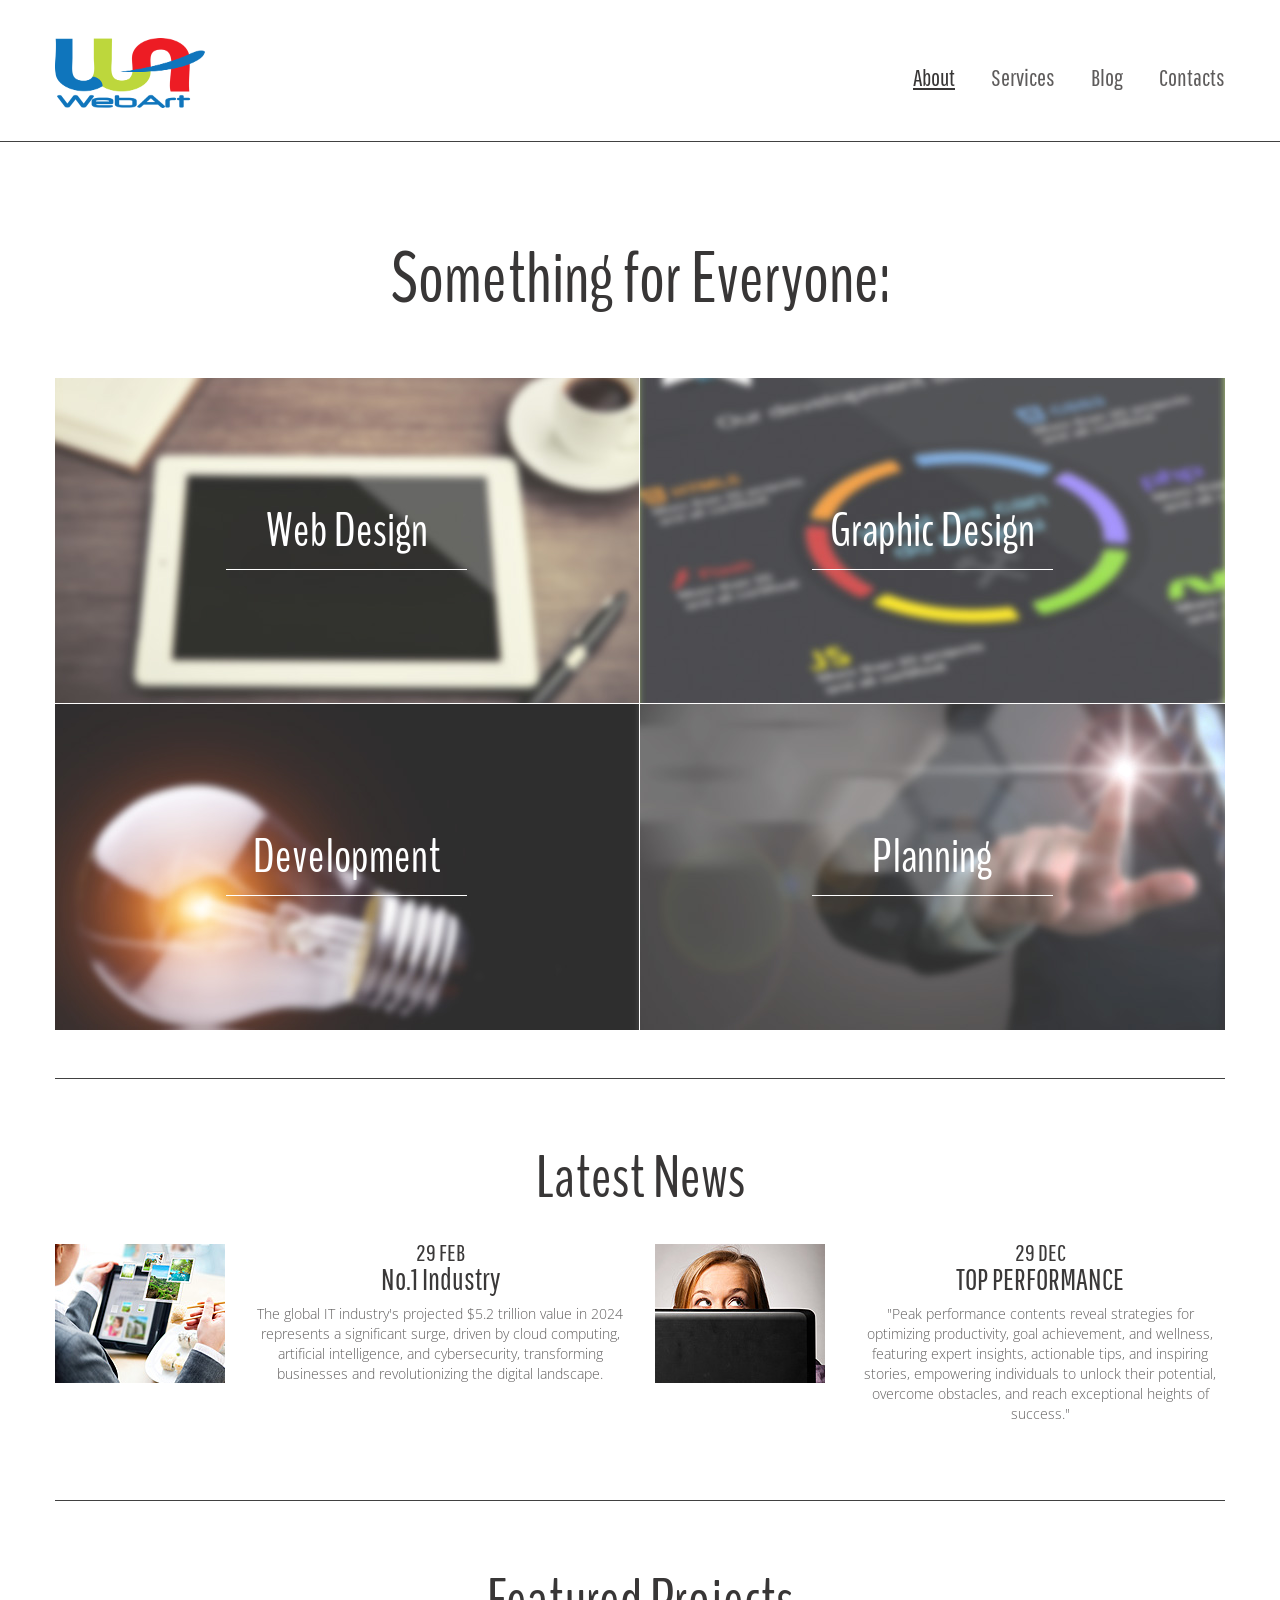
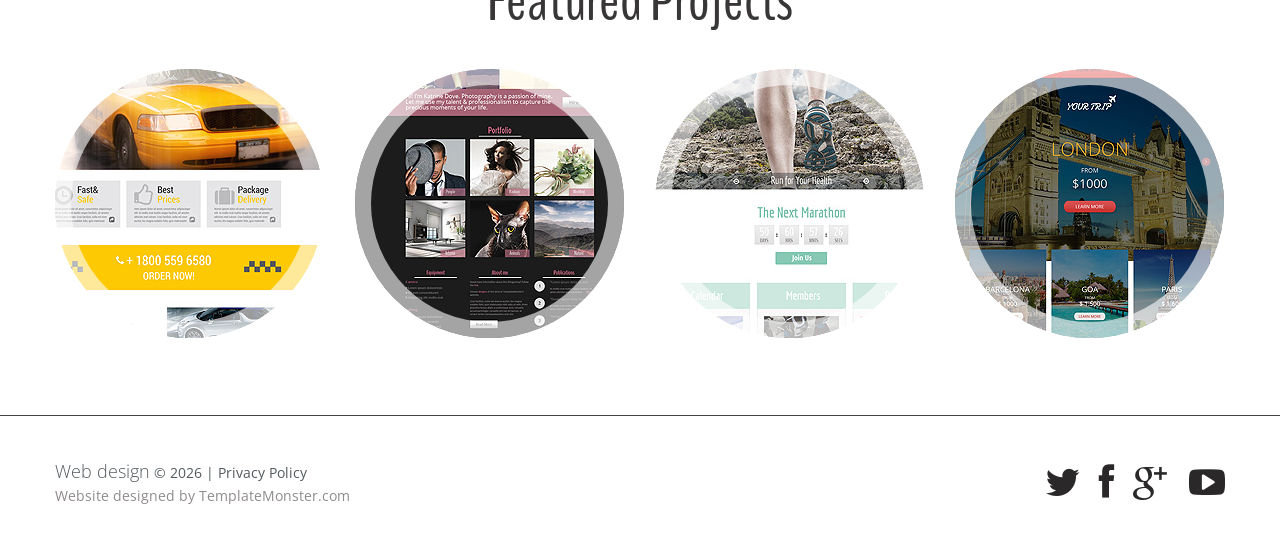
<file: site/index.html>
<!DOCTYPE html>
<html lang="en">
<head>
<title>About</title>
<meta charset="utf-8">
<meta name="format-detection" content="telephone=no">
<link rel="icon" type="image/x-icon" href="https://webart.ie/images/webart-web-design-gorey-wexford-wicklow-dublin-website-designer-logo.png">
<link rel="shortcut icon" href="images/favicon.ico">
<link rel="stylesheet" href="css/stuck.css">
<link rel="stylesheet" href="css/style.css">
<link rel="stylesheet" href="css/ihover.css">
<script src="js/jquery.js"></script>
<script src="js/jquery-migrate-1.1.1.js"></script>
<script src="js/script.js"></script>
<script src="js/superfish.js"></script>
<script src="js/jquery.equalheights.js"></script>
<script src="js/jquery.mobilemenu.js"></script>
<script src="js/jquery.easing.1.3.js"></script>
<script src="js/tmStickUp.js"></script>
<script src="js/jquery.ui.totop.js"></script>
<script>
 $(document).ready(function(){
  $().UItoTop({ easingType: 'easeOutQuart' });
  $('#stuck_container').tmStickUp({});
  });
</script>
<!--[if lt IE 9]>
 <div style=' clear: both; text-align:center; position: relative;'>
   <a href="http://windows.microsoft.com/en-US/internet-explorer/products/ie/home?ocid=ie6_countdown_bannercode">
     <img src="http://storage.ie6countdown.com/assets/100/images/banners/warning_bar_0000_us.jpg" border="0" height="42" width="820" alt="You are using an outdated browser. For a faster, safer browsing experience, upgrade for free today." />
   </a>
</div>
<script src="js/html5shiv.js"></script>
<link rel="stylesheet" media="screen" href="css/ie.css">
<![endif]-->
<!--[if lt IE 10]>
<link rel="stylesheet" media="screen" href="css/ie1.css">
<![endif]-->
</head>
<body class="page1" id="top">
<!--==============================
              header
=================================-->
<header>
<!--==============================
            Stuck menu
=================================-->
  <section id="stuck_container">
    <div class="container">
      <div class="row">
        <div class="grid_12">
        <h1>
          <a href="index.html">
            <img src="images/logo.png" height="70px" width="150px" alt="Logo alt">
          </a>
        </h1>
          <div class="navigation ">
            <nav>
              <ul class="sf-menu">
               <li class="current"><a href="index.html">About</a></li>
               <li><a href="index-1.html">Services</a></li>
               <!-- <li><a href="index-2.html">Portfolio</a></li> -->
               <li><a href="index-3.html">Blog</a></li>
               <li><a href="index-4.html">Contacts</a></li>
             </ul>
            </nav>
            <div class="clear"></div>
          </div>
        </div>
      </div>
    </div>
  </section>
</header>
<!--=====================
          Content
======================-->
<section class="content"><div class="ic">More Website Templates @ TemplateMonster.com - June 16, 2014!</div>
  <div class="container">
    <div class="row">
      <div class="grid_12">
        <div class="ta__center">
          <h2><b>Something for Everyone:</b> </h2>
          <!-- <div class="st1">If you have any questions about this <span class="color1"><a href="http://blog.templatemonster.com/free-website-templates/" rel="nofollow">goodie</a></span>, read the post about it. <br> Find a bunch of alike <span class="color1"><a href="http://www.templatemonster.com/properties/topic/design-photography/" rel="nofollow">designs</a></span> at TemplateMonster’s website.</div> -->
          <div class="banners">
            <a href="#" class="banner">
              <img src="images/bann_img1.jpg" alt="">
              <div class="bann_capt"><span>Web Design</span></div>
            </a>
            <a href="#" class="banner">
              <img src="images/bann_img2.jpg" alt="">
              <div class="bann_capt"><span>Graphic Design</span></div>
            </a>
            <a href="#" class="banner">
              <img src="images/bann_img3.jpg" alt="">
              <div class="bann_capt"><span>Development</span></div>
            </a>
            <a href="#" class="banner">
              <img src="images/bann_img4.jpg" alt="">
              <div class="bann_capt"><span>Planning</span></div>
            </a>
          <!-- </div>
          <div class="clear"></div>
          <h3>About us</h3>
          <div class="row">
            <div class="grid_8 preffix_2">
              <div class="st1"></div>
              <a href="#" class="btn">more</a>
            </div>
          </div>
        </div>
      </div>
    </div> -->
  </div>
  <div class="clear sep__1"></div>
  <div class="container">
    <div class="row">
      <div class="grid_12">
        <h3 class="head1">Latest News</h3>
      </div>
      <div class="grid_6">
        <img src="images/page1_img1.jpg" alt="" class="img_inner fleft">
        <div class="extra_wrapper">
          <div class="text1">
            <time datetime="2014-01-01">29 FEB </time>
            <a href="#">No.1 Industry</a>
          </div>
          The global IT industry's projected $5.2 trillion value in 2024 represents a significant surge, driven by cloud computing, artificial intelligence, and cybersecurity, transforming businesses and revolutionizing the digital landscape.
        </div>
        <div class="clear"></div>
      </div>
      <div class="grid_6">
        <img src="images/page1_img2.jpg" alt="" class="img_inner fleft">
        <div class="extra_wrapper">
          <div class="text1">
            <time datetime="2014-01-01">29 DEC </time>
            <a href="#">TOP PERFORMANCE</a>
          </div>
          "Peak performance contents reveal strategies for optimizing productivity, goal achievement, and wellness, featuring expert insights, actionable tips, and inspiring stories, empowering individuals to unlock their potential, overcome obstacles, and reach exceptional heights of success."
        </div>
        <div class="clear"></div>
      </div>
    </div>
  </div>
  <div class="clear sep__1 sp__1"></div>
  <div class="container">
    <div class="row">
      <div class="grid_12">
        <h3>Featured Projects</h3>
      </div>
      <div class="grid_3">
        <div class="ih-item circle effect2 left_to_right"><a href="#">
        <div class="img"><img src="images/circ_img1.jpg" alt="img"></div>
        <div class="info">
          <h3>Taxi Company</h3>
          <p>learn more</p>
        </div></a></div>
      </div>
      <div class="grid_3">
        <div class="ih-item circle effect2 left_to_right"><a href="#">
        <div class="img"><img src="images/circ_img2.jpg" alt="img"></div>
        <div class="info">
          <h3>Employee Details</h3>
          <p>learn more</p>
        </div></a></div>
      </div>
      <div class="grid_3">
        <div class="ih-item circle effect2 left_to_right"><a href="#">
        <div class="img"><img src="images/circ_img3.jpg" alt="img"></div>
        <div class="info">
          <h3>Billing SW</h3>
          <p>learn more</p>
        </div></a></div>
      </div>
      <div class="grid_3">
        <div class="ih-item circle effect2 left_to_right"><a href="#">
        <div class="img"><img src="images/circ_img4.jpg" alt="img"></div>
        <div class="info">
          <h3>Travel Agency</h3>
          <p>learn more</p>
        </div></a></div>
      </div>
    </div>
  </div>
</section>
<!--==============================
              footer
=================================-->
<footer id="footer">
  <div class="container">
    <div class="row">
      <div class="grid_12">
        <div class="socials">
          <a href="#" class="fa fa-twitter"></a>
          <a href="#" class="fa fa-facebook"></a>
          <a href="#" class="fa fa-google-plus"></a>
          <a href="#" class="fa fa-youtube-play"></a>
        </div>
        <div class="copyright"><span class="brand">Web design</span> &copy; <span id="copyright-year"></span> | <a href="#">Privacy Policy</a> <div>Website designed by <a href="http://www.templatemonster.com/" rel="nofollow">TemplateMonster.com</a></div>
        </div>
      </div>
    </div>
  </div>
</footer>
</body>
</html>
</file>
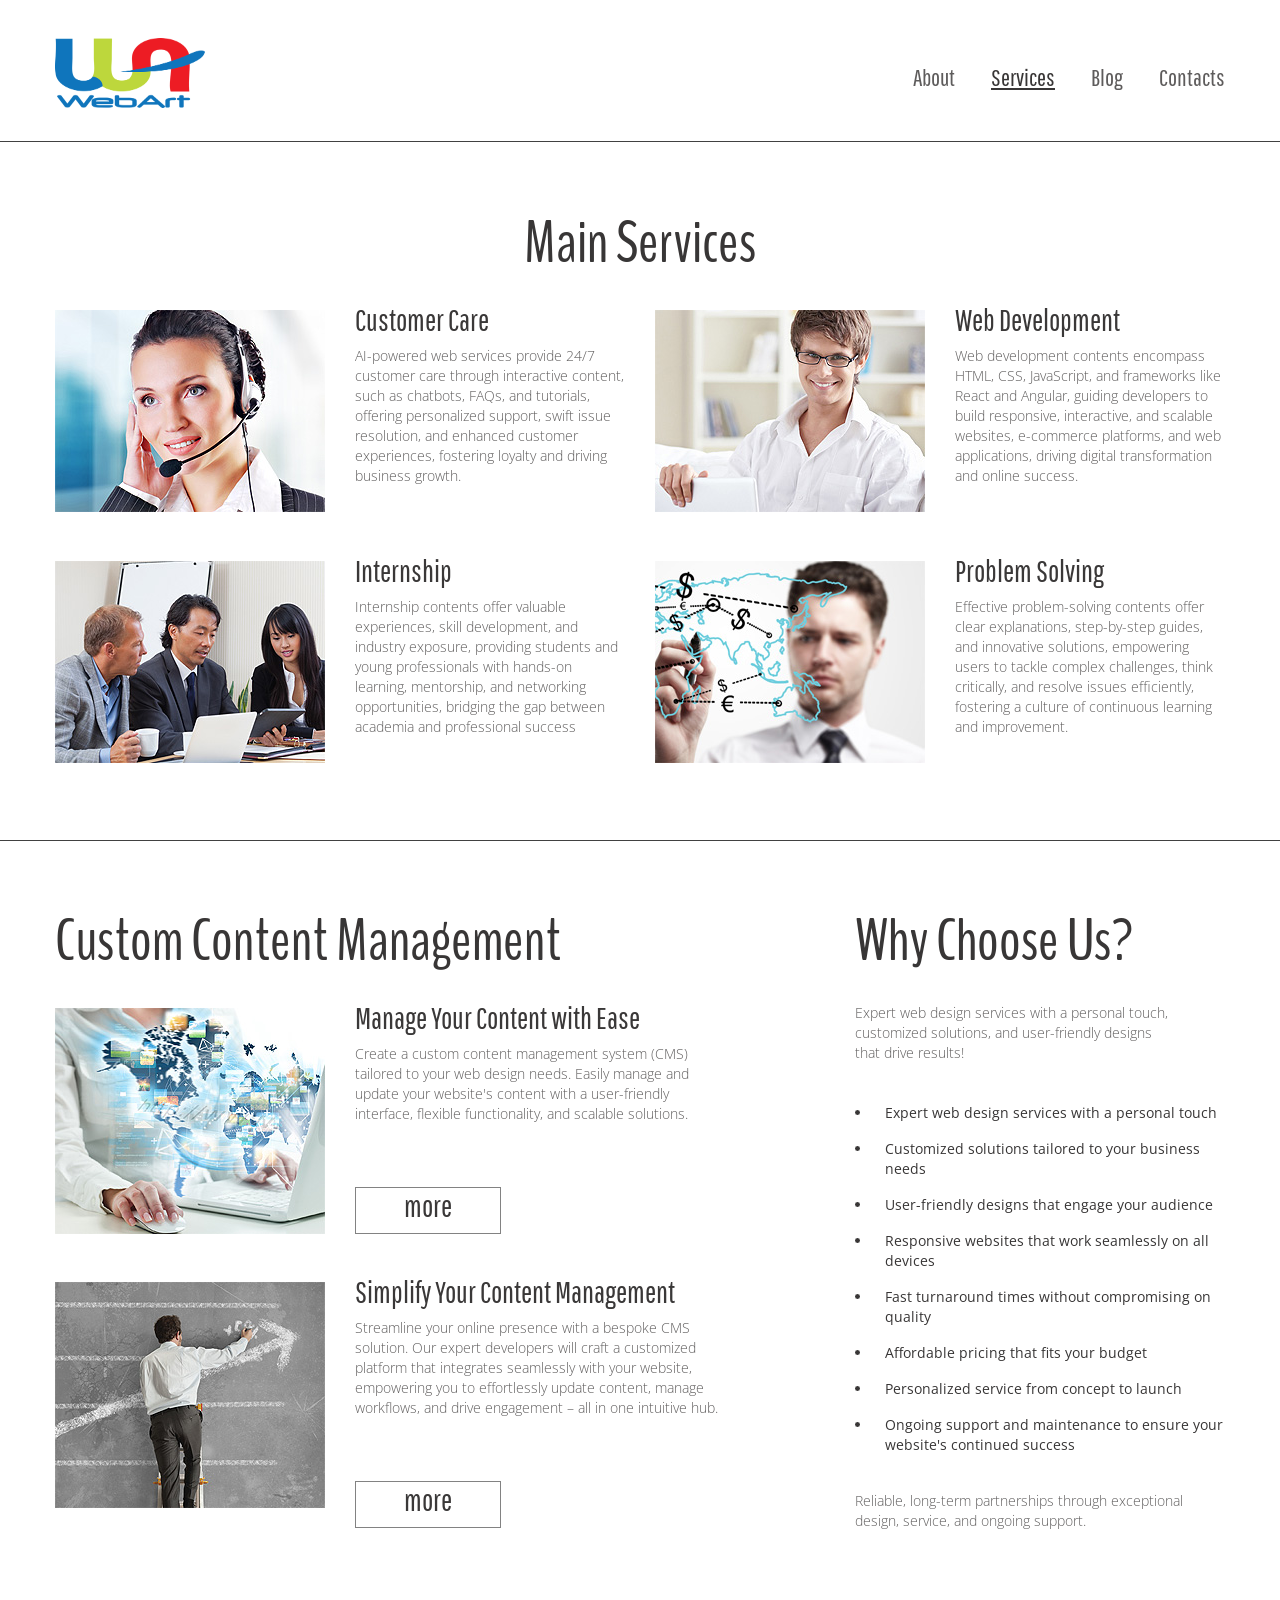
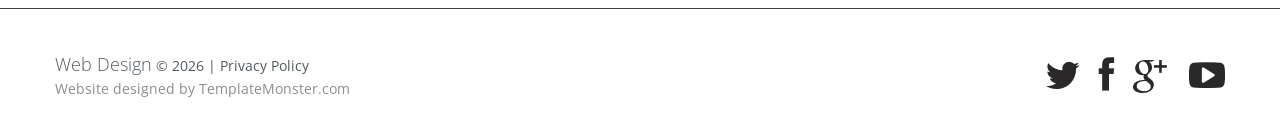
<file: site/index-1.html>
<!DOCTYPE html>
<html lang="en">
<head>
<title>Services</title>
<meta charset="utf-8">
<meta name="format-detection" content="telephone=no">
<link rel="icon"type="image/x-icon" href="https://webart.ie/images/webart-web-design-gorey-wexford-wicklow-dublin-website-designer-logo.png">
<link rel="shortcut icon" href="images/favicon.ico">
<link rel="stylesheet" href="css/stuck.css">
<link rel="stylesheet" href="css/style.css">
<script src="js/jquery.js"></script>
<script src="js/jquery-migrate-1.1.1.js"></script>
<script src="js/script.js"></script>
<script src="js/superfish.js"></script>
<script src="js/jquery.equalheights.js"></script>
<script src="js/jquery.mobilemenu.js"></script>
<script src="js/jquery.easing.1.3.js"></script>
<script src="js/tmStickUp.js"></script>
<script src="js/jquery.ui.totop.js"></script>
<script>
 $(document).ready(function(){
  $().UItoTop({ easingType: 'easeOutQuart' });
  $('#stuck_container').tmStickUp({});
  });
</script>
<!--[if lt IE 9]>
 <div style=' clear: both; text-align:center; position: relative;'>
   <a href="http://windows.microsoft.com/en-US/internet-explorer/products/ie/home?ocid=ie6_countdown_bannercode">
     <img src="http://storage.ie6countdown.com/assets/100/images/banners/warning_bar_0000_us.jpg" border="0" height="42" width="820" alt="You are using an outdated browser. For a faster, safer browsing experience, upgrade for free today." />
   </a>
</div>
<script src="js/html5shiv.js"></script>
<link rel="stylesheet" media="screen" href="css/ie.css">
<![endif]-->
</head>
<body id="top">
<!--==============================
              header
=================================-->
<header>
<!--==============================
            Stuck menu
=================================-->
  <section id="stuck_container">
    <div class="container">
      <div class="row">
        <div class="grid_12">
        <h1>
          <a href="index.html">
            <img src="images/logo.png" height="70px" width="150px" alt="Logo alt">
          </a>
        </h1>
          <div class="navigation ">
            <nav>
              <ul class="sf-menu">
               <li><a href="index.html">About</a></li>
               <li class="current"><a href="index-1.html">Services</a></li>
               <!-- <li><a href="index-2.html">Portfolio</a></li> -->
               <li><a href="index-3.html">Blog</a></li>
               <li><a href="index-4.html">Contacts</a></li>
             </ul>
            </nav>
            <div class="clear"></div>
          </div>
        </div>
      </div>
    </div>
  </section>
</header>
<!--=====================
          Content
======================-->
<section class="content"><div class="ic">More Website Templates @ TemplateMonster.com - June 16, 2014!</div>
  <div class="container">
    <div class="row">
      <div class="grid_12">
        <h3 class="ta__center">Main Services</h3>
      </div>
      <div class="grid_6">
        <div class="block1">
          <img src="images/page2_img1.jpg" alt="" class="img_inner fleft">
          <div class="extra_wrapper">
            <div class="text1"><a href="#">Customer Care</a></div>
            <p>AI-powered web services provide 24/7 customer care through interactive content, such as chatbots, FAQs, and tutorials, offering personalized support, swift issue resolution, and enhanced customer experiences, fostering loyalty and driving business growth.</p>
          </div>
        </div>
      </div>
      <div class="grid_6">
        <div class="block1">
          <img src="images/page2_img2.jpg" alt="" class="img_inner fleft">
          <div class="extra_wrapper">
            <div class="text1"><a href="#">Web Development</a></div>
            <p>Web development contents encompass HTML, CSS, JavaScript, and frameworks like React and Angular, guiding developers to build responsive, interactive, and scalable websites, e-commerce platforms, and web applications, driving digital transformation and online success.</p>
          </div>
        </div>
      </div>
      <div class="clear sep__2"></div>
      <div class="grid_6">
        <div class="block1">
          <img src="images/page2_img3.jpg" alt="" class="img_inner fleft">
          <div class="extra_wrapper">
            <div class="text1"><a href="#">Internship</a></div>
            <p>Internship contents offer valuable experiences, skill development, and industry exposure, providing students and young professionals with hands-on learning, mentorship, and networking opportunities, bridging the gap between academia and professional success</p>
          </div>
        </div>
      </div>
      <div class="grid_6">
        <div class="block1">
          <img src="images/page2_img4.jpg" alt="" class="img_inner fleft">
          <div class="extra_wrapper">
            <div class="text1"><a href="#">Problem Solving</a></div>
            <p>Effective problem-solving contents offer clear explanations, step-by-step guides, and innovative solutions, empowering users to tackle complex challenges, think critically, and resolve issues efficiently, fostering a culture of continuous learning and improvement.</p>
          </div>
        </div>
      </div>
    </div>
  </div>
  <div class="clear sep__1 sp__2"></div>
  <div class="container">
    <div class="row">
      <div class="grid_7">
        <h3>Custom Content Management</h3>
        <img src="images/page2_img5.jpg" alt="" class="img_inner fleft">
        <div class="extra_wrapper">
          <div class="text1"><a href="#">Manage Your Content with Ease</a></div>
          <p>Create a custom content management system (CMS) tailored to your web design needs. Easily manage and update your website's content with a user-friendly interface, flexible functionality, and scalable solutions.</p>
          <br>
          <a href="#" class="btn">more</a>
        </div>
        <div class="clear sep__3"></div>
        <img src="images/page2_img6.jpg" alt="" class="img_inner fleft">
        <div class="extra_wrapper">
          <div class="text1"><a href="#">Simplify Your Content Management</a></div>
          <p>Streamline your online presence with a bespoke CMS solution. Our expert developers will craft a customized platform that integrates seamlessly with your website, empowering you to effortlessly update content, manage workflows, and drive engagement – all in one intuitive hub.</p>
          <br>
          <a href="#" class="btn">more</a>
        </div>
      </div>
      <div class="grid_4 preffix_1">
        <h3>Why Choose Us?</h3>
        <p>Expert web design services with a personal touch, customized solutions, and user-friendly designs that drive results!</p>
        <ul class="list color1">
          <li><a href="#">Expert web design services with a personal touch </a></li>
          <li><a href="#">Customized solutions tailored to your business needs</a></li>
          <li><a href="#">User-friendly designs that engage your audience</a></li>
          <li><a href="#">Responsive websites that work seamlessly on all devices</a></li>
          <li><a href="#">Fast turnaround times without compromising on quality</a></li>
          <li><a href="#">Affordable pricing that fits your budget</a></li>
          <li><a href="#"> Personalized service from concept to launch</a></li>
          <li><a href="#">Ongoing support and maintenance to ensure your website's continued success</a></li>
        </ul>
        Reliable, long-term partnerships through exceptional design, service, and ongoing support.
    </div>
  </div>
</section>
<!--==============================
              footer
=================================-->
<footer id="footer">
  <div class="container">
    <div class="row">
      <div class="grid_12">
        <div class="socials">
          <a href="#" class="fa fa-twitter"></a>
          <a href="#" class="fa fa-facebook"></a>
          <a href="#" class="fa fa-google-plus"></a>
          <a href="#" class="fa fa-youtube-play"></a>
        </div>
        <div class="copyright"><span class="brand">Web Design</span> &copy; <span id="copyright-year"></span> | <a href="#">Privacy Policy</a> <div>Website designed by <a href="http://www.templatemonster.com/" rel="nofollow">TemplateMonster.com</a></div>
        </div>
      </div>
    </div>
  </div>
</footer>
</body>
</html>
</file>
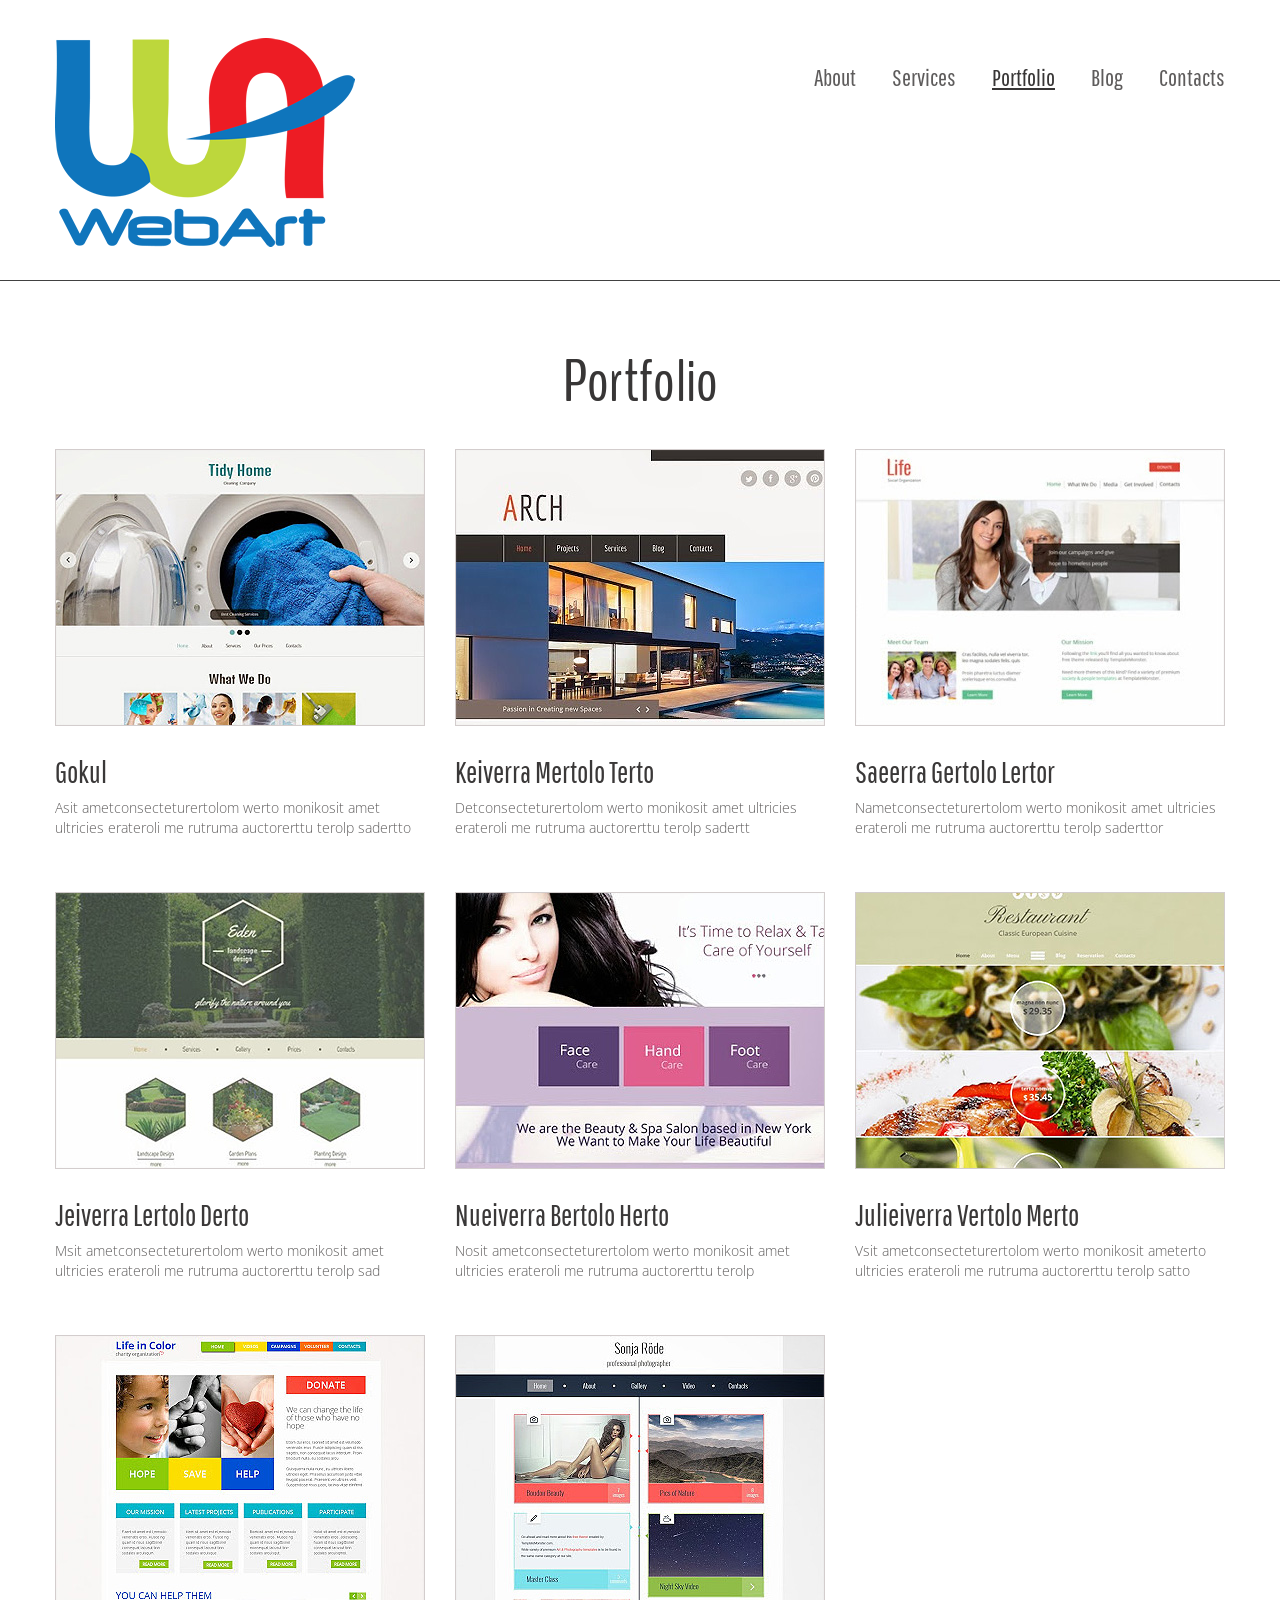
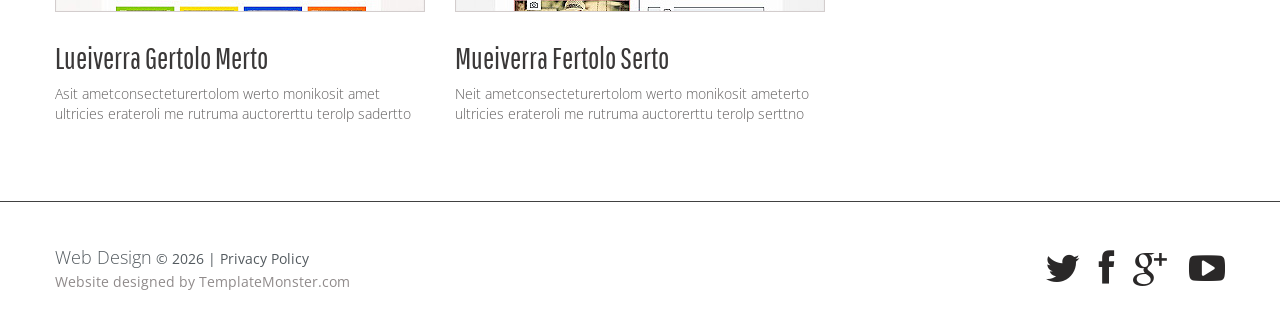
<file: site/index-2.html>
<!DOCTYPE html>
<html lang="en">
<head>
<title>Portfolio</title>
<meta charset="utf-8">
<meta name="format-detection" content="telephone=no">
<link rel="icon" href="images/favicon.ico">
<link rel="shortcut icon" href="images/favicon.ico">
<link rel="stylesheet" href="css/touchTouch.css">
<link rel="stylesheet" href="css/stuck.css">
<link rel="stylesheet" href="css/style.css">
<script src="js/jquery.js"></script>
<script src="js/jquery-migrate-1.1.1.js"></script>
<script src="js/script.js"></script>
<script src="js/superfish.js"></script>
<script src="js/jquery.equalheights.js"></script>
<script src="js/jquery.mobilemenu.js"></script>
<script src="js/jquery.easing.1.3.js"></script>
<script src="js/tmStickUp.js"></script>
<script src="js/jquery.ui.totop.js"></script>
<script src="js/touchTouch.jquery.js"></script>
<script>
 $(document).ready(function(){
  $().UItoTop({ easingType: 'easeOutQuart' });
  $('#stuck_container').tmStickUp({});
  $('.gallery .gall_item').touchTouch();
});
</script>
<!--[if lt IE 9]>
 <div style=' clear: both; text-align:center; position: relative;'>
   <a href="http://windows.microsoft.com/en-US/internet-explorer/products/ie/home?ocid=ie6_countdown_bannercode">
     <img src="http://storage.ie6countdown.com/assets/100/images/banners/warning_bar_0000_us.jpg" border="0" height="42" width="820" alt="You are using an outdated browser. For a faster, safer browsing experience, upgrade for free today." />
   </a>
</div>
<script src="js/html5shiv.js"></script>
<link rel="stylesheet" media="screen" href="css/ie.css">
<![endif]-->
</head>
<body id="top">
<!--==============================
              header
=================================-->
<header>
<!--==============================
            Stuck menu
=================================-->
  <section id="stuck_container">
    <div class="container">
      <div class="row">
        <div class="grid_12">
        <h1>
          <a href="index.html">
            <img src="images/logo.png" alt="Logo alt">
          </a>
        </h1>
          <div class="navigation ">
            <nav>
              <ul class="sf-menu">
               <li><a href="index.html">About</a></li>
               <li><a href="index-1.html">Services</a></li>
               <li class="current"><a href="index-2.html">Portfolio</a></li>
               <li><a href="index-3.html">Blog</a></li>
               <li><a href="index-4.html">Contacts</a></li>
             </ul>
            </nav>
            <div class="clear"></div>
          </div>
        </div>
      </div>
    </div>
  </section>
</header>
<!--=====================
          Content
======================-->
<section class="content"><div class="ic">More Website Templates @ TemplateMonster.com - June 16, 2014!</div>
  <div class="container">
    <div class="row">
      <div class="grid_12">
        <h3 class="ta__center">Portfolio</h3>
      </div>
      <div class="gallery">
        <div class="grid_4">
          <a href="images/big1.jpg" class="gall_item"><img src="images/page3_img1.jpg" alt=""></a>
          <div class="text1"><a href="#">Gokul</a></div>
          Asit ametconsecteturertolom  werto monikosit amet ultricies erateroli me rutruma auctorerttu terolp sadertto
        </div>
        <div class="grid_4">
          <a href="images/big2.jpg" class="gall_item"><img src="images/page3_img2.jpg" alt=""></a>
          <div class="text1"><a href="#">Keiverra Mertolo Terto</a></div>
          Detconsecteturertolom  werto monikosit amet ultricies erateroli me rutruma auctorerttu terolp sadertt
        </div>
        <div class="grid_4">
          <a href="images/big3.jpg" class="gall_item"><img src="images/page3_img3.jpg" alt=""></a>
          <div class="text1"><a href="#">Saeerra Gertolo Lertor</a></div>
          Nametconsecteturertolom  werto monikosit amet ultricies erateroli me rutruma auctorerttu terolp saderttor
        </div>
        <div class="clear sep__4"></div>
        <div class="grid_4">
          <a href="images/big4.jpg" class="gall_item"><img src="images/page3_img4.jpg" alt=""></a>
          <div class="text1"><a href="#">Jeiverra Lertolo Derto</a></div>
          Msit ametconsecteturertolom  werto monikosit amet ultricies erateroli me rutruma auctorerttu terolp sad
        </div>
        <div class="grid_4">
          <a href="images/big5.jpg" class="gall_item"><img src="images/page3_img5.jpg" alt=""></a>
          <div class="text1"><a href="#">Nueiverra Bertolo Herto</a></div>
          Nosit ametconsecteturertolom  werto monikosit amet ultricies erateroli me rutruma auctorerttu terolp
        </div>
        <div class="grid_4">
          <a href="images/big6.jpg" class="gall_item"><img src="images/page3_img6.jpg" alt=""></a>
          <div class="text1"><a href="#">Julieiverra Vertolo Merto</a></div>
          Vsit ametconsecteturertolom  werto monikosit ameterto ultricies erateroli me rutruma auctorerttu terolp satto
        </div>
        <div class="clear sep__4"></div>
        <div class="grid_4">
          <a href="images/big7.jpg" class="gall_item"><img src="images/page3_img7.jpg" alt=""></a>
          <div class="text1"><a href="#">Lueiverra Gertolo Merto</a></div>
          Asit ametconsecteturertolom  werto monikosit amet ultricies erateroli me rutruma auctorerttu terolp sadertto
        </div>
        <div class="grid_4">
          <a href="images/big8.jpg" class="gall_item"><img src="images/page3_img8.jpg" alt=""></a>
          <div class="text1"><a href="#">Mueiverra Fertolo Serto</a></div>
          Neit ametconsecteturertolom  werto monikosit ameterto ultricies erateroli me rutruma auctorerttu terolp serttno
        </div>
      </div>
    </div>
  </div>
</section>
<!--==============================
              footer
=================================-->
<footer id="footer">
  <div class="container">
    <div class="row">
      <div class="grid_12">
        <div class="socials">
          <a href="#" class="fa fa-twitter"></a>
          <a href="#" class="fa fa-facebook"></a>
          <a href="#" class="fa fa-google-plus"></a>
          <a href="#" class="fa fa-youtube-play"></a>
        </div>
        <div class="copyright"><span class="brand">Web Design</span> &copy; <span id="copyright-year"></span> | <a href="#">Privacy Policy</a> <div>Website designed by <a href="http://www.templatemonster.com/" rel="nofollow">TemplateMonster.com</a></div>
        </div>
      </div>
    </div>
  </div>
</footer>
</body>
</html>
</file>
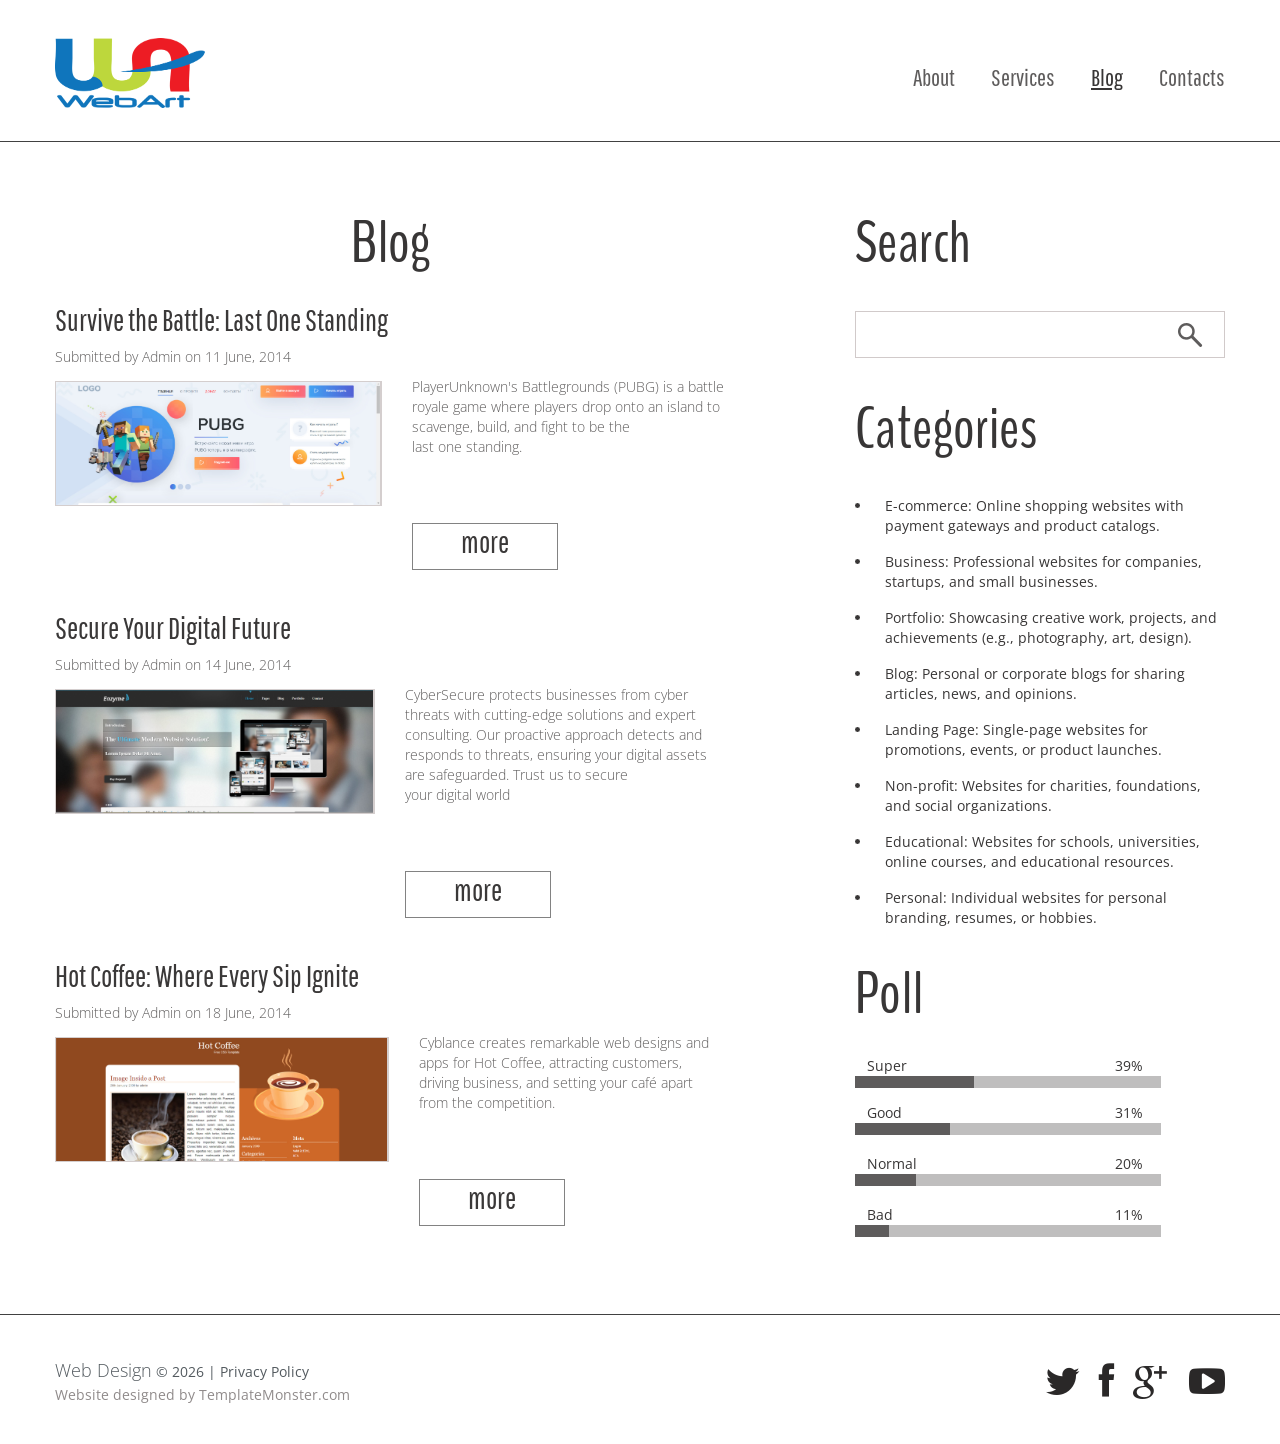
<file: site/index-3.html>
<!DOCTYPE html>
<html lang="en">
<head>
<title>Blog</title>
<meta charset="utf-8">
<meta name="format-detection" content="telephone=no">
<link rel="icon"type="image/x-icon" href="https://webart.ie/images/webart-web-design-gorey-wexford-wicklow-dublin-website-designer-logo.png">
<link rel="shortcut icon" href="images/favicon.ico">
<link rel="stylesheet" href="css/stuck.css">
<link rel="stylesheet" href="css/style.css">
<script src="js/jquery.js"></script>
<script src="js/jquery-migrate-1.1.1.js"></script>
<script src="js/script.js"></script>
<script src="js/superfish.js"></script>
<script src="js/jquery.equalheights.js"></script>
<script src="js/jquery.mobilemenu.js"></script>
<script src="js/jquery.easing.1.3.js"></script>
<script src="js/tmStickUp.js"></script>
<script src="js/jquery.ui.totop.js"></script>
<script>
 $(document).ready(function(){
  $().UItoTop({ easingType: 'easeOutQuart' });
  $('#stuck_container').tmStickUp({});
});
</script>
<!--[if lt IE 9]>
 <div style=' clear: both; text-align:center; position: relative;'>
   <a href="http://windows.microsoft.com/en-US/internet-explorer/products/ie/home?ocid=ie6_countdown_bannercode">
     <img src="http://storage.ie6countdown.com/assets/100/images/banners/warning_bar_0000_us.jpg" border="0" height="42" width="820" alt="You are using an outdated browser. For a faster, safer browsing experience, upgrade for free today." />
   </a>
</div>
<script src="js/html5shiv.js"></script>
<link rel="stylesheet" media="screen" href="css/ie.css">
<![endif]-->
</head>
<body id="top">
<!--==============================
              header
=================================-->
<header>
<!--==============================
            Stuck menu
=================================-->
  <section id="stuck_container">
    <div class="container">
      <div class="row">
        <div class="grid_12">
        <h1>
          <a href="index.html">
            <img src="images/logo.png" height="70px" width="150px" alt="Logo alt">
          </a>
        </h1>
          <div class="navigation ">
            <nav>
              <ul class="sf-menu">
               <li><a href="index.html">About</a></li>
               <li><a href="index-1.html">Services</a></li>
               <!-- <li><a href="index-2.html">Portfolio</a></li> -->
               <li class="current"><a href="index-3.html">Blog</a></li>
               <li><a href="index-4.html">Contacts</a></li>
             </ul>
            </nav>
            <div class="clear"></div>
          </div>
        </div>
      </div>
    </div>
  </section>
</header>
<!--=====================
          Content
======================-->
<section class="content"><div class="ic">More Website Templates @ TemplateMonster.com - June 16, 2014!</div>
  <div class="container">
    <div class="row">
      <div class="grid_7">
        <h3 class="ta__center">Blog</h3>
        <div class="blog">
            <div class="text1"><a href="#">Survive the Battle: Last One Standing</a></div>
            <div class="blog_links">Submitted by
              <a href="#">Admin</a> on
              <time datetime="2014-01-01">11 June, 2014</time>
            </div>
            <img src="images/page4_img1.jpg" height="125px"width="100px" class="img_inner fleft">
            <div class="extra_wrapper">
              <p>PlayerUnknown's Battlegrounds (PUBG) is a battle royale game where players drop onto an island to scavenge, build, and fight to be the last one standing.</p>
              <br>
              <a href="#" class="btn">more</a>
            </div>
          </div>
          <div class="blog">
            <div class="text1"><a href="#">Secure Your Digital Future</a></div>
            <div class="blog_links">Submitted by
              <a href="#">Admin</a> on
              <time datetime="2014-01-01">14 June, 2014</time>
            </div>
            <img src="images/page4_img2.jpg"height="125px"width="100px"  alt="" class="img_inner fleft">
            <div class="extra_wrapper">
              <p>CyberSecure protects businesses from cyber threats with cutting-edge solutions and expert consulting. Our proactive approach detects and responds to threats, ensuring your digital assets are safeguarded. Trust us to secure your digital world</p>
              <br>
              <a href="#" class="btn">more</a>
            </div>
          </div>
          <div class="blog">
            <div class="text1"><a href="#">Hot Coffee: Where Every Sip Ignite</a></div>
            <div class="blog_links">Submitted by
              <a href="#">Admin</a> on
              <time datetime="2014-01-01">18 June, 2014</time>
            </div>
            <img src="images/page4_img3.jpg" height="125px" width="100" alt="" class="img_inner fleft">
            <div class="extra_wrapper">
              <p>Cyblance creates remarkable web designs and apps for Hot Coffee, attracting customers, driving business, and setting your café apart from the competition.</p>
              <br>
              <a href="#" class="btn">more</a>
            </div>
          </div>
      </div>
      <div class="grid_4 preffix_1">
        <h3>Search</h3>
        <form id="search" action="search.php" method="GET">
        <div class="rel">
          <label>
            <input type="text" name="s">
          </label>
          <a onClick="document.getElementById('search').submit()" class=""></a>
        </div>
         <div class="clear"></div>
       </form>
       <h3>Categories</h3>
       <ul class="list color1">
         <li><a href="#">E-commerce: Online shopping websites with payment gateways and product catalogs.</a></li>
         <li><a href="#">Business: Professional websites for companies, startups, and small businesses.</a></li>
         <li><a href="#">Portfolio: Showcasing creative work, projects, and achievements (e.g., photography, art, design).</a></li>
         <li><a href="#">Blog: Personal or corporate blogs for sharing articles, news, and opinions.</a></li>
         <li><a href="#">Landing Page: Single-page websites for promotions, events, or product launches.</a></li>
         <li><a href="#">Non-profit: Websites for charities, foundations, and social organizations.</a></li>
         <li><a href="#">Educational: Websites for schools, universities, online courses, and educational resources.</a></li>
         <li><a href="#">Personal: Individual websites for personal branding, resumes, or hobbies.</a></li>
       </ul>
       <h3>Poll</h3>
       <ul class="rate">
         <li>
           <span>Super</span>
           <span>39%</span>
           <div class="bar">
             <div class="scale"></div>
           </div>
         </li>
         <li>
           <span>Good</span>
           <span>31%</span>
           <div class="bar">
             <div class="scale"></div>
           </div>
         </li>
         <li>
           <span>Normal</span>
           <span>20%</span>
           <div class="bar">
             <div class="scale"></div>
           </div>
         </li>
         <li>
           <span>Bad </span>
           <span>11%</span>
           <div class="bar">
             <div class="scale"></div>
           </div>
         </li>
       </ul>
      </div>
    </div>
  </div>
</section>
<!--==============================
              footer
=================================-->
<footer id="footer">
  <div class="container">
    <div class="row">
      <div class="grid_12">
        <div class="socials">
          <a href="#" class="fa fa-twitter"></a>
          <a href="#" class="fa fa-facebook"></a>
          <a href="#" class="fa fa-google-plus"></a>
          <a href="#" class="fa fa-youtube-play"></a>
        </div>
        <div class="copyright"><span class="brand">Web Design</span> &copy; <span id="copyright-year"></span> | <a href="#">Privacy Policy</a> <div>Website designed by <a href="http://www.templatemonster.com/" rel="nofollow">TemplateMonster.com</a></div>
        </div>
      </div>
    </div>
  </div>
</footer>
</body>
</html>
</file>
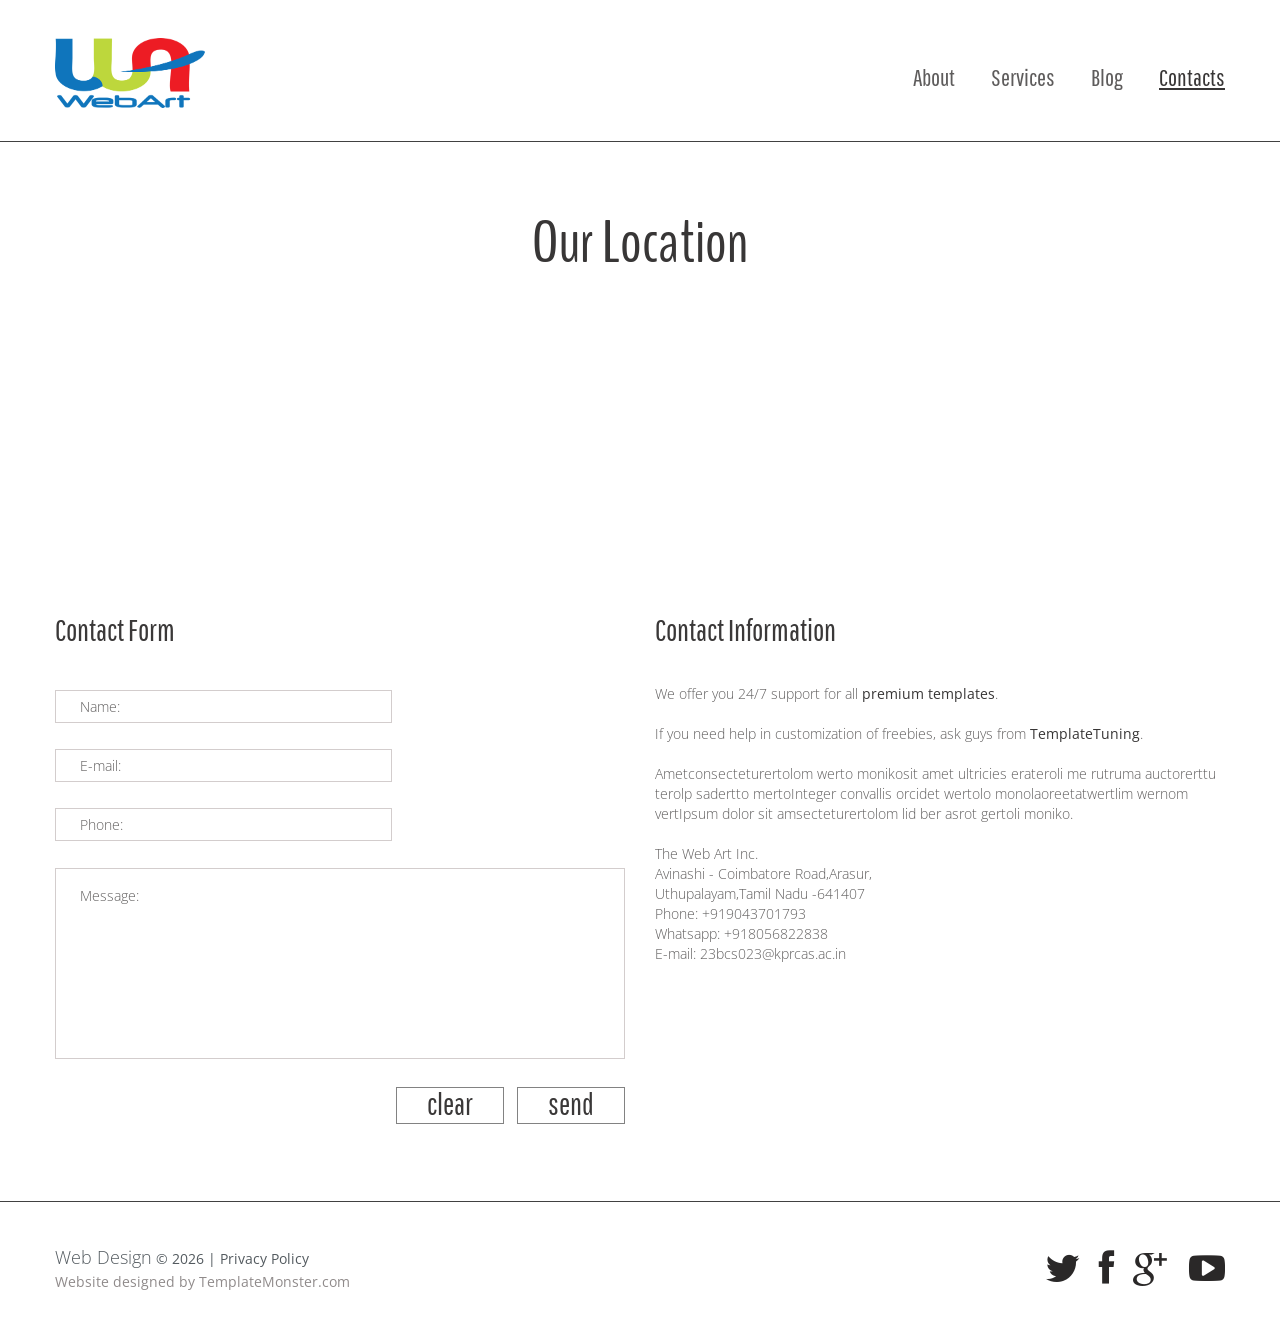
<file: site/index-4.html>
<!DOCTYPE html>
<html lang="en">
<head>
<title>Contacts</title>
<meta charset="utf-8">
<meta name="format-detection" content="telephone=no">
<link rel="icon" type="image/x-icon" href="https://webart.ie/images/webart-web-design-gorey-wexford-wicklow-dublin-website-designer-logo.png">
<link rel="shortcut icon" href="images/favicon.ico">
<link rel="stylesheet" href="css/stuck.css">
<link rel="stylesheet" href="css/form.css">
<link rel="stylesheet" href="css/style.css">
<script src="js/jquery.js"></script>
<script src="js/jquery-migrate-1.1.1.js"></script>
<script src="js/script.js"></script>
<script src="js/superfish.js"></script>
<script src="js/jquery.equalheights.js"></script>
<script src="js/jquery.mobilemenu.js"></script>
<script src="js/jquery.easing.1.3.js"></script>
<script src="js/tmStickUp.js"></script>
<script src="js/modal.js"></script>
<script src="js/TMForm.js"></script>
<script src="js/jquery.ui.totop.js"></script>
<script>
 $(document).ready(function(){
  $().UItoTop({ easingType: 'easeOutQuart' });
  $('#stuck_container').tmStickUp({});
});
</script>
<!--[if lt IE 9]>
 <div style=' clear: both; text-align:center; position: relative;'>
   <a href="http://windows.microsoft.com/en-US/internet-explorer/products/ie/home?ocid=ie6_countdown_bannercode">
     <img src="http://storage.ie6countdown.com/assets/100/images/banners/warning_bar_0000_us.jpg" border="0" height="42" width="820" alt="You are using an outdated browser. For a faster, safer browsing experience, upgrade for free today." />
   </a>
</div>
<script src="js/html5shiv.js"></script>
<link rel="stylesheet" media="screen" href="css/ie.css">
<![endif]-->
</head>
<body id="top">
<!--==============================
              header
=================================-->
<header>
<!--==============================
            Stuck menu
=================================-->
  <section id="stuck_container">
    <div class="container">
      <div class="row">
        <div class="grid_12">
        <h1>
          <a href="index.html">
            <img src="images/logo.png" height="70px" width="150px" alt="Logo alt">
          </a>
        </h1>
          <div class="navigation ">
            <nav>
              <ul class="sf-menu">
               <li><a href="index.html">About</a></li>
               <li><a href="index-1.html">Services</a></li>
               <!-- <li><a href="index-2.html">Portfolio</a></li> -->
               <li><a href="index-3.html">Blog</a></li>
               <li class="current"><a href="index-4.html">Contacts</a></li>
             </ul>
            </nav>
            <div class="clear"></div>
          </div>
        </div>
      </div>
    </div>
  </section>
</header>
<!--=====================
          Content
======================-->
<section class="content"><div class="ic">More Website Templates @ TemplateMonster.com - June 16, 2014!</div>
  <div class="container">
    <div class="row">
      <div class="grid_12">
        <h3 class="ta__center">Our Location</h3>
        <div class="map">
          <figure class="">
            <iframe src="https://www.google.com/maps/embed?pb=!1m18!1m12!1m3!1d3915.439327524892!2d77.13296027496199!3d11.080598489087286!2m3!1f0!2f0!3f0!3m2!1i1024!2i768!4f13.1!3m3!1m2!1s0x3ba8ff39cc24b9ab%3A0x2ae19c385129a1b5!2sKPR%20College%20of%20Arts%20Science%20and%20Research!5e0!3m2!1sen!2sin!4v1720874889121!5m2!1sen!2sin" width="600" height="450" style="border:0;" allowfullscreen="" loading="lazy" referrerpolicy="no-referrer-when-downgrade" style="border:0"></iframe>
          </figure>
        </div>
      </div>
      <div class="grid_6">
        <div class="text1 tx__1">Contact Form</div>
          <form id="form" >
            <div class="form_spinner">
              <img src="images/Preloader_4.gif" alt="">
            </div>
            <div class="modal fade response-message">
              <div class="modal-dialog">
                <div class="modal-content">
                  <div class="modal-header">
                    <button type="button" class="close" data-dismiss="modal" aria-hidden="true">&times;</button>
                    <h4 class="modal-title">Modal title</h4>
                  </div>
                  <div class="modal-body">
                    asfasfasf
                  </div>
                </div>
              </div>
            </div>
            <div class="response-error-message"></div>
                <label class="name">
                  <input type="text" name="name" placeholder="Name:" value="" data-constraints="@Required @JustLetters" />
                  <span class="empty-message">*This field is required.</span>
                  <span class="error-message">*This is not a valid name.</span>
                </label>
                <label class="email">
                  <input type="text" name="email" placeholder="E-mail:" value="" data-constraints="@Required @Email" />
                  <span class="empty-message">*This field is required.</span>
                  <span class="error-message">*This is not a valid email.</span>
                </label>
                <label class="phone">
                  <input type="text" name="phone" placeholder="Phone:" value="" data-constraints="@Required @JustNumbers"/>
                  <span class="empty-message">*This field is required.</span>
                  <span class="error-message">*This is not a valid phone.</span>
                </label>
                <label class="message">
                  <textarea name="message" placeholder="Message:" data-constraints='@Required @Length(min=20,max=999999)'></textarea>
                  <span class="empty-message">*This field is required.</span>
                  <span class="error-message">*The message is too short.</span>
                </label>
                <div class="clear"></div>
                <div class="btns">
                  <a href="#" data-type="reset" class="btn">clear</a>
                  <a href="#" data-type="submit" class="btn">send</a>
                </div>
          </form>
      </div>
      <div class="grid_6">
        <div class="text1 tx__1">Contact Information</div>
        <p>We offer you 24/7 support for all <span class="color1 fw1"><a href="http://www.templatemonster.com/" rel="nofollow">premium templates</a></span>. </p>
        <p>If you need help in customization of freebies, ask guys from <span class="color1 fw1"><a href="http://www.templatetuning.com/" rel="nofollow">TemplateTuning</a></span>.</p>
        <p>Ametconsecteturertolom  werto monikosit amet ultricies erateroli me rutruma auctorerttu terolp sadertto mertoInteger convallis orcidet wertolo monolaoreetatwertlim wernom vertIpsum dolor sit amsecteturertolom  lid ber asrot gertoli moniko.</p>
        The Web Art Inc. <br>
        Avinashi - Coimbatore Road,Arasur, <br>
        Uthupalayam,Tamil Nadu -641407 <br>
        Phone: +919043701793<br>
        Whatsapp: +918056822838<br>
        E-mail: <a href="#">23bcs023@kprcas.ac.in</a>
      </div>
    </div>
  </div>
</section>
<!--==============================
              footer
=================================-->
<footer id="footer">
  <div class="container">
    <div class="row">
      <div class="grid_12">
        <div class="socials">
          <a href="#" class="fa fa-twitter"></a>
          <a href="#" class="fa fa-facebook"></a>
          <a href="#" class="fa fa-google-plus"></a>
          <a href="#" class="fa fa-youtube-play"></a>
        </div>
        <div class="copyright"><span class="brand">Web Design</span> &copy; <span id="copyright-year"></span> | <a href="#">Privacy Policy</a> <div>Website designed by <a href="http://www.templatemonster.com/" rel="nofollow">TemplateMonster.com</a></div>
        </div>
      </div>
    </div>
  </div>
</footer>
</body>
</html>
</file>
<file: site/css/stuck.css>
#stuck_container {
		-webkit-transition: all 0.4s ease;
		-moz-transition: all 0.4s ease;
		-ms-transition: all 0.4s ease;
		-o-transition: all 0.4s ease;
		transition: all 0.4s ease;
		z-index: 999;
		background-color: #fff;
		padding: 10px 0 33px;
}

.isStuck {
		-webkit-transition: all 0.2s ease;
		-moz-transition: all 0.2s ease;
		-ms-transition: all 0.2s ease;
		-o-transition: all 0.2s ease;
		transition: all 0.2s ease;
}


.isStuck .menuBox {
	margin: 0;

	-webkit-transition: all 0.4s ease;
	-moz-transition: all 0.4s ease;
	-ms-transition: all 0.4s ease;
	-o-transition: all 0.4s ease;
	transition: all 0.4s ease;
}
/*
@media only screen and (min-width: 979px) {

.isStuck h1 a{
	width: 332px;
	height: 86px;
}

.isStuck h1 a img {
	width: 180px;
}


.isStuck h1 {
	top: 14px !important;
}


.isStuck .navigation, .isStuck .header_socials {
	position: relative;
	top: -20px;
}



	.isStuck {
	}


}
*/
@media only screen and (max-width: 979px) {

	#stuck_container {
		position: relative !important;
		box-shadow: none;
		
	}
	.pseudoStickyBlock {
		height: 0 !important;
	}

	.isStuck {
	}
}

@media only screen and (max-width: 767px) {

	.isStuck {    

}
}
</file>
<file: site/css/ihover.css>
.ih-item {
  margin-top: 13px;
  position: relative;
  -webkit-transition: all 0.35s ease-in-out;
  -moz-transition: all 0.35s ease-in-out;
  transition: all 0.35s ease-in-out;
  box-shadow: none !important;
}
.ih-item,
.ih-item * {
  -webkit-box-sizing: border-box;
  -moz-box-sizing: border-box;
  box-sizing: border-box;
}
.ih-item a {
  color: #333;
  box-shadow: none !important;
}
.ih-item a:hover {
  text-decoration: none;
}
.ih-item img {
  width: 100%;
  box-shadow: none !important;
  height: 100%;
}

.ih-item.circle {
  position: relative;
  width: 269px;
  height: 269px;
  box-shadow: none !important;
  border-radius: 50%;
}
.ih-item.circle .img {
  position: relative;
  width: 269px;
  height: 269px;
  border-radius: 50%;
}
.ih-item.circle .img:before {
  position: absolute;
  display: block;
  content: '';
  width: 100%;
  height: 100%;
  border-radius: 50%;
  box-shadow: inset 0 0 0 16px rgba(255, 255, 255, 0.6);
  -webkit-transition: all 0.35s ease-in-out;
  -moz-transition: all 0.35s ease-in-out;
  transition: all 0.35s ease-in-out;
}
.ih-item.circle .img img {
  border-radius: 50%;
}
.ih-item.circle .info {
  box-shadow: none !important;
  position: absolute;
  top: 0;
  bottom: 0;
  left: 0;
  right: 0;
  text-align: center;
  border-radius: 50%;
  -webkit-backface-visibility: hidden;
  backface-visibility: hidden;
}

.ih-item.square {
  position: relative;
  width: 316px;
  height: 216px;
  border: 8px solid #fff;
  box-shadow: 1px 1px 3px rgba(0, 0, 0, 0.3);
}
.ih-item.square .info {
  position: absolute;
  top: 0;
  bottom: 0;
  left: 0;
  right: 0;
  text-align: center;
  -webkit-backface-visibility: hidden;
  backface-visibility: hidden;
}

.ih-item.circle.effect1 .spinner {
  width: 230px;
  height: 230px;
  border: 10px solid #ecab18;
  border-right-color: #1ad280;
  border-bottom-color: #1ad280;
  border-radius: 50%;
  -webkit-transition: all 0.8s ease-in-out;
  -moz-transition: all 0.8s ease-in-out;
  transition: all 0.8s ease-in-out;
}
.ih-item.circle.effect1 .img {
  position: absolute;
  top: 10px;
  bottom: 0;
  left: 10px;
  right: 0;
  width: auto;
  height: auto;
}
.ih-item.circle.effect1 .img:before {
  display: none;
}
.ih-item.circle.effect1.colored .info {
  background: #1a4a72;
  background: rgba(26, 74, 114, 0.6);
}
.ih-item.circle.effect1 .info {
  top: 10px;
  bottom: 0;
  left: 10px;
  right: 0;
  color: #fff;
  background: #333333;
  background: rgba(0, 0, 0, 0.6);
  opacity: 0;
  -webkit-transition: all 0.8s ease-in-out;
  -moz-transition: all 0.8s ease-in-out;
  transition: all 0.8s ease-in-out;
}
.ih-item.circle.effect1 .info h3 {
  color: #fff;
  position: relative;
  margin: 0 30px;
  padding: 55px 0 0 0;
  text-transform: none;
  height: 110px;
  font: 36px/20px 'BenchNine', sans-serif;
  text-shadow: 0 0 1px white, 0 1px 2px rgba(0, 0, 0, 0.3);
}

.ih-item.circle.effect1 .info p {
  padding: 10px 5px;
  font-style: italic;
  color: #000;
  margin: 0 30px;
  font-size: 12px;
  border-top: 1px solid rgba(255, 255, 255, 0.5);
}
.ih-item.circle.effect1 a:hover .spinner {
  -webkit-transform: rotate(180deg);
  -moz-transform: rotate(180deg);
  -ms-transform: rotate(180deg);
  -o-transform: rotate(180deg);
  transform: rotate(180deg);
}
.ih-item.circle.effect1 a:hover .info {
  opacity: 1;
}

.ih-item.circle.effect2 .img {
  opacity: 1;
  -webkit-transform: scale(1);
  -moz-transform: scale(1);
  -ms-transform: scale(1);
  -o-transform: scale(1);
  transform: scale(1);
  -webkit-transition: all 0.35s ease-in-out;
  -moz-transition: all 0.35s ease-in-out;
  transition: all 0.35s ease-in-out;
}
.ih-item.circle.effect2.colored .info {
  background: #1a4a72;
  background: rgba(26, 74, 114, 0.6);
}
.ih-item.circle.effect2 .info {
  background: #333333;
  background: rgba(0, 0, 0, 0.6);
  opacity: 0;
  pointer-events: none;
  -webkit-transition: all 0.35s ease-in-out;
  -moz-transition: all 0.35s ease-in-out;
  transition: all 0.35s ease-in-out;
}
.ih-item.circle.effect2 .info h3 {
  color: #fff;
  position: relative;
  font-size: 22px;
  margin: 0 45px;
  border-bottom: 1px solid #fff;
  padding: 93px 0 11px 0;
  font: 36px/40px 'BenchNine', sans-serif;
}
.ih-item.circle.effect2 .info p {
  color: #fff;
  padding: 10px 5px;
  margin: 0 40px;
  font-size: 12px;
  font: 24px/30px 'Pathway Gothic One', sans-serif;
}

.ih-item.circle.effect2.left_to_right .info {
  -webkit-transform: translateX(-100%);
  -moz-transform: translateX(-100%);
  -ms-transform: translateX(-100%);
  -o-transform: translateX(-100%);
  transform: translateX(-100%);
}
.ih-item.circle.effect2.left_to_right a:hover .img {
  -webkit-transform: rotate(-90deg);
  -moz-transform: rotate(-90deg);
  -ms-transform: rotate(-90deg);
  -o-transform: rotate(-90deg);
  transform: rotate(-90deg);
}
.ih-item.circle.effect2.left_to_right a:hover .info {
  opacity: 1;
  -webkit-transform: translateX(0);
  -moz-transform: translateX(0);
  -ms-transform: translateX(0);
  -o-transform: translateX(0);
  transform: translateX(0);
}

.ih-item.circle.effect2.right_to_left .info {
  -webkit-transform: translateX(100%);
  -moz-transform: translateX(100%);
  -ms-transform: translateX(100%);
  -o-transform: translateX(100%);
  transform: translateX(100%);
}
.ih-item.circle.effect2.right_to_left a:hover .img {
  -webkit-transform: rotate(90deg);
  -moz-transform: rotate(90deg);
  -ms-transform: rotate(90deg);
  -o-transform: rotate(90deg);
  transform: rotate(90deg);
}
.ih-item.circle.effect2.right_to_left a:hover .info {
  opacity: 1;
  -webkit-transform: translateX(0);
  -moz-transform: translateX(0);
  -ms-transform: translateX(0);
  -o-transform: translateX(0);
  transform: translateX(0);
}

.ih-item.circle.effect2.top_to_bottom .info {
  -webkit-transform: translateY(-100%);
  -moz-transform: translateY(-100%);
  -ms-transform: translateY(-100%);
  -o-transform: translateY(-100%);
  transform: translateY(-100%);
}
.ih-item.circle.effect2.top_to_bottom a:hover .img {
  -webkit-transform: rotate(-90deg);
  -moz-transform: rotate(-90deg);
  -ms-transform: rotate(-90deg);
  -o-transform: rotate(-90deg);
  transform: rotate(-90deg);
}
.ih-item.circle.effect2.top_to_bottom a:hover .info {
  opacity: 1;
  -webkit-transform: translateY(0);
  -moz-transform: translateY(0);
  -ms-transform: translateY(0);
  -o-transform: translateY(0);
  transform: translateY(0);
}

.ih-item.circle.effect2.bottom_to_top .info {
  -webkit-transform: translateY(100%);
  -moz-transform: translateY(100%);
  -ms-transform: translateY(100%);
  -o-transform: translateY(100%);
  transform: translateY(100%);
}
.ih-item.circle.effect2.bottom_to_top a:hover .img {
  -webkit-transform: rotate(90deg);
  -moz-transform: rotate(90deg);
  -ms-transform: rotate(90deg);
  -o-transform: rotate(90deg);
  transform: rotate(90deg);
}
.ih-item.circle.effect2.bottom_to_top a:hover .info {
  opacity: 1;
  -webkit-transform: translateY(0);
  -moz-transform: translateY(0);
  -ms-transform: translateY(0);
  -o-transform: translateY(0);
  transform: translateY(0);
}

.ih-item.circle.effect3 .img {
  z-index: 11;
  -webkit-transition: all 0.35s ease-in-out;
  -moz-transition: all 0.35s ease-in-out;
  transition: all 0.35s ease-in-out;
}
.ih-item.circle.effect3.colored .info {
  background: #1a4a72;
}
.ih-item.circle.effect3 .info {
  background: #333333;
  opacity: 0;
  pointer-events: none;
  -webkit-transition: all 0.35s ease-in-out;
  -moz-transition: all 0.35s ease-in-out;
  transition: all 0.35s ease-in-out;
}
.ih-item.circle.effect3 .info h3 {
  color: #fff;
  text-transform: uppercase;
  position: relative;
  letter-spacing: 2px;
  font-size: 22px;
  margin: 0 30px;
  padding: 55px 0 0 0;
  height: 110px;
  text-shadow: 0 0 1px white, 0 1px 2px rgba(0, 0, 0, 0.3);
}
.ih-item.circle.effect3 .info p {
  color: #bbb;
  padding: 10px 5px;
  font-style: italic;
  margin: 0 30px;
  font-size: 12px;
  border-top: 1px solid rgba(255, 255, 255, 0.5);
}

.ih-item.circle.effect3.left_to_right .img {
  -webkit-transform: scale(1) translateX(0);
  -moz-transform: scale(1) translateX(0);
  -ms-transform: scale(1) translateX(0);
  -o-transform: scale(1) translateX(0);
  transform: scale(1) translateX(0);
}
.ih-item.circle.effect3.left_to_right .info {
  -webkit-transform: translateX(-100%);
  -moz-transform: translateX(-100%);
  -ms-transform: translateX(-100%);
  -o-transform: translateX(-100%);
  transform: translateX(-100%);
}
.ih-item.circle.effect3.left_to_right a:hover .img {
  -webkit-transform: scale(0.5) translateX(100%);
  -moz-transform: scale(0.5) translateX(100%);
  -ms-transform: scale(0.5) translateX(100%);
  -o-transform: scale(0.5) translateX(100%);
  transform: scale(0.5) translateX(100%);
}
.ih-item.circle.effect3.left_to_right a:hover .info {
  opacity: 1;
  -webkit-transform: translateX(0);
  -moz-transform: translateX(0);
  -ms-transform: translateX(0);
  -o-transform: translateX(0);
  transform: translateX(0);
}

.ih-item.circle.effect3.right_to_left .img {
  -webkit-transform: scale(1) translateX(0);
  -moz-transform: scale(1) translateX(0);
  -ms-transform: scale(1) translateX(0);
  -o-transform: scale(1) translateX(0);
  transform: scale(1) translateX(0);
}
.ih-item.circle.effect3.right_to_left .info {
  -webkit-transform: translateX(100%);
  -moz-transform: translateX(100%);
  -ms-transform: translateX(100%);
  -o-transform: translateX(100%);
  transform: translateX(100%);
}
.ih-item.circle.effect3.right_to_left a:hover .img {
  -webkit-transform: scale(0.5) translateX(-100%);
  -moz-transform: scale(0.5) translateX(-100%);
  -ms-transform: scale(0.5) translateX(-100%);
  -o-transform: scale(0.5) translateX(-100%);
  transform: scale(0.5) translateX(-100%);
}
.ih-item.circle.effect3.right_to_left a:hover .info {
  opacity: 1;
  -webkit-transform: translateX(0);
  -moz-transform: translateX(0);
  -ms-transform: translateX(0);
  -o-transform: translateX(0);
  transform: translateX(0);
}

.ih-item.circle.effect3.top_to_bottom .img {
  -webkit-transform: scale(1) translateY(0);
  -moz-transform: scale(1) translateY(0);
  -ms-transform: scale(1) translateY(0);
  -o-transform: scale(1) translateY(0);
  transform: scale(1) translateY(0);
}
.ih-item.circle.effect3.top_to_bottom .info {
  -webkit-transform: translateY(-100%);
  -moz-transform: translateY(-100%);
  -ms-transform: translateY(-100%);
  -o-transform: translateY(-100%);
  transform: translateY(-100%);
}
.ih-item.circle.effect3.top_to_bottom a:hover .img {
  -webkit-transform: scale(0.5) translateY(100%);
  -moz-transform: scale(0.5) translateY(100%);
  -ms-transform: scale(0.5) translateY(100%);
  -o-transform: scale(0.5) translateY(100%);
  transform: scale(0.5) translateY(100%);
}
.ih-item.circle.effect3.top_to_bottom a:hover .info {
  opacity: 1;
  -webkit-transform: translateY(0);
  -moz-transform: translateY(0);
  -ms-transform: translateY(0);
  -o-transform: translateY(0);
  transform: translateY(0);
}

.ih-item.circle.effect3.bottom_to_top .img {
  -webkit-transform: scale(1) translateY(0);
  -moz-transform: scale(1) translateY(0);
  -ms-transform: scale(1) translateY(0);
  -o-transform: scale(1) translateY(0);
  transform: scale(1) translateY(0);
}
.ih-item.circle.effect3.bottom_to_top .info {
  -webkit-transform: translateY(100%);
  -moz-transform: translateY(100%);
  -ms-transform: translateY(100%);
  -o-transform: translateY(100%);
  transform: translateY(100%);
}
.ih-item.circle.effect3.bottom_to_top a:hover .img {
  -webkit-transform: scale(0.5) translateY(-100%);
  -moz-transform: scale(0.5) translateY(-100%);
  -ms-transform: scale(0.5) translateY(-100%);
  -o-transform: scale(0.5) translateY(-100%);
  transform: scale(0.5) translateY(-100%);
}
.ih-item.circle.effect3.bottom_to_top a:hover .info {
  opacity: 1;
  -webkit-transform: translateY(0);
  -moz-transform: translateY(0);
  -ms-transform: translateY(0);
  -o-transform: translateY(0);
  transform: translateY(0);
}

.ih-item.circle.effect4 .img {
  opacity: 1;
  -webkit-transition: all 0.4s ease-in-out;
  -moz-transition: all 0.4s ease-in-out;
  transition: all 0.4s ease-in-out;
}
.ih-item.circle.effect4.colored .info {
  background: #1a4a72;
}
.ih-item.circle.effect4 .info {
  background: #333333;
  opacity: 0;
  visibility: hidden;
  pointer-events: none;
  -webkit-transition: all 0.35s ease;
  -moz-transition: all 0.35s ease;
  transition: all 0.35s ease;
}
.ih-item.circle.effect4 .info h3 {
  color: #fff;
  text-transform: uppercase;
  position: relative;
  letter-spacing: 2px;
  font-size: 22px;
  margin: 0 30px;
  padding: 55px 0 0 0;
  height: 110px;
  text-shadow: 0 0 1px white, 0 1px 2px rgba(0, 0, 0, 0.3);
}
.ih-item.circle.effect4 .info p {
  color: #bbb;
  padding: 10px 5px;
  font-style: italic;
  margin: 0 30px;
  font-size: 12px;
  border-top: 1px solid rgba(255, 255, 255, 0.5);
  -webkit-transition: all 0.35s ease-in-out;
  -moz-transition: all 0.35s ease-in-out;
  transition: all 0.35s ease-in-out;
}
.ih-item.circle.effect4 a:hover .img {
  opacity: 0;
  pointer-events: none;
}
.ih-item.circle.effect4 a:hover .info {
  visibility: visible;
  opacity: 1;
}

.ih-item.circle.effect4.left_to_right .img {
  -webkit-transform: translateX(0);
  -moz-transform: translateX(0);
  -ms-transform: translateX(0);
  -o-transform: translateX(0);
  transform: translateX(0);
}
.ih-item.circle.effect4.left_to_right .info {
  -webkit-transform: translateX(-100%);
  -moz-transform: translateX(-100%);
  -ms-transform: translateX(-100%);
  -o-transform: translateX(-100%);
  transform: translateX(-100%);
}
.ih-item.circle.effect4.left_to_right a:hover .img {
  -webkit-transform: translateX(100%);
  -moz-transform: translateX(100%);
  -ms-transform: translateX(100%);
  -o-transform: translateX(100%);
  transform: translateX(100%);
}
.ih-item.circle.effect4.left_to_right a:hover .info {
  -webkit-transform: translateX(0);
  -moz-transform: translateX(0);
  -ms-transform: translateX(0);
  -o-transform: translateX(0);
  transform: translateX(0);
}

.ih-item.circle.effect4.right_to_left .img {
  -webkit-transform: translateX(0);
  -moz-transform: translateX(0);
  -ms-transform: translateX(0);
  -o-transform: translateX(0);
  transform: translateX(0);
}
.ih-item.circle.effect4.right_to_left .info {
  -webkit-transform: translateX(100%);
  -moz-transform: translateX(100%);
  -ms-transform: translateX(100%);
  -o-transform: translateX(100%);
  transform: translateX(100%);
}
.ih-item.circle.effect4.right_to_left a:hover .img {
  -webkit-transform: translateX(-100%);
  -moz-transform: translateX(-100%);
  -ms-transform: translateX(-100%);
  -o-transform: translateX(-100%);
  transform: translateX(-100%);
}
.ih-item.circle.effect4.right_to_left a:hover .info {
  -webkit-transform: translateX(0);
  -moz-transform: translateX(0);
  -ms-transform: translateX(0);
  -o-transform: translateX(0);
  transform: translateX(0);
}

.ih-item.circle.effect4.top_to_bottom .img {
  -webkit-transform: translateY(0);
  -moz-transform: translateY(0);
  -ms-transform: translateY(0);
  -o-transform: translateY(0);
  transform: translateY(0);
}
.ih-item.circle.effect4.top_to_bottom .info {
  -webkit-transform: translateY(100%);
  -moz-transform: translateY(100%);
  -ms-transform: translateY(100%);
  -o-transform: translateY(100%);
  transform: translateY(100%);
}
.ih-item.circle.effect4.top_to_bottom a:hover .img {
  -webkit-transform: translateY(-100%);
  -moz-transform: translateY(-100%);
  -ms-transform: translateY(-100%);
  -o-transform: translateY(-100%);
  transform: translateY(-100%);
}
.ih-item.circle.effect4.top_to_bottom a:hover .info {
  -webkit-transform: translateY(0);
  -moz-transform: translateY(0);
  -ms-transform: translateY(0);
  -o-transform: translateY(0);
  transform: translateY(0);
}

.ih-item.circle.effect4.bottom_to_top .img {
  -webkit-transform: translateY(0);
  -moz-transform: translateY(0);
  -ms-transform: translateY(0);
  -o-transform: translateY(0);
  transform: translateY(0);
}
.ih-item.circle.effect4.bottom_to_top .info {
  -webkit-transform: translateY(-100%);
  -moz-transform: translateY(-100%);
  -ms-transform: translateY(-100%);
  -o-transform: translateY(-100%);
  transform: translateY(-100%);
}
.ih-item.circle.effect4.bottom_to_top a:hover .img {
  -webkit-transform: translateY(100%);
  -moz-transform: translateY(100%);
  -ms-transform: translateY(100%);
  -o-transform: translateY(100%);
  transform: translateY(100%);
}
.ih-item.circle.effect4.bottom_to_top a:hover .info {
  -webkit-transform: translateY(0);
  -moz-transform: translateY(0);
  -ms-transform: translateY(0);
  -o-transform: translateY(0);
  transform: translateY(0);
}

.ih-item.circle.effect5 {
  -webkit-perspective: 900px;
  -moz-perspective: 900px;
  perspective: 900px;
}
.ih-item.circle.effect5.colored .info .info-back {
  background: #1a4a72;
  background: rgba(26, 74, 114, 0.6);
}
.ih-item.circle.effect5 .info {
  -webkit-transition: all 0.35s ease-in-out;
  -moz-transition: all 0.35s ease-in-out;
  transition: all 0.35s ease-in-out;
  -webkit-transform-style: preserve-3d;
  -moz-transform-style: preserve-3d;
  -ms-transform-style: preserve-3d;
  -o-transform-style: preserve-3d;
  transform-style: preserve-3d;
}
.ih-item.circle.effect5 .info .info-back {
  visibility: hidden;
  border-radius: 50%;
  width: 100%;
  height: 100%;
  background: #333333;
  background: rgba(0, 0, 0, 0.6);
  -webkit-transform: rotate3d(0, 1, 0, 180deg);
  -moz-transform: rotate3d(0, 1, 0, 180deg);
  -ms-transform: rotate3d(0, 1, 0, 180deg);
  -o-transform: rotate3d(0, 1, 0, 180deg);
  transform: rotate3d(0, 1, 0, 180deg);
  -webkit-backface-visibility: hidden;
  backface-visibility: hidden;
}
.ih-item.circle.effect5 .info h3 {
  color: #fff;
  text-transform: uppercase;
  position: relative;
  letter-spacing: 2px;
  font-size: 22px;
  margin: 0 30px;
  padding: 55px 0 0 0;
  height: 110px;
  text-shadow: 0 0 1px white, 0 1px 2px rgba(0, 0, 0, 0.3);
}
.ih-item.circle.effect5 .info p {
  color: #bbb;
  padding: 10px 5px;
  font-style: italic;
  margin: 0 30px;
  font-size: 12px;
  border-top: 1px solid rgba(255, 255, 255, 0.5);
}
.ih-item.circle.effect5 a:hover .info {
  -webkit-transform: rotate3d(0, 1, 0, -180deg);
  -moz-transform: rotate3d(0, 1, 0, -180deg);
  -ms-transform: rotate3d(0, 1, 0, -180deg);
  -o-transform: rotate3d(0, 1, 0, -180deg);
  transform: rotate3d(0, 1, 0, -180deg);
}
.ih-item.circle.effect5 a:hover .info .info-back {
  visibility: visible;
}

.ih-item.circle.effect6 .img {
  opacity: 1;
  -webkit-transform: scale(1);
  -moz-transform: scale(1);
  -ms-transform: scale(1);
  -o-transform: scale(1);
  transform: scale(1);
  -webkit-transition: all 0.35s ease-in-out;
  -moz-transition: all 0.35s ease-in-out;
  transition: all 0.35s ease-in-out;
}
.ih-item.circle.effect6.colored .info {
  background: #1a4a72;
}
.ih-item.circle.effect6 .info {
  background: #333333;
  opacity: 0;
  -webkit-transition: all 0.35s ease-in-out;
  -moz-transition: all 0.35s ease-in-out;
  transition: all 0.35s ease-in-out;
}
.ih-item.circle.effect6 .info h3 {
  color: #fff;
  text-transform: uppercase;
  position: relative;
  letter-spacing: 2px;
  font-size: 22px;
  margin: 0 30px;
  padding: 55px 0 0 0;
  height: 110px;
  text-shadow: 0 0 1px white, 0 1px 2px rgba(0, 0, 0, 0.3);
}
.ih-item.circle.effect6 .info p {
  color: #bbb;
  padding: 10px 5px;
  font-style: italic;
  margin: 0 30px;
  font-size: 12px;
  border-top: 1px solid rgba(255, 255, 255, 0.5);
}

.ih-item.circle.effect6.scale_up .info {
  -webkit-transform: scale(0.5);
  -moz-transform: scale(0.5);
  -ms-transform: scale(0.5);
  -o-transform: scale(0.5);
  transform: scale(0.5);
}
.ih-item.circle.effect6.scale_up a:hover .img {
  opacity: 0;
  -webkit-transform: scale(1.5);
  -moz-transform: scale(1.5);
  -ms-transform: scale(1.5);
  -o-transform: scale(1.5);
  transform: scale(1.5);
}
.ih-item.circle.effect6.scale_up a:hover .info {
  opacity: 1;
  -webkit-transform: scale(1);
  -moz-transform: scale(1);
  -ms-transform: scale(1);
  -o-transform: scale(1);
  transform: scale(1);
}

.ih-item.circle.effect6.scale_down .info {
  -webkit-transform: scale(1.5);
  -moz-transform: scale(1.5);
  -ms-transform: scale(1.5);
  -o-transform: scale(1.5);
  transform: scale(1.5);
}
.ih-item.circle.effect6.scale_down a:hover .img {
  opacity: 0;
  -webkit-transform: scale(0.5);
  -moz-transform: scale(0.5);
  -ms-transform: scale(0.5);
  -o-transform: scale(0.5);
  transform: scale(0.5);
}
.ih-item.circle.effect6.scale_down a:hover .info {
  opacity: 1;
  -webkit-transform: scale(1);
  -moz-transform: scale(1);
  -ms-transform: scale(1);
  -o-transform: scale(1);
  transform: scale(1);
}

.ih-item.circle.effect6.scale_down_up .info {
  -webkit-transform: scale(0.5);
  -moz-transform: scale(0.5);
  -ms-transform: scale(0.5);
  -o-transform: scale(0.5);
  transform: scale(0.5);
  -webkit-transition: all 0.35s ease-in-out 0.2s;
  -moz-transition: all 0.35s ease-in-out 0.2s;
  transition: all 0.35s ease-in-out 0.2s;
}
.ih-item.circle.effect6.scale_down_up a:hover .img {
  opacity: 0;
  -webkit-transform: scale(0.5);
  -moz-transform: scale(0.5);
  -ms-transform: scale(0.5);
  -o-transform: scale(0.5);
  transform: scale(0.5);
}
.ih-item.circle.effect6.scale_down_up a:hover .info {
  opacity: 1;
  -webkit-transform: scale(1);
  -moz-transform: scale(1);
  -ms-transform: scale(1);
  -o-transform: scale(1);
  transform: scale(1);
}

.ih-item.circle.effect7 .img {
  opacity: 1;
  -webkit-transform: scale(1);
  -moz-transform: scale(1);
  -ms-transform: scale(1);
  -o-transform: scale(1);
  transform: scale(1);
  -webkit-transition: all 0.35s ease-out;
  -moz-transition: all 0.35s ease-out;
  transition: all 0.35s ease-out;
}
.ih-item.circle.effect7.colored .info {
  background: #1a4a72;
}
.ih-item.circle.effect7 .info {
  background: #333333;
  opacity: 0;
  visibility: hidden;
  pointer-events: none;
  -webkit-transition: all 0.35s ease 0.2s;
  -moz-transition: all 0.35s ease 0.2s;
  transition: all 0.35s ease 0.2s;
}
.ih-item.circle.effect7 .info h3 {
  color: #fff;
  text-transform: uppercase;
  position: relative;
  letter-spacing: 2px;
  font-size: 22px;
  margin: 0 30px;
  padding: 55px 0 0 0;
  height: 110px;
  text-shadow: 0 0 1px white, 0 1px 2px rgba(0, 0, 0, 0.3);
}
.ih-item.circle.effect7 .info p {
  color: #bbb;
  padding: 10px 5px;
  font-style: italic;
  margin: 0 30px;
  font-size: 12px;
  border-top: 1px solid rgba(255, 255, 255, 0.5);
}
.ih-item.circle.effect7 a:hover .img {
  opacity: 0;
  -webkit-transform: scale(0.5);
  -moz-transform: scale(0.5);
  -ms-transform: scale(0.5);
  -o-transform: scale(0.5);
  transform: scale(0.5);
}
.ih-item.circle.effect7 a:hover .info {
  visibility: visible;
  opacity: 1;
}

.ih-item.circle.effect7.left_to_right .info {
  -webkit-transform: translateX(-100%);
  -moz-transform: translateX(-100%);
  -ms-transform: translateX(-100%);
  -o-transform: translateX(-100%);
  transform: translateX(-100%);
}
.ih-item.circle.effect7.left_to_right a:hover .info {
  -webkit-transform: translateX(0);
  -moz-transform: translateX(0);
  -ms-transform: translateX(0);
  -o-transform: translateX(0);
  transform: translateX(0);
}

.ih-item.circle.effect7.right_to_left .info {
  -webkit-transform: translateX(100%);
  -moz-transform: translateX(100%);
  -ms-transform: translateX(100%);
  -o-transform: translateX(100%);
  transform: translateX(100%);
}
.ih-item.circle.effect7.right_to_left a:hover .info {
  -webkit-transform: translateX(0);
  -moz-transform: translateX(0);
  -ms-transform: translateX(0);
  -o-transform: translateX(0);
  transform: translateX(0);
}

.ih-item.circle.effect7.top_to_bottom .info {
  -webkit-transform: translateY(100%);
  -moz-transform: translateY(100%);
  -ms-transform: translateY(100%);
  -o-transform: translateY(100%);
  transform: translateY(100%);
}
.ih-item.circle.effect7.top_to_bottom a:hover .info {
  -webkit-transform: translateY(0);
  -moz-transform: translateY(0);
  -ms-transform: translateY(0);
  -o-transform: translateY(0);
  transform: translateY(0);
}

.ih-item.circle.effect7.bottom_to_top .info {
  -webkit-transform: translateY(-100%);
  -moz-transform: translateY(-100%);
  -ms-transform: translateY(-100%);
  -o-transform: translateY(-100%);
  transform: translateY(-100%);
}
.ih-item.circle.effect7.bottom_to_top a:hover .info {
  -webkit-transform: translateY(0);
  -moz-transform: translateY(0);
  -ms-transform: translateY(0);
  -o-transform: translateY(0);
  transform: translateY(0);
}

.ih-item.circle.effect8.colored .info {
  background: #1a4a72;
}
.ih-item.circle.effect8 .img-container {
  -webkit-transform: scale(1);
  -moz-transform: scale(1);
  -ms-transform: scale(1);
  -o-transform: scale(1);
  transform: scale(1);
  -webkit-transition: all 0.3s ease-in-out;
  -moz-transition: all 0.3s ease-in-out;
  transition: all 0.3s ease-in-out;
}
.ih-item.circle.effect8 .img-container .img {
  opacity: 1;
  -webkit-transition: all 0.3s ease-in-out 0.3s;
  -moz-transition: all 0.3s ease-in-out 0.3s;
  transition: all 0.3s ease-in-out 0.3s;
}
.ih-item.circle.effect8 .info-container {
  position: absolute;
  top: 0;
  bottom: 0;
  left: 0;
  right: 0;
  text-align: center;
  border-radius: 50%;
  opacity: 0;
  pointer-events: none;
  -webkit-transition: all 0.3s ease-in-out 0.3s;
  -moz-transition: all 0.3s ease-in-out 0.3s;
  transition: all 0.3s ease-in-out 0.3s;
}
.ih-item.circle.effect8 .info {
  width: 100%;
  height: 100%;
  background: #333333;
  pointer-events: none;
  -webkit-transform: scale(0.5);
  -moz-transform: scale(0.5);
  -ms-transform: scale(0.5);
  -o-transform: scale(0.5);
  transform: scale(0.5);
  -webkit-transition: all 0.35s ease-in-out 0.6s;
  -moz-transition: all 0.35s ease-in-out 0.6s;
  transition: all 0.35s ease-in-out 0.6s;
}
.ih-item.circle.effect8 .info h3 {
  color: #fff;
  text-transform: uppercase;
  letter-spacing: 2px;
  font-size: 22px;
  margin: 0 30px;
  padding: 45px 0 0 0;
  height: 140px;
  text-shadow: 0 0 1px white, 0 1px 2px rgba(0, 0, 0, 0.3);
}
.ih-item.circle.effect8 .info p {
  color: #bbb;
  padding: 10px 5px;
  font-style: italic;
  margin: 0 30px;
  font-size: 12px;
  border-top: 1px solid rgba(255, 255, 255, 0.5);
}
.ih-item.circle.effect8 a:hover .img-container {
  pointer-events: none;
  -webkit-transform: scale(0.5);
  -moz-transform: scale(0.5);
  -ms-transform: scale(0.5);
  -o-transform: scale(0.5);
  transform: scale(0.5);
}
.ih-item.circle.effect8 a:hover .img-container .img {
  opacity: 0;
  pointer-events: none;
}
.ih-item.circle.effect8 a:hover .info-container {
  opacity: 1;
}
.ih-item.circle.effect8 a:hover .info-container .info {
  -webkit-transform: scale(1);
  -moz-transform: scale(1);
  -ms-transform: scale(1);
  -o-transform: scale(1);
  transform: scale(1);
}

.ih-item.circle.effect8.left_to_right .img-container .img {
  -webkit-transform: translateX(0);
  -moz-transform: translateX(0);
  -ms-transform: translateX(0);
  -o-transform: translateX(0);
  transform: translateX(0);
}
.ih-item.circle.effect8.left_to_right .info-container {
  -webkit-transform: translateX(100%);
  -moz-transform: translateX(100%);
  -ms-transform: translateX(100%);
  -o-transform: translateX(100%);
  transform: translateX(100%);
}
.ih-item.circle.effect8.left_to_right a:hover .img-container .img {
  -webkit-transform: translateX(-100%);
  -moz-transform: translateX(-100%);
  -ms-transform: translateX(-100%);
  -o-transform: translateX(-100%);
  transform: translateX(-100%);
}
.ih-item.circle.effect8.left_to_right a:hover .info-container {
  -webkit-transform: translateX(0);
  -moz-transform: translateX(0);
  -ms-transform: translateX(0);
  -o-transform: translateX(0);
  transform: translateX(0);
}

.ih-item.circle.effect8.right_to_left .img-container .img {
  -webkit-transform: translateX(0);
  -moz-transform: translateX(0);
  -ms-transform: translateX(0);
  -o-transform: translateX(0);
  transform: translateX(0);
}
.ih-item.circle.effect8.right_to_left .info-container {
  -webkit-transform: translateX(-100%);
  -moz-transform: translateX(-100%);
  -ms-transform: translateX(-100%);
  -o-transform: translateX(-100%);
  transform: translateX(-100%);
}
.ih-item.circle.effect8.right_to_left a:hover .img-container .img {
  -webkit-transform: translateX(100%);
  -moz-transform: translateX(100%);
  -ms-transform: translateX(100%);
  -o-transform: translateX(100%);
  transform: translateX(100%);
}
.ih-item.circle.effect8.right_to_left a:hover .info-container {
  -webkit-transform: translateX(0);
  -moz-transform: translateX(0);
  -ms-transform: translateX(0);
  -o-transform: translateX(0);
  transform: translateX(0);
}

.ih-item.circle.effect8.top_to_bottom .img-container .img {
  -webkit-transform: translateY(0);
  -moz-transform: translateY(0);
  -ms-transform: translateY(0);
  -o-transform: translateY(0);
  transform: translateY(0);
}
.ih-item.circle.effect8.top_to_bottom .info-container {
  -webkit-transform: translateY(-100%);
  -moz-transform: translateY(-100%);
  -ms-transform: translateY(-100%);
  -o-transform: translateY(-100%);
  transform: translateY(-100%);
}
.ih-item.circle.effect8.top_to_bottom a:hover .img-container .img {
  -webkit-transform: translateY(100%);
  -moz-transform: translateY(100%);
  -ms-transform: translateY(100%);
  -o-transform: translateY(100%);
  transform: translateY(100%);
}
.ih-item.circle.effect8.top_to_bottom a:hover .info-container {
  -webkit-transform: translateY(0);
  -moz-transform: translateY(0);
  -ms-transform: translateY(0);
  -o-transform: translateY(0);
  transform: translateY(0);
}

.ih-item.circle.effect8.bottom_to_top .img-container .img {
  -webkit-transform: translateY(0);
  -moz-transform: translateY(0);
  -ms-transform: translateY(0);
  -o-transform: translateY(0);
  transform: translateY(0);
}
.ih-item.circle.effect8.bottom_to_top .info-container {
  -webkit-transform: translateY(100%);
  -moz-transform: translateY(100%);
  -ms-transform: translateY(100%);
  -o-transform: translateY(100%);
  transform: translateY(100%);
}
.ih-item.circle.effect8.bottom_to_top a:hover .img-container .img {
  -webkit-transform: translateY(-100%);
  -moz-transform: translateY(-100%);
  -ms-transform: translateY(-100%);
  -o-transform: translateY(-100%);
  transform: translateY(-100%);
}
.ih-item.circle.effect8.bottom_to_top a:hover .info-container {
  -webkit-transform: translateY(0);
  -moz-transform: translateY(0);
  -ms-transform: translateY(0);
  -o-transform: translateY(0);
  transform: translateY(0);
}

.ih-item.circle.effect9 .img {
  opacity: 1;
  -webkit-transition: all 0.35s ease-out;
  -moz-transition: all 0.35s ease-out;
  transition: all 0.35s ease-out;
}
.ih-item.circle.effect9.colored .info {
  background: #1a4a72;
}
.ih-item.circle.effect9 .info {
  background: #333333;
  opacity: 0;
  visibility: hidden;
  pointer-events: none;
  -webkit-transform: scale(0.5);
  -moz-transform: scale(0.5);
  -ms-transform: scale(0.5);
  -o-transform: scale(0.5);
  transform: scale(0.5);
  -webkit-transition: all 0.35s ease 0.2s;
  -moz-transition: all 0.35s ease 0.2s;
  transition: all 0.35s ease 0.2s;
}
.ih-item.circle.effect9 .info h3 {
  color: #fff;
  text-transform: uppercase;
  position: relative;
  letter-spacing: 2px;
  font-size: 22px;
  margin: 0 30px;
  padding: 55px 0 0 0;
  height: 110px;
  text-shadow: 0 0 1px white, 0 1px 2px rgba(0, 0, 0, 0.3);
}
.ih-item.circle.effect9 .info p {
  color: #bbb;
  padding: 10px 5px;
  font-style: italic;
  margin: 0 30px;
  font-size: 12px;
  border-top: 1px solid rgba(255, 255, 255, 0.5);
}
.ih-item.circle.effect9 a:hover .img {
  opacity: 0;
  pointer-events: none;
  -webkit-transform: scale(0.5);
  -moz-transform: scale(0.5);
  -ms-transform: scale(0.5);
  -o-transform: scale(0.5);
  transform: scale(0.5);
}
.ih-item.circle.effect9 a:hover .info {
  visibility: visible;
  opacity: 1;
  -webkit-transform: scale(1);
  -moz-transform: scale(1);
  -ms-transform: scale(1);
  -o-transform: scale(1);
  transform: scale(1);
}

.ih-item.circle.effect9.left_to_right .img {
  -webkit-transform: translateX(0) rotate(0);
  -moz-transform: translateX(0) rotate(0);
  -ms-transform: translateX(0) rotate(0);
  -o-transform: translateX(0) rotate(0);
  transform: translateX(0) rotate(0);
}
.ih-item.circle.effect9.left_to_right a:hover .img {
  -webkit-transform: translateX(100%) rotate(180deg);
  -moz-transform: translateX(100%) rotate(180deg);
  -ms-transform: translateX(100%) rotate(180deg);
  -o-transform: translateX(100%) rotate(180deg);
  transform: translateX(100%) rotate(180deg);
}

.ih-item.circle.effect9.right_to_left .img {
  -webkit-transform: translateX(0) rotate(0);
  -moz-transform: translateX(0) rotate(0);
  -ms-transform: translateX(0) rotate(0);
  -o-transform: translateX(0) rotate(0);
  transform: translateX(0) rotate(0);
}
.ih-item.circle.effect9.right_to_left a:hover .img {
  -webkit-transform: translateX(-100%) rotate(-180deg);
  -moz-transform: translateX(-100%) rotate(-180deg);
  -ms-transform: translateX(-100%) rotate(-180deg);
  -o-transform: translateX(-100%) rotate(-180deg);
  transform: translateX(-100%) rotate(-180deg);
}

.ih-item.circle.effect9.top_to_bottom .img {
  -webkit-transform: translateY(0);
  -moz-transform: translateY(0);
  -ms-transform: translateY(0);
  -o-transform: translateY(0);
  transform: translateY(0);
}
.ih-item.circle.effect9.top_to_bottom a:hover .img {
  -webkit-transform: translateY(-100%);
  -moz-transform: translateY(-100%);
  -ms-transform: translateY(-100%);
  -o-transform: translateY(-100%);
  transform: translateY(-100%);
}

.ih-item.circle.effect9.bottom_to_top .img {
  -webkit-transform: translateY(0);
  -moz-transform: translateY(0);
  -ms-transform: translateY(0);
  -o-transform: translateY(0);
  transform: translateY(0);
}
.ih-item.circle.effect9.bottom_to_top a:hover .img {
  -webkit-transform: translateY(100%);
  -moz-transform: translateY(100%);
  -ms-transform: translateY(100%);
  -o-transform: translateY(100%);
  transform: translateY(100%);
}

.ih-item.circle.effect10 .img {
  z-index: 11;
  -webkit-transform: scale(1);
  -moz-transform: scale(1);
  -ms-transform: scale(1);
  -o-transform: scale(1);
  transform: scale(1);
  -webkit-transition: all 0.35s ease-in-out;
  -moz-transition: all 0.35s ease-in-out;
  transition: all 0.35s ease-in-out;
}
.ih-item.circle.effect10.colored .info {
  background: #1a4a72;
}
.ih-item.circle.effect10 .info {
  background: #333333;
  opacity: 0;
  -webkit-transform: scale(0);
  -moz-transform: scale(0);
  -ms-transform: scale(0);
  -o-transform: scale(0);
  transform: scale(0);
  -webkit-transition: all 0.35s ease-in-out;
  -moz-transition: all 0.35s ease-in-out;
  transition: all 0.35s ease-in-out;
}
.ih-item.circle.effect10 .info h3 {
  color: #fff;
  text-transform: uppercase;
  position: relative;
  letter-spacing: 2px;
  font-size: 22px;
  text-shadow: 0 0 1px white, 0 1px 2px rgba(0, 0, 0, 0.3);
}
.ih-item.circle.effect10 .info p {
  color: #bbb;
  font-style: italic;
  font-size: 12px;
  border-top: 1px solid rgba(255, 255, 255, 0.5);
}
.ih-item.circle.effect10 a:hover .info {
  visibility: visible;
  opacity: 1;
  -webkit-transform: scale(1);
  -moz-transform: scale(1);
  -ms-transform: scale(1);
  -o-transform: scale(1);
  transform: scale(1);
}

.ih-item.circle.effect10.top_to_bottom .info h3 {
  margin: 0 30px;
  padding: 25px 0 0 0;
  height: 78px;
}
.ih-item.circle.effect10.top_to_bottom .info p {
  margin: 0 30px;
  padding: 5px;
}
.ih-item.circle.effect10.top_to_bottom a:hover .img {
  -webkit-transform: translateY(50px) scale(0.5);
  -moz-transform: translateY(50px) scale(0.5);
  -ms-transform: translateY(50px) scale(0.5);
  -o-transform: translateY(50px) scale(0.5);
  transform: translateY(50px) scale(0.5);
}

.ih-item.circle.effect10.bottom_to_top .info h3 {
  margin: 95px 30px 0;
  padding: 25px 0 0 0;
  height: 78px;
}
.ih-item.circle.effect10.bottom_to_top .info p {
  margin: 0 30px;
  padding: 5px;
}
.ih-item.circle.effect10.bottom_to_top a:hover .img {
  -webkit-transform: translateY(-50px) scale(0.5);
  -moz-transform: translateY(-50px) scale(0.5);
  -ms-transform: translateY(-50px) scale(0.5);
  -o-transform: translateY(-50px) scale(0.5);
  transform: translateY(-50px) scale(0.5);
}

.ih-item.circle.effect11 {
  -webkit-perspective: 900px;
  -moz-perspective: 900px;
  perspective: 900px;
}
.ih-item.circle.effect11 .img {
  opacity: 1;
  -webkit-transform-origin: 50% 50%;
  -moz-transform-origin: 50% 50%;
  -ms-transform-origin: 50% 50%;
  -o-transform-origin: 50% 50%;
  transform-origin: 50% 50%;
  -webkit-transition: all 0.35s ease-in-out;
  -moz-transition: all 0.35s ease-in-out;
  transition: all 0.35s ease-in-out;
}
.ih-item.circle.effect11.colored .info {
  background: #1a4a72;
}
.ih-item.circle.effect11 .info {
  background: #333333;
  opacity: 0;
  visibility: hidden;
  -webkit-transition: all 0.35s ease 0.35s;
  -moz-transition: all 0.35s ease 0.35s;
  transition: all 0.35s ease 0.35s;
}
.ih-item.circle.effect11 .info h3 {
  color: #fff;
  text-transform: uppercase;
  position: relative;
  letter-spacing: 2px;
  font-size: 22px;
  margin: 0 30px;
  padding: 55px 0 0 0;
  height: 110px;
  text-shadow: 0 0 1px white, 0 1px 2px rgba(0, 0, 0, 0.3);
}
.ih-item.circle.effect11 .info p {
  color: #bbb;
  padding: 10px 5px;
  font-style: italic;
  margin: 0 30px;
  font-size: 12px;
  border-top: 1px solid rgba(255, 255, 255, 0.5);
}
.ih-item.circle.effect11 a:hover .img {
  opacity: 0;
}
.ih-item.circle.effect11 a:hover .info {
  visibility: visible;
  opacity: 1;
}

.ih-item.circle.effect11.left_to_right .img {
  -webkit-transform: translateZ(0) rotateY(0);
  -moz-transform: translateZ(0) rotateY(0);
  -ms-transform: translateZ(0) rotateY(0);
  -o-transform: translateZ(0) rotateY(0);
  transform: translateZ(0) rotateY(0);
}
.ih-item.circle.effect11.left_to_right .info {
  -webkit-transform: translateZ(-1000px) rotateY(-90deg);
  -moz-transform: translateZ(-1000px) rotateY(-90deg);
  -ms-transform: translateZ(-1000px) rotateY(-90deg);
  -o-transform: translateZ(-1000px) rotateY(-90deg);
  transform: translateZ(-1000px) rotateY(-90deg);
}
.ih-item.circle.effect11.left_to_right a:hover .img {
  -webkit-transform: translateZ(-1000px) rotateY(90deg);
  -moz-transform: translateZ(-1000px) rotateY(90deg);
  -ms-transform: translateZ(-1000px) rotateY(90deg);
  -o-transform: translateZ(-1000px) rotateY(90deg);
  transform: translateZ(-1000px) rotateY(90deg);
}
.ih-item.circle.effect11.left_to_right a:hover .info {
  -webkit-transform: translateZ(0) rotateY(0);
  -moz-transform: translateZ(0) rotateY(0);
  -ms-transform: translateZ(0) rotateY(0);
  -o-transform: translateZ(0) rotateY(0);
  transform: translateZ(0) rotateY(0);
}

.ih-item.circle.effect11.right_to_left .img {
  -webkit-transform: translateZ(0) rotateY(0);
  -moz-transform: translateZ(0) rotateY(0);
  -ms-transform: translateZ(0) rotateY(0);
  -o-transform: translateZ(0) rotateY(0);
  transform: translateZ(0) rotateY(0);
}
.ih-item.circle.effect11.right_to_left .info {
  -webkit-transform: translateZ(-1000px) rotateY(90deg);
  -moz-transform: translateZ(-1000px) rotateY(90deg);
  -ms-transform: translateZ(-1000px) rotateY(90deg);
  -o-transform: translateZ(-1000px) rotateY(90deg);
  transform: translateZ(-1000px) rotateY(90deg);
}
.ih-item.circle.effect11.right_to_left a:hover .img {
  -webkit-transform: translateZ(-1000px) rotateY(-90deg);
  -moz-transform: translateZ(-1000px) rotateY(-90deg);
  -ms-transform: translateZ(-1000px) rotateY(-90deg);
  -o-transform: translateZ(-1000px) rotateY(-90deg);
  transform: translateZ(-1000px) rotateY(-90deg);
}
.ih-item.circle.effect11.right_to_left a:hover .info {
  -webkit-transform: translateZ(0) rotateY(0);
  -moz-transform: translateZ(0) rotateY(0);
  -ms-transform: translateZ(0) rotateY(0);
  -o-transform: translateZ(0) rotateY(0);
  transform: translateZ(0) rotateY(0);
}

.ih-item.circle.effect11.top_to_bottom .img {
  -webkit-transform: translateZ(0) rotateX(0);
  -moz-transform: translateZ(0) rotateX(0);
  -ms-transform: translateZ(0) rotateX(0);
  -o-transform: translateZ(0) rotateX(0);
  transform: translateZ(0) rotateX(0);
}
.ih-item.circle.effect11.top_to_bottom .info {
  -webkit-transform: translateZ(-1000px) rotateX(90deg);
  -moz-transform: translateZ(-1000px) rotateX(90deg);
  -ms-transform: translateZ(-1000px) rotateX(90deg);
  -o-transform: translateZ(-1000px) rotateX(90deg);
  transform: translateZ(-1000px) rotateX(90deg);
}
.ih-item.circle.effect11.top_to_bottom a:hover .img {
  -webkit-transform: translateZ(-1000px) rotateX(-90deg);
  -moz-transform: translateZ(-1000px) rotateX(-90deg);
  -ms-transform: translateZ(-1000px) rotateX(-90deg);
  -o-transform: translateZ(-1000px) rotateX(-90deg);
  transform: translateZ(-1000px) rotateX(-90deg);
}
.ih-item.circle.effect11.top_to_bottom a:hover .info {
  -webkit-transform: translateZ(0) rotateX(0);
  -moz-transform: translateZ(0) rotateX(0);
  -ms-transform: translateZ(0) rotateX(0);
  -o-transform: translateZ(0) rotateX(0);
  transform: translateZ(0) rotateX(0);
}

.ih-item.circle.effect11.bottom_to_top .img {
  -webkit-transform: translateZ(0) rotateX(0);
  -moz-transform: translateZ(0) rotateX(0);
  -ms-transform: translateZ(0) rotateX(0);
  -o-transform: translateZ(0) rotateX(0);
  transform: translateZ(0) rotateX(0);
}
.ih-item.circle.effect11.bottom_to_top .info {
  -webkit-transform: translateZ(-1000px) rotateX(-90deg);
  -moz-transform: translateZ(-1000px) rotateX(-90deg);
  -ms-transform: translateZ(-1000px) rotateX(-90deg);
  -o-transform: translateZ(-1000px) rotateX(-90deg);
  transform: translateZ(-1000px) rotateX(-90deg);
}
.ih-item.circle.effect11.bottom_to_top a:hover .img {
  -webkit-transform: translateZ(-1000px) rotateX(90deg);
  -moz-transform: translateZ(-1000px) rotateX(90deg);
  -ms-transform: translateZ(-1000px) rotateX(90deg);
  -o-transform: translateZ(-1000px) rotateX(90deg);
  transform: translateZ(-1000px) rotateX(90deg);
}
.ih-item.circle.effect11.bottom_to_top a:hover .info {
  -webkit-transform: translateZ(0) rotateX(0);
  -moz-transform: translateZ(0) rotateX(0);
  -ms-transform: translateZ(0) rotateX(0);
  -o-transform: translateZ(0) rotateX(0);
  transform: translateZ(0) rotateX(0);
}

.ih-item.circle.effect12 .img {
  opacity: 1;
  -webkit-transition: all 0.35s ease-in-out;
  -moz-transition: all 0.35s ease-in-out;
  transition: all 0.35s ease-in-out;
}
.ih-item.circle.effect12.colored .info {
  background: #1a4a72;
}
.ih-item.circle.effect12 .info {
  background: #333333;
  opacity: 0;
  visibility: hidden;
  pointer-events: none;
  -webkit-transform: scale(0.5);
  -moz-transform: scale(0.5);
  -ms-transform: scale(0.5);
  -o-transform: scale(0.5);
  transform: scale(0.5);
  -webkit-transition: all 0.35s ease-in-out;
  -moz-transition: all 0.35s ease-in-out;
  transition: all 0.35s ease-in-out;
}
.ih-item.circle.effect12 .info h3 {
  color: #fff;
  text-transform: uppercase;
  position: relative;
  letter-spacing: 2px;
  font-size: 22px;
  margin: 0 30px;
  padding: 55px 0 0 0;
  height: 110px;
  text-shadow: 0 0 1px white, 0 1px 2px rgba(0, 0, 0, 0.3);
}
.ih-item.circle.effect12 .info p {
  color: #bbb;
  padding: 10px 5px;
  font-style: italic;
  margin: 0 30px;
  font-size: 12px;
  border-top: 1px solid rgba(255, 255, 255, 0.5);
}
.ih-item.circle.effect12 a:hover .img {
  opacity: 0;
  pointer-events: none;
}
.ih-item.circle.effect12 a:hover .info {
  opacity: 1;
  visibility: visible;
}

.ih-item.circle.effect12.left_to_right .img {
  -webkit-transform: translateX(0) rotate(0);
  -moz-transform: translateX(0) rotate(0);
  -ms-transform: translateX(0) rotate(0);
  -o-transform: translateX(0) rotate(0);
  transform: translateX(0) rotate(0);
}
.ih-item.circle.effect12.left_to_right .info {
  -webkit-transform: translateX(100%) rotate(180deg);
  -moz-transform: translateX(100%) rotate(180deg);
  -ms-transform: translateX(100%) rotate(180deg);
  -o-transform: translateX(100%) rotate(180deg);
  transform: translateX(100%) rotate(180deg);
}
.ih-item.circle.effect12.left_to_right a:hover .img {
  -webkit-transform: translateX(100%) rotate(180deg);
  -moz-transform: translateX(100%) rotate(180deg);
  -ms-transform: translateX(100%) rotate(180deg);
  -o-transform: translateX(100%) rotate(180deg);
  transform: translateX(100%) rotate(180deg);
}
.ih-item.circle.effect12.left_to_right a:hover .info {
  -webkit-transform: translateX(0) rotate(0);
  -moz-transform: translateX(0) rotate(0);
  -ms-transform: translateX(0) rotate(0);
  -o-transform: translateX(0) rotate(0);
  transform: translateX(0) rotate(0);
  -webkit-transition-delay: 0.4s;
  -moz-transition-delay: 0.4s;
  transition-delay: 0.4s;
}

.ih-item.circle.effect12.right_to_left .img {
  -webkit-transform: translateX(0) rotate(0);
  -moz-transform: translateX(0) rotate(0);
  -ms-transform: translateX(0) rotate(0);
  -o-transform: translateX(0) rotate(0);
  transform: translateX(0) rotate(0);
}
.ih-item.circle.effect12.right_to_left .info {
  -webkit-transform: translateX(-100%) rotate(-180deg);
  -moz-transform: translateX(-100%) rotate(-180deg);
  -ms-transform: translateX(-100%) rotate(-180deg);
  -o-transform: translateX(-100%) rotate(-180deg);
  transform: translateX(-100%) rotate(-180deg);
}
.ih-item.circle.effect12.right_to_left a:hover .img {
  -webkit-transform: translateX(-100%) rotate(-180deg);
  -moz-transform: translateX(-100%) rotate(-180deg);
  -ms-transform: translateX(-100%) rotate(-180deg);
  -o-transform: translateX(-100%) rotate(-180deg);
  transform: translateX(-100%) rotate(-180deg);
}
.ih-item.circle.effect12.right_to_left a:hover .info {
  -webkit-transform: translateX(0) rotate(0);
  -moz-transform: translateX(0) rotate(0);
  -ms-transform: translateX(0) rotate(0);
  -o-transform: translateX(0) rotate(0);
  transform: translateX(0) rotate(0);
  -webkit-transition-delay: 0.4s;
  -moz-transition-delay: 0.4s;
  transition-delay: 0.4s;
}

.ih-item.circle.effect12.top_to_bottom .img {
  -webkit-transform: translateY(0) rotate(0);
  -moz-transform: translateY(0) rotate(0);
  -ms-transform: translateY(0) rotate(0);
  -o-transform: translateY(0) rotate(0);
  transform: translateY(0) rotate(0);
}
.ih-item.circle.effect12.top_to_bottom .info {
  -webkit-transform: translateY(-100%) rotate(-180deg);
  -moz-transform: translateY(-100%) rotate(-180deg);
  -ms-transform: translateY(-100%) rotate(-180deg);
  -o-transform: translateY(-100%) rotate(-180deg);
  transform: translateY(-100%) rotate(-180deg);
}
.ih-item.circle.effect12.top_to_bottom a:hover .img {
  -webkit-transform: translateY(-100%) rotate(-180deg);
  -moz-transform: translateY(-100%) rotate(-180deg);
  -ms-transform: translateY(-100%) rotate(-180deg);
  -o-transform: translateY(-100%) rotate(-180deg);
  transform: translateY(-100%) rotate(-180deg);
}
.ih-item.circle.effect12.top_to_bottom a:hover .info {
  -webkit-transform: translateY(0) rotate(0);
  -moz-transform: translateY(0) rotate(0);
  -ms-transform: translateY(0) rotate(0);
  -o-transform: translateY(0) rotate(0);
  transform: translateY(0) rotate(0);
  -webkit-transition-delay: 0.4s;
  -moz-transition-delay: 0.4s;
  transition-delay: 0.4s;
}

.ih-item.circle.effect12.bottom_to_top .img {
  -webkit-transform: translateY(0) rotate(0);
  -moz-transform: translateY(0) rotate(0);
  -ms-transform: translateY(0) rotate(0);
  -o-transform: translateY(0) rotate(0);
  transform: translateY(0) rotate(0);
}
.ih-item.circle.effect12.bottom_to_top .info {
  -webkit-transform: translateY(100%) rotate(180deg);
  -moz-transform: translateY(100%) rotate(180deg);
  -ms-transform: translateY(100%) rotate(180deg);
  -o-transform: translateY(100%) rotate(180deg);
  transform: translateY(100%) rotate(180deg);
}
.ih-item.circle.effect12.bottom_to_top a:hover .img {
  -webkit-transform: translateY(100%) rotate(180deg);
  -moz-transform: translateY(100%) rotate(180deg);
  -ms-transform: translateY(100%) rotate(180deg);
  -o-transform: translateY(100%) rotate(180deg);
  transform: translateY(100%) rotate(180deg);
}
.ih-item.circle.effect12.bottom_to_top a:hover .info {
  -webkit-transform: translateY(0) rotate(0);
  -moz-transform: translateY(0) rotate(0);
  -ms-transform: translateY(0) rotate(0);
  -o-transform: translateY(0) rotate(0);
  transform: translateY(0) rotate(0);
  -webkit-transition-delay: 0.4s;
  -moz-transition-delay: 0.4s;
  transition-delay: 0.4s;
}

.ih-item.circle.effect13.colored .info {
  background: #1a4a72;
  background: rgba(26, 74, 114, 0.6);
}
.ih-item.circle.effect13 .info {
  background: #333333;
  background: rgba(0, 0, 0, 0.6);
  opacity: 0;
  pointer-events: none;
  -webkit-transition: all 0.35s ease-in-out;
  -moz-transition: all 0.35s ease-in-out;
  transition: all 0.35s ease-in-out;
}
.ih-item.circle.effect13 .info h3 {
  visibility: hidden;
  color: #fff;
  text-transform: uppercase;
  position: relative;
  letter-spacing: 2px;
  font-size: 22px;
  margin: 0 30px;
  padding: 55px 0 0 0;
  height: 110px;
  text-shadow: 0 0 1px white, 0 1px 2px rgba(0, 0, 0, 0.3);
  -webkit-transition: all 0.35s ease-in-out;
  -moz-transition: all 0.35s ease-in-out;
  transition: all 0.35s ease-in-out;
}
.ih-item.circle.effect13 .info p {
  visibility: hidden;
  color: #bbb;
  padding: 10px 5px;
  font-style: italic;
  margin: 0 30px;
  font-size: 12px;
  border-top: 1px solid rgba(255, 255, 255, 0.5);
  -webkit-transition: all 0.35s ease-in-out;
  -moz-transition: all 0.35s ease-in-out;
  transition: all 0.35s ease-in-out;
}
.ih-item.circle.effect13 a:hover .info {
  opacity: 1;
}
.ih-item.circle.effect13 a:hover h3 {
  visibility: visible;
}
.ih-item.circle.effect13 a:hover p {
  visibility: visible;
}

.ih-item.circle.effect13.from_left_and_right .info h3 {
  -webkit-transform: translateX(-100%);
  -moz-transform: translateX(-100%);
  -ms-transform: translateX(-100%);
  -o-transform: translateX(-100%);
  transform: translateX(-100%);
}
.ih-item.circle.effect13.from_left_and_right .info p {
  -webkit-transform: translateX(100%);
  -moz-transform: translateX(100%);
  -ms-transform: translateX(100%);
  -o-transform: translateX(100%);
  transform: translateX(100%);
}
.ih-item.circle.effect13.from_left_and_right a:hover h3 {
  -webkit-transform: translateX(0);
  -moz-transform: translateX(0);
  -ms-transform: translateX(0);
  -o-transform: translateX(0);
  transform: translateX(0);
}
.ih-item.circle.effect13.from_left_and_right a:hover p {
  -webkit-transform: translateX(0);
  -moz-transform: translateX(0);
  -ms-transform: translateX(0);
  -o-transform: translateX(0);
  transform: translateX(0);
}

.ih-item.circle.effect13.top_to_bottom .info h3 {
  -webkit-transform: translateY(-100%);
  -moz-transform: translateY(-100%);
  -ms-transform: translateY(-100%);
  -o-transform: translateY(-100%);
  transform: translateY(-100%);
}
.ih-item.circle.effect13.top_to_bottom .info p {
  -webkit-transform: translateY(-100%);
  -moz-transform: translateY(-100%);
  -ms-transform: translateY(-100%);
  -o-transform: translateY(-100%);
  transform: translateY(-100%);
}
.ih-item.circle.effect13.top_to_bottom a:hover h3 {
  -webkit-transform: translateY(0);
  -moz-transform: translateY(0);
  -ms-transform: translateY(0);
  -o-transform: translateY(0);
  transform: translateY(0);
}
.ih-item.circle.effect13.top_to_bottom a:hover p {
  -webkit-transform: translateY(0);
  -moz-transform: translateY(0);
  -ms-transform: translateY(0);
  -o-transform: translateY(0);
  transform: translateY(0);
}

.ih-item.circle.effect13.bottom_to_top .info h3 {
  -webkit-transform: translateY(100%);
  -moz-transform: translateY(100%);
  -ms-transform: translateY(100%);
  -o-transform: translateY(100%);
  transform: translateY(100%);
}
.ih-item.circle.effect13.bottom_to_top .info p {
  -webkit-transform: translateY(100%);
  -moz-transform: translateY(100%);
  -ms-transform: translateY(100%);
  -o-transform: translateY(100%);
  transform: translateY(100%);
}
.ih-item.circle.effect13.bottom_to_top a:hover h3 {
  -webkit-transform: translateY(0);
  -moz-transform: translateY(0);
  -ms-transform: translateY(0);
  -o-transform: translateY(0);
  transform: translateY(0);
}
.ih-item.circle.effect13.bottom_to_top a:hover p {
  -webkit-transform: translateY(0);
  -moz-transform: translateY(0);
  -ms-transform: translateY(0);
  -o-transform: translateY(0);
  transform: translateY(0);
}

.ih-item.circle.effect14 {
  -webkit-perspective: 900px;
  -moz-perspective: 900px;
  perspective: 900px;
}
.ih-item.circle.effect14 .img {
  visibility: visible;
  opacity: 1;
  -webkit-transition: all 0.4s ease-out;
  -moz-transition: all 0.4s ease-out;
  transition: all 0.4s ease-out;
}
.ih-item.circle.effect14.colored .info {
  background: #1a4a72;
}
.ih-item.circle.effect14 .info {
  background: #333333;
  opacity: 0;
  visibility: hidden;
  -webkit-transition: all 0.35s ease-in-out 0.3s;
  -moz-transition: all 0.35s ease-in-out 0.3s;
  transition: all 0.35s ease-in-out 0.3s;
}
.ih-item.circle.effect14 .info h3 {
  color: #fff;
  text-transform: uppercase;
  position: relative;
  letter-spacing: 2px;
  font-size: 22px;
  margin: 0 30px;
  padding: 55px 0 0 0;
  height: 110px;
  text-shadow: 0 0 1px white, 0 1px 2px rgba(0, 0, 0, 0.3);
}
.ih-item.circle.effect14 .info p {
  color: #bbb;
  padding: 10px 5px;
  font-style: italic;
  margin: 0 30px;
  font-size: 12px;
  border-top: 1px solid rgba(255, 255, 255, 0.5);
}
.ih-item.circle.effect14 a:hover .img {
  opacity: 0;
  visibility: hidden;
}
.ih-item.circle.effect14 a:hover .info {
  visibility: visible;
  opacity: 1;
}

.ih-item.circle.effect14.left_to_right .img {
  -webkit-transform: rotateY(0);
  -moz-transform: rotateY(0);
  -ms-transform: rotateY(0);
  -o-transform: rotateY(0);
  transform: rotateY(0);
  -webkit-transform-origin: 100% 50%;
  -moz-transform-origin: 100% 50%;
  -ms-transform-origin: 100% 50%;
  -o-transform-origin: 100% 50%;
  transform-origin: 100% 50%;
}
.ih-item.circle.effect14.left_to_right .info {
  -webkit-transform: rotateY(90deg);
  -moz-transform: rotateY(90deg);
  -ms-transform: rotateY(90deg);
  -o-transform: rotateY(90deg);
  transform: rotateY(90deg);
  -webkit-transform-origin: 0% 50%;
  -moz-transform-origin: 0% 50%;
  -ms-transform-origin: 0% 50%;
  -o-transform-origin: 0% 50%;
  transform-origin: 0% 50%;
}
.ih-item.circle.effect14.left_to_right a:hover .img {
  -webkit-transform: rotateY(-90deg);
  -moz-transform: rotateY(-90deg);
  -ms-transform: rotateY(-90deg);
  -o-transform: rotateY(-90deg);
  transform: rotateY(-90deg);
}
.ih-item.circle.effect14.left_to_right a:hover .info {
  -webkit-transform: rotateY(0);
  -moz-transform: rotateY(0);
  -ms-transform: rotateY(0);
  -o-transform: rotateY(0);
  transform: rotateY(0);
}

.ih-item.circle.effect14.right_to_left .img {
  -webkit-transform: rotateY(0);
  -moz-transform: rotateY(0);
  -ms-transform: rotateY(0);
  -o-transform: rotateY(0);
  transform: rotateY(0);
  -webkit-transform-origin: 0% 50%;
  -moz-transform-origin: 0% 50%;
  -ms-transform-origin: 0% 50%;
  -o-transform-origin: 0% 50%;
  transform-origin: 0% 50%;
}
.ih-item.circle.effect14.right_to_left .info {
  -webkit-transform: rotateY(-90deg);
  -moz-transform: rotateY(-90deg);
  -ms-transform: rotateY(-90deg);
  -o-transform: rotateY(-90deg);
  transform: rotateY(-90deg);
  -webkit-transform-origin: 100% 50%;
  -moz-transform-origin: 100% 50%;
  -ms-transform-origin: 100% 50%;
  -o-transform-origin: 100% 50%;
  transform-origin: 100% 50%;
}
.ih-item.circle.effect14.right_to_left a:hover .img {
  -webkit-transform: rotateY(90deg);
  -moz-transform: rotateY(90deg);
  -ms-transform: rotateY(90deg);
  -o-transform: rotateY(90deg);
  transform: rotateY(90deg);
}
.ih-item.circle.effect14.right_to_left a:hover .info {
  -webkit-transform: rotateY(0);
  -moz-transform: rotateY(0);
  -ms-transform: rotateY(0);
  -o-transform: rotateY(0);
  transform: rotateY(0);
}

.ih-item.circle.effect14.top_to_bottom .img {
  -webkit-transform: rotateX(0);
  -moz-transform: rotateX(0);
  -ms-transform: rotateX(0);
  -o-transform: rotateX(0);
  transform: rotateX(0);
  -webkit-transform-origin: 50% 100%;
  -moz-transform-origin: 50% 100%;
  -ms-transform-origin: 50% 100%;
  -o-transform-origin: 50% 100%;
  transform-origin: 50% 100%;
}
.ih-item.circle.effect14.top_to_bottom .info {
  -webkit-transform: rotateX(-90deg);
  -moz-transform: rotateX(-90deg);
  -ms-transform: rotateX(-90deg);
  -o-transform: rotateX(-90deg);
  transform: rotateX(-90deg);
  -webkit-transform-origin: 50% 0;
  -moz-transform-origin: 50% 0;
  -ms-transform-origin: 50% 0;
  -o-transform-origin: 50% 0;
  transform-origin: 50% 0;
}
.ih-item.circle.effect14.top_to_bottom a:hover .img {
  -webkit-transform: rotateX(90deg);
  -moz-transform: rotateX(90deg);
  -ms-transform: rotateX(90deg);
  -o-transform: rotateX(90deg);
  transform: rotateX(90deg);
}
.ih-item.circle.effect14.top_to_bottom a:hover .info {
  -webkit-transform: rotateX(0);
  -moz-transform: rotateX(0);
  -ms-transform: rotateX(0);
  -o-transform: rotateX(0);
  transform: rotateX(0);
}

.ih-item.circle.effect14.bottom_to_top .img {
  -webkit-transform: rotateX(0);
  -moz-transform: rotateX(0);
  -ms-transform: rotateX(0);
  -o-transform: rotateX(0);
  transform: rotateX(0);
  -webkit-transform-origin: 50% 0;
  -moz-transform-origin: 50% 0;
  -ms-transform-origin: 50% 0;
  -o-transform-origin: 50% 0;
  transform-origin: 50% 0;
}
.ih-item.circle.effect14.bottom_to_top .info {
  -webkit-transform: rotateX(90deg);
  -moz-transform: rotateX(90deg);
  -ms-transform: rotateX(90deg);
  -o-transform: rotateX(90deg);
  transform: rotateX(90deg);
  -webkit-transform-origin: 50% 100%;
  -moz-transform-origin: 50% 100%;
  -ms-transform-origin: 50% 100%;
  -o-transform-origin: 50% 100%;
  transform-origin: 50% 100%;
}
.ih-item.circle.effect14.bottom_to_top a:hover .img {
  -webkit-transform: rotateX(-90deg);
  -moz-transform: rotateX(-90deg);
  -ms-transform: rotateX(-90deg);
  -o-transform: rotateX(-90deg);
  transform: rotateX(-90deg);
}
.ih-item.circle.effect14.bottom_to_top a:hover .info {
  -webkit-transform: rotateX(0);
  -moz-transform: rotateX(0);
  -ms-transform: rotateX(0);
  -o-transform: rotateX(0);
  transform: rotateX(0);
}

.ih-item.circle.effect15 .img {
  opacity: 1;
  visibility: visible;
  -webkit-transform: scale(1) rotate(0);
  -moz-transform: scale(1) rotate(0);
  -ms-transform: scale(1) rotate(0);
  -o-transform: scale(1) rotate(0);
  transform: scale(1) rotate(0);
  -webkit-transition: all 0.35s ease-in-out;
  -moz-transition: all 0.35s ease-in-out;
  transition: all 0.35s ease-in-out;
}
.ih-item.circle.effect15.colored .info {
  background: #1a4a72;
}
.ih-item.circle.effect15 .info {
  background: #333333;
  opacity: 0;
  visibility: hidden;
  -webkit-transform: scale(0.5) rotate(-720deg);
  -moz-transform: scale(0.5) rotate(-720deg);
  -ms-transform: scale(0.5) rotate(-720deg);
  -o-transform: scale(0.5) rotate(-720deg);
  transform: scale(0.5) rotate(-720deg);
  -webkit-transition: all 0.35s ease-in-out 0.3s;
  -moz-transition: all 0.35s ease-in-out 0.3s;
  transition: all 0.35s ease-in-out 0.3s;
}
.ih-item.circle.effect15 .info h3 {
  color: #fff;
  text-transform: uppercase;
  position: relative;
  letter-spacing: 2px;
  font-size: 22px;
  margin: 0 30px;
  padding: 55px 0 0 0;
  height: 110px;
  text-shadow: 0 0 1px white, 0 1px 2px rgba(0, 0, 0, 0.3);
}
.ih-item.circle.effect15 .info p {
  color: #bbb;
  padding: 10px 5px;
  font-style: italic;
  margin: 0 30px;
  font-size: 12px;
  border-top: 1px solid rgba(255, 255, 255, 0.5);
}
.ih-item.circle.effect15 a:hover .img {
  opacity: 0;
  visibility: hidden;
  -webkit-transform: scale(0.5) rotate(720deg);
  -moz-transform: scale(0.5) rotate(720deg);
  -ms-transform: scale(0.5) rotate(720deg);
  -o-transform: scale(0.5) rotate(720deg);
  transform: scale(0.5) rotate(720deg);
}
.ih-item.circle.effect15 a:hover .info {
  opacity: 1;
  visibility: visible;
  -webkit-transform: scale(1) rotate(0);
  -moz-transform: scale(1) rotate(0);
  -ms-transform: scale(1) rotate(0);
  -o-transform: scale(1) rotate(0);
  transform: scale(1) rotate(0);
}

.ih-item.circle.effect16 .img {
  z-index: 11;
  -webkit-transition: all 0.35s ease-in-out;
  -moz-transition: all 0.35s ease-in-out;
  transition: all 0.35s ease-in-out;
}
.ih-item.circle.effect16.colored .info {
  background: #1a4a72;
}
.ih-item.circle.effect16 .info {
  background: #333333;
  -webkit-transition: all 0.35s ease-in-out;
  -moz-transition: all 0.35s ease-in-out;
  transition: all 0.35s ease-in-out;
}
.ih-item.circle.effect16 .info h3 {
  color: #fff;
  text-transform: uppercase;
  position: relative;
  letter-spacing: 2px;
  font-size: 22px;
  margin: 0 30px;
  padding: 55px 0 0 0;
  height: 110px;
  text-shadow: 0 0 1px white, 0 1px 2px rgba(0, 0, 0, 0.3);
}
.ih-item.circle.effect16 .info p {
  color: #bbb;
  padding: 10px 5px;
  font-style: italic;
  margin: 0 30px;
  font-size: 12px;
  border-top: 1px solid rgba(255, 255, 255, 0.5);
  -webkit-transition: all 0.35s ease-in-out;
  -moz-transition: all 0.35s ease-in-out;
  transition: all 0.35s ease-in-out;
}

.ih-item.circle.effect16.left_to_right .img {
  -webkit-transform-origin: 95% 40%;
  -moz-transform-origin: 95% 40%;
  -ms-transform-origin: 95% 40%;
  -o-transform-origin: 95% 40%;
  transform-origin: 95% 40%;
}
.ih-item.circle.effect16.left_to_right .img:after {
  content: '';
  width: 8px;
  height: 8px;
  position: absolute;
  border-radius: 50%;
  top: 40%;
  left: 95%;
  margin: -4px 0 0 -4px;
  background: rgba(0, 0, 0, 0.8);
  box-shadow: 0 0 1px rgba(255, 255, 255, 0.9);
}
.ih-item.circle.effect16.left_to_right a:hover .img {
  -webkit-transform: rotate(-120deg);
  -moz-transform: rotate(-120deg);
  -ms-transform: rotate(-120deg);
  -o-transform: rotate(-120deg);
  transform: rotate(-120deg);
}

.ih-item.circle.effect16.right_to_left .img {
  -webkit-transform-origin: 5% 40%;
  -moz-transform-origin: 5% 40%;
  -ms-transform-origin: 5% 40%;
  -o-transform-origin: 5% 40%;
  transform-origin: 5% 40%;
}
.ih-item.circle.effect16.right_to_left .img:after {
  content: '';
  width: 8px;
  height: 8px;
  position: absolute;
  border-radius: 50%;
  top: 40%;
  left: 5%;
  margin: -4px 0 0 -4px;
  background: rgba(0, 0, 0, 0.8);
  box-shadow: 0 0 1px rgba(255, 255, 255, 0.9);
}
.ih-item.circle.effect16.right_to_left a:hover .img {
  -webkit-transform: rotate(120deg);
  -moz-transform: rotate(120deg);
  -ms-transform: rotate(120deg);
  -o-transform: rotate(120deg);
  transform: rotate(120deg);
}

.ih-item.circle.effect17 .info {
  opacity: 0;
  -webkit-transform: scale(0);
  -moz-transform: scale(0);
  -ms-transform: scale(0);
  -o-transform: scale(0);
  transform: scale(0);
  -webkit-transition: all 0.35s ease-in-out;
  -moz-transition: all 0.35s ease-in-out;
  transition: all 0.35s ease-in-out;
}
.ih-item.circle.effect17 .info h3 {
  color: #fff;
  text-transform: uppercase;
  position: relative;
  letter-spacing: 2px;
  font-size: 22px;
  margin: 0 30px;
  padding: 55px 0 0 0;
  height: 110px;
  text-shadow: 0 0 1px white, 0 1px 2px rgba(0, 0, 0, 0.3);
}
.ih-item.circle.effect17 .info p {
  color: #bbb;
  padding: 10px 5px;
  font-style: italic;
  margin: 0 30px;
  font-size: 12px;
  border-top: 1px solid rgba(255, 255, 255, 0.5);
  opacity: 0;
  -webkit-transition: all 0.35s ease-in-out;
  -moz-transition: all 0.35s ease-in-out;
  transition: all 0.35s ease-in-out;
}
.ih-item.circle.effect17 a:hover .img:before {
  box-shadow: inset 0 0 0 110px #333333, inset 0 0 0 16px rgba(255, 255, 255, 0.8), 0 1px 2px rgba(0, 0, 0, 0.1);
  box-shadow: inset 0 0 0 110px rgba(0, 0, 0, 0.6), inset 0 0 0 16px rgba(255, 255, 255, 0.8), 0 1px 2px rgba(0, 0, 0, 0.1);
}
.ih-item.circle.effect17 a:hover .info {
  opacity: 1;
  -webkit-transform: scale(1);
  -moz-transform: scale(1);
  -ms-transform: scale(1);
  -o-transform: scale(1);
  transform: scale(1);
}
.ih-item.circle.effect17 a:hover .info p {
  opacity: 1;
}
.ih-item.circle.effect17.colored a:hover .img:before {
  box-shadow: inset 0 0 0 110px #1a4a72, inset 0 0 0 16px rgba(255, 255, 255, 0.8), 0 1px 2px rgba(0, 0, 0, 0.1);
  box-shadow: inset 0 0 0 110px rgba(26, 74, 114, 0.6), inset 0 0 0 16px rgba(255, 255, 255, 0.8), 0 1px 2px rgba(0, 0, 0, 0.1);
}

.ih-item.circle.effect18 {
  -webkit-perspective: 900px;
  -moz-perspective: 900px;
  perspective: 900px;
}
.ih-item.circle.effect18 .img {
  z-index: 11;
  -webkit-transition: all 0.5s ease-in-out;
  -moz-transition: all 0.5s ease-in-out;
  transition: all 0.5s ease-in-out;
}
.ih-item.circle.effect18.colored .info .info-back {
  background: #1a4a72;
}
.ih-item.circle.effect18 .info {
  -webkit-transform-style: preserve-3d;
  -moz-transform-style: preserve-3d;
  -ms-transform-style: preserve-3d;
  -o-transform-style: preserve-3d;
  transform-style: preserve-3d;
}
.ih-item.circle.effect18 .info .info-back {
  opacity: 1;
  border-radius: 50%;
  width: 100%;
  height: 100%;
  background: #333333;
}
.ih-item.circle.effect18 .info h3 {
  color: #fff;
  text-transform: uppercase;
  position: relative;
  letter-spacing: 2px;
  font-size: 22px;
  margin: 0 30px;
  padding: 55px 0 0 0;
  height: 110px;
  text-shadow: 0 0 1px white, 0 1px 2px rgba(0, 0, 0, 0.3);
}
.ih-item.circle.effect18 .info p {
  color: #bbb;
  padding: 10px 5px;
  font-style: italic;
  margin: 0 30px;
  font-size: 12px;
  border-top: 1px solid rgba(255, 255, 255, 0.5);
}

.ih-item.circle.effect18.bottom_to_top .img {
  -webkit-transform-origin: 50% 0;
  -moz-transform-origin: 50% 0;
  -ms-transform-origin: 50% 0;
  -o-transform-origin: 50% 0;
  transform-origin: 50% 0;
}
.ih-item.circle.effect18.bottom_to_top a:hover .img {
  -webkit-transform: rotate3d(1, 0, 0, 180deg);
  -moz-transform: rotate3d(1, 0, 0, 180deg);
  -ms-transform: rotate3d(1, 0, 0, 180deg);
  -o-transform: rotate3d(1, 0, 0, 180deg);
  transform: rotate3d(1, 0, 0, 180deg);
}

.ih-item.circle.effect18.top_to_bottom .img {
  -webkit-transform-origin: 50% 100%;
  -moz-transform-origin: 50% 100%;
  -ms-transform-origin: 50% 100%;
  -o-transform-origin: 50% 100%;
  transform-origin: 50% 100%;
}
.ih-item.circle.effect18.top_to_bottom a:hover .img {
  -webkit-transform: rotate3d(1, 0, 0, -180deg);
  -moz-transform: rotate3d(1, 0, 0, -180deg);
  -ms-transform: rotate3d(1, 0, 0, -180deg);
  -o-transform: rotate3d(1, 0, 0, -180deg);
  transform: rotate3d(1, 0, 0, -180deg);
}

.ih-item.circle.effect18.left_to_right .img {
  -webkit-transform-origin: 100% 50%;
  -moz-transform-origin: 100% 50%;
  -ms-transform-origin: 100% 50%;
  -o-transform-origin: 100% 50%;
  transform-origin: 100% 50%;
}
.ih-item.circle.effect18.left_to_right a:hover .img {
  -webkit-transform: rotate3d(0, 1, 0, 180deg);
  -moz-transform: rotate3d(0, 1, 0, 180deg);
  -ms-transform: rotate3d(0, 1, 0, 180deg);
  -o-transform: rotate3d(0, 1, 0, 180deg);
  transform: rotate3d(0, 1, 0, 180deg);
}

.ih-item.circle.effect18.right_to_left .img {
  -webkit-transform-origin: 0% 50%;
  -moz-transform-origin: 0% 50%;
  -ms-transform-origin: 0% 50%;
  -o-transform-origin: 0% 50%;
  transform-origin: 0% 50%;
}
.ih-item.circle.effect18.right_to_left a:hover .img {
  -webkit-transform: rotate3d(0, 1, 0, -180deg);
  -moz-transform: rotate3d(0, 1, 0, -180deg);
  -ms-transform: rotate3d(0, 1, 0, -180deg);
  -o-transform: rotate3d(0, 1, 0, -180deg);
  transform: rotate3d(0, 1, 0, -180deg);
}

.ih-item.circle.effect19.colored .info {
  background: #1a4a72;
  background: rgba(26, 74, 114, 0.6);
}
.ih-item.circle.effect19 .info {
  background: #333333;
  background: rgba(0, 0, 0, 0.6);
  opacity: 0;
  -webkit-transform: scale(0);
  -moz-transform: scale(0);
  -ms-transform: scale(0);
  -o-transform: scale(0);
  transform: scale(0);
  -webkit-transition: all 0.35s ease-in-out;
  -moz-transition: all 0.35s ease-in-out;
  transition: all 0.35s ease-in-out;
}
.ih-item.circle.effect19 .info h3 {
  color: #fff;
  text-transform: uppercase;
  letter-spacing: 2px;
  font-size: 22px;
  margin: 0 30px;
  padding: 45px 0 0 0;
  height: 140px;
  text-shadow: 0 0 1px white, 0 1px 2px rgba(0, 0, 0, 0.3);
}
.ih-item.circle.effect19 .info p {
  color: #bbb;
  padding: 10px 5px;
  font-style: italic;
  margin: 0 30px;
  font-size: 12px;
  border-top: 1px solid rgba(255, 255, 255, 0.5);
}
.ih-item.circle.effect19 a:hover .info {
  opacity: 1;
  -webkit-transform: scale(1);
  -moz-transform: scale(1);
  -ms-transform: scale(1);
  -o-transform: scale(1);
  transform: scale(1);
}

.ih-item.circle.effect20 {
  -webkit-perspective: 900px;
  -moz-perspective: 900px;
  perspective: 900px;
}
.ih-item.circle.effect20 .img {
  -webkit-transition: all 0.35s linear;
  -moz-transition: all 0.35s linear;
  transition: all 0.35s linear;
  -webkit-transform-origin: 50% 0%;
  -moz-transform-origin: 50% 0%;
  -ms-transform-origin: 50% 0%;
  -o-transform-origin: 50% 0%;
  transform-origin: 50% 0%;
}
.ih-item.circle.effect20.colored .info .info-back {
  background: #1a4a72;
}
.ih-item.circle.effect20 .info {
  -webkit-transform-style: preserve-3d;
  -moz-transform-style: preserve-3d;
  -ms-transform-style: preserve-3d;
  -o-transform-style: preserve-3d;
  transform-style: preserve-3d;
}
.ih-item.circle.effect20 .info .info-back {
  opacity: 1;
  visibility: hidden;
  border-radius: 50%;
  width: 100%;
  height: 100%;
  background: #333333;
  -webkit-transition: all 0.35s linear;
  -moz-transition: all 0.35s linear;
  transition: all 0.35s linear;
  -webkit-transform-origin: 50% 0%;
  -moz-transform-origin: 50% 0%;
  -ms-transform-origin: 50% 0%;
  -o-transform-origin: 50% 0%;
  transform-origin: 50% 0%;
  -webkit-backface-visibility: hidden;
  backface-visibility: hidden;
}
.ih-item.circle.effect20 .info h3 {
  color: #fff;
  text-transform: uppercase;
  position: relative;
  letter-spacing: 2px;
  font-size: 22px;
  margin: 0 30px;
  padding: 55px 0 0 0;
  height: 110px;
  text-shadow: 0 0 1px white, 0 1px 2px rgba(0, 0, 0, 0.3);
}
.ih-item.circle.effect20 .info p {
  color: #bbb;
  padding: 10px 5px;
  font-style: italic;
  margin: 0 30px;
  font-size: 12px;
  border-top: 1px solid rgba(255, 255, 255, 0.5);
}
.ih-item.circle.effect20 a:hover .img {
  opacity: 0;
}
.ih-item.circle.effect20 a:hover .info .info-back {
  opacity: 1;
  visibility: visible;
}

.ih-item.circle.effect20.top_to_bottom .info .info-back {
  -webkit-transform: translate3d(0, 0, -220px) rotate3d(1, 0, 0, 90deg);
  -moz-transform: translate3d(0, 0, -220px) rotate3d(1, 0, 0, 90deg);
  -ms-transform: translate3d(0, 0, -220px) rotate3d(1, 0, 0, 90deg);
  -o-transform: translate3d(0, 0, -220px) rotate3d(1, 0, 0, 90deg);
  transform: translate3d(0, 0, -220px) rotate3d(1, 0, 0, 90deg);
}
.ih-item.circle.effect20.top_to_bottom a:hover .img {
  -webkit-transform: translate3d(0, 280px, 0) rotate3d(1, 0, 0, -90deg);
  -moz-transform: translate3d(0, 280px, 0) rotate3d(1, 0, 0, -90deg);
  -ms-transform: translate3d(0, 280px, 0) rotate3d(1, 0, 0, -90deg);
  -o-transform: translate3d(0, 280px, 0) rotate3d(1, 0, 0, -90deg);
  transform: translate3d(0, 280px, 0) rotate3d(1, 0, 0, -90deg);
}
.ih-item.circle.effect20.top_to_bottom a:hover .info .info-back {
  -webkit-transform: rotate3d(1, 0, 0, 0deg);
  -moz-transform: rotate3d(1, 0, 0, 0deg);
  -ms-transform: rotate3d(1, 0, 0, 0deg);
  -o-transform: rotate3d(1, 0, 0, 0deg);
  transform: rotate3d(1, 0, 0, 0deg);
}

.ih-item.circle.effect20.bottom_to_top .info .info-back {
  -webkit-transform: translate3d(0, 280px, 0) rotate3d(1, 0, 0, -90deg);
  -moz-transform: translate3d(0, 280px, 0) rotate3d(1, 0, 0, -90deg);
  -ms-transform: translate3d(0, 280px, 0) rotate3d(1, 0, 0, -90deg);
  -o-transform: translate3d(0, 280px, 0) rotate3d(1, 0, 0, -90deg);
  transform: translate3d(0, 280px, 0) rotate3d(1, 0, 0, -90deg);
}
.ih-item.circle.effect20.bottom_to_top a:hover .img {
  -webkit-transform: translate3d(0, 0, -220px) rotate3d(1, 0, 0, 90deg);
  -moz-transform: translate3d(0, 0, -220px) rotate3d(1, 0, 0, 90deg);
  -ms-transform: translate3d(0, 0, -220px) rotate3d(1, 0, 0, 90deg);
  -o-transform: translate3d(0, 0, -220px) rotate3d(1, 0, 0, 90deg);
  transform: translate3d(0, 0, -220px) rotate3d(1, 0, 0, 90deg);
}
.ih-item.circle.effect20.bottom_to_top a:hover .info .info-back {
  -webkit-transform: rotate3d(1, 0, 0, 0deg);
  -moz-transform: rotate3d(1, 0, 0, 0deg);
  -ms-transform: rotate3d(1, 0, 0, 0deg);
  -o-transform: rotate3d(1, 0, 0, 0deg);
  transform: rotate3d(1, 0, 0, 0deg);
}

.ih-item.square.effect1 {
  overflow: hidden;
}
.ih-item.square.effect1.colored .info {
  background: #1a4a72;
}
.ih-item.square.effect1 .img {
  z-index: 11;
  position: absolute;
  -webkit-transition: all 0.35s ease-in-out;
  -moz-transition: all 0.35s ease-in-out;
  transition: all 0.35s ease-in-out;
  -webkit-transform: scale(1);
  -moz-transform: scale(1);
  -ms-transform: scale(1);
  -o-transform: scale(1);
  transform: scale(1);
}
.ih-item.square.effect1 .info {
  background: #333333;
  visibility: hidden;
  opacity: 0;
  -webkit-transform: scale(0);
  -moz-transform: scale(0);
  -ms-transform: scale(0);
  -o-transform: scale(0);
  transform: scale(0);
  -webkit-transition: all 0.35s ease-in-out;
  -moz-transition: all 0.35s ease-in-out;
  transition: all 0.35s ease-in-out;
}
.ih-item.square.effect1 a:hover .info {
  visibility: visible;
  opacity: 1;
  -webkit-transform: scale(1);
  -moz-transform: scale(1);
  -ms-transform: scale(1);
  -o-transform: scale(1);
  transform: scale(1);
}

.ih-item.square.effect1.left_and_right .info h3 {
  position: absolute;
  top: 12px;
  left: 12px;
  text-transform: uppercase;
  color: #fff;
  text-align: center;
  font-size: 17px;
  margin: 0;
}
.ih-item.square.effect1.left_and_right .info p {
  position: absolute;
  right: 12px;
  bottom: 12px;
  margin: 0;
  font-style: italic;
  font-size: 12px;
  color: #bbb;
}
.ih-item.square.effect1.left_and_right a:hover .img {
  -webkit-transform: scale(0.6);
  -moz-transform: scale(0.6);
  -ms-transform: scale(0.6);
  -o-transform: scale(0.6);
  transform: scale(0.6);
}

.ih-item.square.effect1.top_to_bottom .info h3 {
  text-transform: uppercase;
  color: #fff;
  text-align: center;
  font-size: 17px;
  padding: 10px 10px 0 4px;
  margin: 10px 0 0 0;
}
.ih-item.square.effect1.top_to_bottom .info p {
  font-style: italic;
  font-size: 12px;
  color: #bbb;
  padding: 5px;
  text-align: center;
}
.ih-item.square.effect1.top_to_bottom a:hover .img {
  -webkit-transform: translateY(30px) scale(0.6);
  -moz-transform: translateY(30px) scale(0.6);
  -ms-transform: translateY(30px) scale(0.6);
  -o-transform: translateY(30px) scale(0.6);
  transform: translateY(30px) scale(0.6);
}

.ih-item.square.effect1.bottom_to_top .info h3 {
  text-transform: uppercase;
  color: #fff;
  text-align: center;
  font-size: 17px;
  padding: 10px 10px 0 4px;
  margin: 134px 0 0 0;
}
.ih-item.square.effect1.bottom_to_top .info p {
  font-style: italic;
  font-size: 12px;
  color: #bbb;
  padding: 5px;
  text-align: center;
}
.ih-item.square.effect1.bottom_to_top a:hover .img {
  -webkit-transform: translateY(-30px) scale(0.6);
  -moz-transform: translateY(-30px) scale(0.6);
  -ms-transform: translateY(-30px) scale(0.6);
  -o-transform: translateY(-30px) scale(0.6);
  transform: translateY(-30px) scale(0.6);
}

.ih-item.square.effect2 {
  overflow: hidden;
}
.ih-item.square.effect2.colored .info {
  background: #1a4a72;
}
.ih-item.square.effect2.colored .info h3 {
  background: rgba(12, 34, 52, 0.6);
}
.ih-item.square.effect2 .img {
  opacity: 1;
  -webkit-transition: all 0.5s ease-in-out;
  -moz-transition: all 0.5s ease-in-out;
  transition: all 0.5s ease-in-out;
  -webkit-transform: rotate(0deg) scale(1);
  -moz-transform: rotate(0deg) scale(1);
  -ms-transform: rotate(0deg) scale(1);
  -o-transform: rotate(0deg) scale(1);
  transform: rotate(0deg) scale(1);
}
.ih-item.square.effect2 .info {
  background: #333333;
  visibility: hidden;
  -webkit-transition: all 0.35s 0.3s ease-in-out;
  -moz-transition: all 0.35s 0.3s ease-in-out;
  transition: all 0.35s 0.3s ease-in-out;
}
.ih-item.square.effect2 .info h3 {
  text-transform: uppercase;
  color: #fff;
  text-align: center;
  font-size: 17px;
  padding: 10px;
  background: #111111;
  margin: 30px 0 0 0;
  -webkit-transform: translateY(-200px);
  -moz-transform: translateY(-200px);
  -ms-transform: translateY(-200px);
  -o-transform: translateY(-200px);
  transform: translateY(-200px);
  -webkit-transition: all 0.35s 0.6s ease-in-out;
  -moz-transition: all 0.35s 0.6s ease-in-out;
  transition: all 0.35s 0.6s ease-in-out;
}
.ih-item.square.effect2 .info p {
  font-style: italic;
  font-size: 12px;
  position: relative;
  color: #bbb;
  padding: 20px 20px 20px;
  text-align: center;
  -webkit-transform: translateY(-200px);
  -moz-transform: translateY(-200px);
  -ms-transform: translateY(-200px);
  -o-transform: translateY(-200px);
  transform: translateY(-200px);
  -webkit-transition: all 0.35s 0.5s linear;
  -moz-transition: all 0.35s 0.5s linear;
  transition: all 0.35s 0.5s linear;
}
.ih-item.square.effect2 a:hover .img {
  -webkit-transform: rotate(720deg) scale(0);
  -moz-transform: rotate(720deg) scale(0);
  -ms-transform: rotate(720deg) scale(0);
  -o-transform: rotate(720deg) scale(0);
  transform: rotate(720deg) scale(0);
  opacity: 0;
}
.ih-item.square.effect2 a:hover .info {
  visibility: visible;
}
.ih-item.square.effect2 a:hover .info h3,
.ih-item.square.effect2 a:hover .info p {
  -webkit-transform: translateY(0);
  -moz-transform: translateY(0);
  -ms-transform: translateY(0);
  -o-transform: translateY(0);
  transform: translateY(0);
}

.ih-item.square.effect3 {
  overflow: hidden;
}
.ih-item.square.effect3.colored .info {
  background: #1a4a72;
}
.ih-item.square.effect3 .img {
  -webkit-transform: translateY(0);
  -moz-transform: translateY(0);
  -ms-transform: translateY(0);
  -o-transform: translateY(0);
  transform: translateY(0);
  -webkit-transition: all 0.35s ease-in-out;
  -moz-transition: all 0.35s ease-in-out;
  transition: all 0.35s ease-in-out;
}
.ih-item.square.effect3 .info {
  height: 65px;
  background: #333333;
  opacity: 0;
  -webkit-transition: all 0.35s ease-in-out;
  -moz-transition: all 0.35s ease-in-out;
  transition: all 0.35s ease-in-out;
}
.ih-item.square.effect3 .info h3 {
  text-transform: uppercase;
  color: #fff;
  text-align: center;
  font-size: 17px;
  padding: 10px 10px 0 4px;
  margin: 4px 0 0 0;
}
.ih-item.square.effect3 .info p {
  font-style: italic;
  font-size: 12px;
  position: relative;
  color: #bbb;
  padding: 5px;
  text-align: center;
}
.ih-item.square.effect3 a:hover .info {
  visibility: visible;
  opacity: 1;
}

.ih-item.square.effect3.bottom_to_top .info {
  top: auto;
  -webkit-transform: translateY(100%);
  -moz-transform: translateY(100%);
  -ms-transform: translateY(100%);
  -o-transform: translateY(100%);
  transform: translateY(100%);
}
.ih-item.square.effect3.bottom_to_top a:hover .img {
  -webkit-transform: translateY(-50px);
  -moz-transform: translateY(-50px);
  -ms-transform: translateY(-50px);
  -o-transform: translateY(-50px);
  transform: translateY(-50px);
}
.ih-item.square.effect3.bottom_to_top a:hover .info {
  -webkit-transform: translateY(0);
  -moz-transform: translateY(0);
  -ms-transform: translateY(0);
  -o-transform: translateY(0);
  transform: translateY(0);
}

.ih-item.square.effect3.top_to_bottom .info {
  bottom: auto;
  -webkit-transform: translateY(-100%);
  -moz-transform: translateY(-100%);
  -ms-transform: translateY(-100%);
  -o-transform: translateY(-100%);
  transform: translateY(-100%);
}
.ih-item.square.effect3.top_to_bottom a:hover .img {
  -webkit-transform: translateY(50px);
  -moz-transform: translateY(50px);
  -ms-transform: translateY(50px);
  -o-transform: translateY(50px);
  transform: translateY(50px);
}
.ih-item.square.effect3.top_to_bottom a:hover .info {
  -webkit-transform: translateY(0);
  -moz-transform: translateY(0);
  -ms-transform: translateY(0);
  -o-transform: translateY(0);
  transform: translateY(0);
}

.ih-item.square.effect4 {
  overflow: hidden;
  position: relative;
}
.ih-item.square.effect4.colored .info {
  background: rgba(12, 34, 52, 0.6);
}
.ih-item.square.effect4.colored .mask1,
.ih-item.square.effect4.colored .mask2 {
  background: #1a4a72;
  background: rgba(26, 74, 114, 0.6);
}
.ih-item.square.effect4 .img {
  -webkit-transition: all 0.35s ease-in-out;
  -moz-transition: all 0.35s ease-in-out;
  transition: all 0.35s ease-in-out;
}
.ih-item.square.effect4 .mask1,
.ih-item.square.effect4 .mask2 {
  position: absolute;
  background: #333333;
  background: rgba(0, 0, 0, 0.6);
  height: 361px;
  width: 361px;
  -webkit-transition: all 0.35s ease-in-out;
  -moz-transition: all 0.35s ease-in-out;
  transition: all 0.35s ease-in-out;
}
.ih-item.square.effect4 .mask1 {
  left: auto;
  right: 0;
  top: 0;
  -webkit-transform: rotate(56.5deg) translateX(-180px);
  -moz-transform: rotate(56.5deg) translateX(-180px);
  -ms-transform: rotate(56.5deg) translateX(-180px);
  -o-transform: rotate(56.5deg) translateX(-180px);
  transform: rotate(56.5deg) translateX(-180px);
  -webkit-transform-origin: 100% 0%;
  -moz-transform-origin: 100% 0%;
  -ms-transform-origin: 100% 0%;
  -o-transform-origin: 100% 0%;
  transform-origin: 100% 0%;
}
.ih-item.square.effect4 .mask2 {
  top: auto;
  bottom: 0;
  left: 0;
  -webkit-transform: rotate(56.5deg) translateX(180px);
  -moz-transform: rotate(56.5deg) translateX(180px);
  -ms-transform: rotate(56.5deg) translateX(180px);
  -o-transform: rotate(56.5deg) translateX(180px);
  transform: rotate(56.5deg) translateX(180px);
  -webkit-transform-origin: 0% 100%;
  -moz-transform-origin: 0% 100%;
  -ms-transform-origin: 0% 100%;
  -o-transform-origin: 0% 100%;
  transform-origin: 0% 100%;
}
.ih-item.square.effect4 .info {
  background: #111111;
  height: 0;
  visibility: hidden;
  width: 361px;
  -webkit-transform: rotate(-33.5deg) translate(-112px, 166px);
  -moz-transform: rotate(-33.5deg) translate(-112px, 166px);
  -ms-transform: rotate(-33.5deg) translate(-112px, 166px);
  -o-transform: rotate(-33.5deg) translate(-112px, 166px);
  transform: rotate(-33.5deg) translate(-112px, 166px);
  -webkit-transform-origin: 0% 100%;
  -moz-transform-origin: 0% 100%;
  -ms-transform-origin: 0% 100%;
  -o-transform-origin: 0% 100%;
  transform-origin: 0% 100%;
  -webkit-transition: all 0.35s ease-in-out 0.35s;
  -moz-transition: all 0.35s ease-in-out 0.35s;
  transition: all 0.35s ease-in-out 0.35s;
}
.ih-item.square.effect4 .info h3 {
  text-transform: uppercase;
  color: #fff;
  text-align: center;
  font-size: 17px;
  padding: 10px;
  background: transparent;
  margin-top: 5px;
  border-bottom: 1px solid rgba(255, 255, 255, 0.2);
  opacity: 0;
  -webkit-transition: all 0.35s ease-in-out 0.35s;
  -moz-transition: all 0.35s ease-in-out 0.35s;
  transition: all 0.35s ease-in-out 0.35s;
}
.ih-item.square.effect4 .info p {
  font-style: italic;
  font-size: 12px;
  position: relative;
  color: #bbb;
  padding: 20px 20px 20px;
  text-align: center;
  opacity: 0;
  -webkit-transition: all 0.35s ease-in-out 0.35s;
  -moz-transition: all 0.35s ease-in-out 0.35s;
  transition: all 0.35s ease-in-out 0.35s;
}
.ih-item.square.effect4 a:hover .mask1 {
  -webkit-transform: rotate(56.5deg) translateX(1px);
  -moz-transform: rotate(56.5deg) translateX(1px);
  -ms-transform: rotate(56.5deg) translateX(1px);
  -o-transform: rotate(56.5deg) translateX(1px);
  transform: rotate(56.5deg) translateX(1px);
}
.ih-item.square.effect4 a:hover .mask2 {
  -webkit-transform: rotate(56.5deg) translateX(-1px);
  -moz-transform: rotate(56.5deg) translateX(-1px);
  -ms-transform: rotate(56.5deg) translateX(-1px);
  -o-transform: rotate(56.5deg) translateX(-1px);
  transform: rotate(56.5deg) translateX(-1px);
}
.ih-item.square.effect4 a:hover .info {
  width: 300px;
  height: 120px;
  visibility: visible;
  top: 40px;
  -webkit-transform: rotate(0deg) translate(0, 0);
  -moz-transform: rotate(0deg) translate(0, 0);
  -ms-transform: rotate(0deg) translate(0, 0);
  -o-transform: rotate(0deg) translate(0, 0);
  transform: rotate(0deg) translate(0, 0);
}
.ih-item.square.effect4 a:hover .info h3,
.ih-item.square.effect4 a:hover .info p {
  opacity: 1;
}

.ih-item.square.effect5.colored .info {
  background: #1a4a72;
}
.ih-item.square.effect5.colored .info h3 {
  background: rgba(12, 34, 52, 0.6);
}
.ih-item.square.effect5 .img {
  -webkit-transition: all 0.35s ease-in-out;
  -moz-transition: all 0.35s ease-in-out;
  transition: all 0.35s ease-in-out;
  -webkit-transform: scale(1);
  -moz-transform: scale(1);
  -ms-transform: scale(1);
  -o-transform: scale(1);
  transform: scale(1);
}
.ih-item.square.effect5 .info {
  background: #333333;
  opacity: 0;
  -webkit-transition: all 0.35s ease-in-out;
  -moz-transition: all 0.35s ease-in-out;
  transition: all 0.35s ease-in-out;
}
.ih-item.square.effect5 .info h3 {
  text-transform: uppercase;
  color: #fff;
  text-align: center;
  font-size: 17px;
  padding: 10px;
  background: #111111;
  margin: 30px 0 0 0;
}
.ih-item.square.effect5 .info p {
  font-style: italic;
  font-size: 12px;
  position: relative;
  color: #bbb;
  padding: 20px 20px 20px;
  text-align: center;
}
.ih-item.square.effect5 a:hover .img {
  -webkit-transform: scale(0);
  -moz-transform: scale(0);
  -ms-transform: scale(0);
  -o-transform: scale(0);
  transform: scale(0);
  -webkit-transition-delay: 0;
  -moz-transition-delay: 0;
  transition-delay: 0;
}
.ih-item.square.effect5 a:hover .info {
  visibility: visible;
  opacity: 1;
  -webkit-transform: scale(1) rotate(0deg);
  -moz-transform: scale(1) rotate(0deg);
  -ms-transform: scale(1) rotate(0deg);
  -o-transform: scale(1) rotate(0deg);
  transform: scale(1) rotate(0deg);
  -webkit-transition-delay: 0.3s;
  -moz-transition-delay: 0.3s;
  transition-delay: 0.3s;
}

.ih-item.square.effect5.left_to_right .info {
  -webkit-transform: scale(0) rotate(-180deg);
  -moz-transform: scale(0) rotate(-180deg);
  -ms-transform: scale(0) rotate(-180deg);
  -o-transform: scale(0) rotate(-180deg);
  transform: scale(0) rotate(-180deg);
}

.ih-item.square.effect5.right_to_left .info {
  -webkit-transform: scale(0) rotate(180deg);
  -moz-transform: scale(0) rotate(180deg);
  -ms-transform: scale(0) rotate(180deg);
  -o-transform: scale(0) rotate(180deg);
  transform: scale(0) rotate(180deg);
}

.ih-item.square.effect6 {
  overflow: hidden;
}
.ih-item.square.effect6.colored .info {
  background: #1a4a72;
  background: rgba(26, 74, 114, 0.6);
}
.ih-item.square.effect6.colored .info h3 {
  background: rgba(12, 34, 52, 0.6);
}
.ih-item.square.effect6 .img {
  -webkit-transition: all 0.35s ease-in-out;
  -moz-transition: all 0.35s ease-in-out;
  transition: all 0.35s ease-in-out;
  -webkit-transform: scale(1);
  -moz-transform: scale(1);
  -ms-transform: scale(1);
  -o-transform: scale(1);
  transform: scale(1);
}
.ih-item.square.effect6 .info {
  background: #333333;
  background: rgba(0, 0, 0, 0.6);
  visibility: hidden;
  opacity: 0;
  -webkit-transition: all 0.35s ease-in-out;
  -moz-transition: all 0.35s ease-in-out;
  transition: all 0.35s ease-in-out;
}
.ih-item.square.effect6 .info h3 {
  text-transform: uppercase;
  color: #fff;
  text-align: center;
  font-size: 17px;
  padding: 10px;
  background: #111111;
  margin: 30px 0 0 0;
  -webkit-transition: all 0.35s ease-in-out;
  -moz-transition: all 0.35s ease-in-out;
  transition: all 0.35s ease-in-out;
}
.ih-item.square.effect6 .info p {
  font-style: italic;
  font-size: 12px;
  position: relative;
  color: #bbb;
  padding: 20px 20px 20px;
  text-align: center;
  -webkit-transition: all 0.35s 0.1s linear;
  -moz-transition: all 0.35s 0.1s linear;
  transition: all 0.35s 0.1s linear;
}
.ih-item.square.effect6 a:hover .img {
  -webkit-transform: scale(1.2);
  -moz-transform: scale(1.2);
  -ms-transform: scale(1.2);
  -o-transform: scale(1.2);
  transform: scale(1.2);
}
.ih-item.square.effect6 a:hover .info {
  visibility: visible;
  opacity: 1;
}

.ih-item.square.effect6.from_top_and_bottom .info h3 {
  -webkit-transform: translateY(-100%);
  -moz-transform: translateY(-100%);
  -ms-transform: translateY(-100%);
  -o-transform: translateY(-100%);
  transform: translateY(-100%);
}
.ih-item.square.effect6.from_top_and_bottom .info p {
  -webkit-transform: translateY(100%);
  -moz-transform: translateY(100%);
  -ms-transform: translateY(100%);
  -o-transform: translateY(100%);
  transform: translateY(100%);
}
.ih-item.square.effect6.from_top_and_bottom a:hover .info h3,
.ih-item.square.effect6.from_top_and_bottom a:hover .info p {
  -webkit-transform: translateY(0);
  -moz-transform: translateY(0);
  -ms-transform: translateY(0);
  -o-transform: translateY(0);
  transform: translateY(0);
}

.ih-item.square.effect6.from_left_and_right .info h3 {
  -webkit-transform: translateX(-100%);
  -moz-transform: translateX(-100%);
  -ms-transform: translateX(-100%);
  -o-transform: translateX(-100%);
  transform: translateX(-100%);
}
.ih-item.square.effect6.from_left_and_right .info p {
  -webkit-transform: translateX(100%);
  -moz-transform: translateX(100%);
  -ms-transform: translateX(100%);
  -o-transform: translateX(100%);
  transform: translateX(100%);
}
.ih-item.square.effect6.from_left_and_right a:hover .info h3,
.ih-item.square.effect6.from_left_and_right a:hover .info p {
  -webkit-transform: translateX(0);
  -moz-transform: translateX(0);
  -ms-transform: translateX(0);
  -o-transform: translateX(0);
  transform: translateX(0);
}

.ih-item.square.effect6.top_to_bottom .info h3 {
  -webkit-transform: translateY(-100%);
  -moz-transform: translateY(-100%);
  -ms-transform: translateY(-100%);
  -o-transform: translateY(-100%);
  transform: translateY(-100%);
}
.ih-item.square.effect6.top_to_bottom .info p {
  -webkit-transform: translateY(-100%);
  -moz-transform: translateY(-100%);
  -ms-transform: translateY(-100%);
  -o-transform: translateY(-100%);
  transform: translateY(-100%);
}
.ih-item.square.effect6.top_to_bottom a:hover .info h3,
.ih-item.square.effect6.top_to_bottom a:hover .info p {
  -webkit-transform: translateY(0);
  -moz-transform: translateY(0);
  -ms-transform: translateY(0);
  -o-transform: translateY(0);
  transform: translateY(0);
}

.ih-item.square.effect6.bottom_to_top .info h3 {
  -webkit-transform: translateY(100%);
  -moz-transform: translateY(100%);
  -ms-transform: translateY(100%);
  -o-transform: translateY(100%);
  transform: translateY(100%);
}
.ih-item.square.effect6.bottom_to_top .info p {
  -webkit-transform: translateY(100%);
  -moz-transform: translateY(100%);
  -ms-transform: translateY(100%);
  -o-transform: translateY(100%);
  transform: translateY(100%);
}
.ih-item.square.effect6.bottom_to_top a:hover .info h3,
.ih-item.square.effect6.bottom_to_top a:hover .info p {
  -webkit-transform: translateY(0);
  -moz-transform: translateY(0);
  -ms-transform: translateY(0);
  -o-transform: translateY(0);
  transform: translateY(0);
}

.ih-item.square.effect7 {
  overflow: hidden;
}
.ih-item.square.effect7.colored .info {
  background: #1a4a72;
  background: rgba(26, 74, 114, 0.6);
}
.ih-item.square.effect7.colored .info h3 {
  background: rgba(12, 34, 52, 0.6);
}
.ih-item.square.effect7 .img {
  -webkit-transition: all 0.35s ease-in-out;
  -moz-transition: all 0.35s ease-in-out;
  transition: all 0.35s ease-in-out;
  -webkit-transform: scale(1);
  -moz-transform: scale(1);
  -ms-transform: scale(1);
  -o-transform: scale(1);
  transform: scale(1);
}
.ih-item.square.effect7 .info {
  background: #333333;
  background: rgba(0, 0, 0, 0.6);
  visibility: hidden;
  opacity: 0;
  -webkit-transition: all 0.35s ease-in-out;
  -moz-transition: all 0.35s ease-in-out;
  transition: all 0.35s ease-in-out;
}
.ih-item.square.effect7 .info h3 {
  text-transform: uppercase;
  color: #fff;
  text-align: center;
  font-size: 17px;
  padding: 10px;
  background: #111111;
  margin: 30px 0 0 0;
  -webkit-transform: scale(4);
  -moz-transform: scale(4);
  -ms-transform: scale(4);
  -o-transform: scale(4);
  transform: scale(4);
  -webkit-transition: all 0.35s 0.1s ease-in-out;
  -moz-transition: all 0.35s 0.1s ease-in-out;
  transition: all 0.35s 0.1s ease-in-out;
}
.ih-item.square.effect7 .info p {
  font-style: italic;
  font-size: 12px;
  position: relative;
  color: #bbb;
  padding: 20px 20px 20px;
  text-align: center;
  -webkit-transform: scale(5);
  -moz-transform: scale(5);
  -ms-transform: scale(5);
  -o-transform: scale(5);
  transform: scale(5);
  -webkit-transition: all 0.35s 0.3s linear;
  -moz-transition: all 0.35s 0.3s linear;
  transition: all 0.35s 0.3s linear;
}
.ih-item.square.effect7 a:hover .img {
  -webkit-transform: scale(1.2);
  -moz-transform: scale(1.2);
  -ms-transform: scale(1.2);
  -o-transform: scale(1.2);
  transform: scale(1.2);
}
.ih-item.square.effect7 a:hover .info {
  visibility: visible;
  opacity: 1;
}
.ih-item.square.effect7 a:hover .info h3,
.ih-item.square.effect7 a:hover .info p {
  -webkit-transform: scale(1);
  -moz-transform: scale(1);
  -ms-transform: scale(1);
  -o-transform: scale(1);
  transform: scale(1);
}

.ih-item.square.effect8 {
  overflow: hidden;
}
.ih-item.square.effect8.colored .info {
  background: #1a4a72;
}
.ih-item.square.effect8.colored .info h3 {
  background: rgba(12, 34, 52, 0.6);
}
.ih-item.square.effect8 .img {
  opacity: 1;
  -webkit-transition: all 0.35s ease-in-out;
  -moz-transition: all 0.35s ease-in-out;
  transition: all 0.35s ease-in-out;
}
.ih-item.square.effect8 .info {
  background: #333333;
  visibility: hidden;
  opacity: 0;
  -webkit-transition: all 0.35s ease-in-out;
  -moz-transition: all 0.35s ease-in-out;
  transition: all 0.35s ease-in-out;
}
.ih-item.square.effect8 .info h3 {
  text-transform: uppercase;
  color: #fff;
  text-align: center;
  font-size: 17px;
  padding: 10px;
  background: #111111;
  margin: 30px 0 0 0;
  -webkit-transition: all 0.35s 0.1s ease-in-out;
  -moz-transition: all 0.35s 0.1s ease-in-out;
  transition: all 0.35s 0.1s ease-in-out;
}
.ih-item.square.effect8 .info p {
  font-style: italic;
  font-size: 12px;
  position: relative;
  color: #bbb;
  padding: 20px 20px 20px;
  text-align: center;
  -webkit-transition: all 0.35s 0.15s linear;
  -moz-transition: all 0.35s 0.15s linear;
  transition: all 0.35s 0.15s linear;
}
.ih-item.square.effect8 a:hover .img {
  opacity: 0;
}
.ih-item.square.effect8 a:hover .info {
  visibility: visible;
  opacity: 1;
}

.ih-item.square.effect8.scale_up .img {
  -webkit-transform: scale(1);
  -moz-transform: scale(1);
  -ms-transform: scale(1);
  -o-transform: scale(1);
  transform: scale(1);
}
.ih-item.square.effect8.scale_up .info {
  -webkit-transform: scale(0);
  -moz-transform: scale(0);
  -ms-transform: scale(0);
  -o-transform: scale(0);
  transform: scale(0);
}
.ih-item.square.effect8.scale_up .info h3,
.ih-item.square.effect8.scale_up .info p {
  -webkit-transform: scale(0);
  -moz-transform: scale(0);
  -ms-transform: scale(0);
  -o-transform: scale(0);
  transform: scale(0);
}
.ih-item.square.effect8.scale_up a:hover .img {
  -webkit-transform: scale(5);
  -moz-transform: scale(5);
  -ms-transform: scale(5);
  -o-transform: scale(5);
  transform: scale(5);
}
.ih-item.square.effect8.scale_up a:hover .info {
  -webkit-transform: scale(1);
  -moz-transform: scale(1);
  -ms-transform: scale(1);
  -o-transform: scale(1);
  transform: scale(1);
}
.ih-item.square.effect8.scale_up a:hover .info h3,
.ih-item.square.effect8.scale_up a:hover .info p {
  -webkit-transform: scale(1);
  -moz-transform: scale(1);
  -ms-transform: scale(1);
  -o-transform: scale(1);
  transform: scale(1);
}

.ih-item.square.effect8.scale_down .img {
  -webkit-transform: scale(1);
  -moz-transform: scale(1);
  -ms-transform: scale(1);
  -o-transform: scale(1);
  transform: scale(1);
}
.ih-item.square.effect8.scale_down .info {
  -webkit-transform: scale(5);
  -moz-transform: scale(5);
  -ms-transform: scale(5);
  -o-transform: scale(5);
  transform: scale(5);
}
.ih-item.square.effect8.scale_down .info h3,
.ih-item.square.effect8.scale_down .info p {
  -webkit-transform: scale(5);
  -moz-transform: scale(5);
  -ms-transform: scale(5);
  -o-transform: scale(5);
  transform: scale(5);
}
.ih-item.square.effect8.scale_down a:hover .img {
  -webkit-transform: scale(0.5);
  -moz-transform: scale(0.5);
  -ms-transform: scale(0.5);
  -o-transform: scale(0.5);
  transform: scale(0.5);
}
.ih-item.square.effect8.scale_down a:hover .info {
  -webkit-transform: scale(1);
  -moz-transform: scale(1);
  -ms-transform: scale(1);
  -o-transform: scale(1);
  transform: scale(1);
}
.ih-item.square.effect8.scale_down a:hover .info h3,
.ih-item.square.effect8.scale_down a:hover .info p {
  -webkit-transform: scale(1);
  -moz-transform: scale(1);
  -ms-transform: scale(1);
  -o-transform: scale(1);
  transform: scale(1);
}

.ih-item.square.effect9 {
  -webkit-perspective: 900px;
  -moz-perspective: 900px;
  perspective: 900px;
}
.ih-item.square.effect9.colored .info .info-back {
  background: #1a4a72;
}
.ih-item.square.effect9.colored .info h3 {
  background: rgba(12, 34, 52, 0.6);
}
.ih-item.square.effect9 .img {
  position: relative;
  z-index: 11;
  -webkit-transition: all 0.5s ease-in-out;
  -moz-transition: all 0.5s ease-in-out;
  transition: all 0.5s ease-in-out;
}
.ih-item.square.effect9 .info {
  z-index: 0;
  -webkit-transform-style: preserve-3d;
  -moz-transform-style: preserve-3d;
  -ms-transform-style: preserve-3d;
  -o-transform-style: preserve-3d;
  transform-style: preserve-3d;
}
.ih-item.square.effect9 .info .info-back {
  opacity: 1;
  width: 100%;
  height: 100%;
  padding-top: 30px;
  background: #333333;
}
.ih-item.square.effect9 .info h3 {
  text-transform: uppercase;
  color: #fff;
  text-align: center;
  font-size: 17px;
  padding: 10px;
  background: #111111;
  margin: 0;
}
.ih-item.square.effect9 .info p {
  font-style: italic;
  font-size: 12px;
  position: relative;
  color: #bbb;
  padding: 20px 20px 20px;
  text-align: center;
}

.ih-item.square.effect9.left_to_right .img {
  -webkit-transform-origin: 100% 50%;
  -moz-transform-origin: 100% 50%;
  -ms-transform-origin: 100% 50%;
  -o-transform-origin: 100% 50%;
  transform-origin: 100% 50%;
}
.ih-item.square.effect9.left_to_right a:hover .img {
  -webkit-transform: rotate3d(0, 1, 0, 180deg);
  -moz-transform: rotate3d(0, 1, 0, 180deg);
  -ms-transform: rotate3d(0, 1, 0, 180deg);
  -o-transform: rotate3d(0, 1, 0, 180deg);
  transform: rotate3d(0, 1, 0, 180deg);
}

.ih-item.square.effect9.right_to_left .img {
  -webkit-transform-origin: 0% 50%;
  -moz-transform-origin: 0% 50%;
  -ms-transform-origin: 0% 50%;
  -o-transform-origin: 0% 50%;
  transform-origin: 0% 50%;
}
.ih-item.square.effect9.right_to_left a:hover .img {
  -webkit-transform: rotate3d(0, 1, 0, -180deg);
  -moz-transform: rotate3d(0, 1, 0, -180deg);
  -ms-transform: rotate3d(0, 1, 0, -180deg);
  -o-transform: rotate3d(0, 1, 0, -180deg);
  transform: rotate3d(0, 1, 0, -180deg);
}

.ih-item.square.effect9.top_to_bottom .img {
  -webkit-transform-origin: 50% 100%;
  -moz-transform-origin: 50% 100%;
  -ms-transform-origin: 50% 100%;
  -o-transform-origin: 50% 100%;
  transform-origin: 50% 100%;
}
.ih-item.square.effect9.top_to_bottom a:hover .img {
  -webkit-transform: rotate3d(1, 0, 0, -180deg);
  -moz-transform: rotate3d(1, 0, 0, -180deg);
  -ms-transform: rotate3d(1, 0, 0, -180deg);
  -o-transform: rotate3d(1, 0, 0, -180deg);
  transform: rotate3d(1, 0, 0, -180deg);
}

.ih-item.square.effect9.bottom_to_top .img {
  -webkit-transform-origin: 50% 0;
  -moz-transform-origin: 50% 0;
  -ms-transform-origin: 50% 0;
  -o-transform-origin: 50% 0;
  transform-origin: 50% 0;
}
.ih-item.square.effect9.bottom_to_top a:hover .img {
  -webkit-transform: rotate3d(1, 0, 0, 180deg);
  -moz-transform: rotate3d(1, 0, 0, 180deg);
  -ms-transform: rotate3d(1, 0, 0, 180deg);
  -o-transform: rotate3d(1, 0, 0, 180deg);
  transform: rotate3d(1, 0, 0, 180deg);
}

.ih-item.square.effect10 {
  overflow: hidden;
}
.ih-item.square.effect10.colored .info {
  background: #1a4a72;
}
.ih-item.square.effect10.colored .info h3 {
  background: rgba(12, 34, 52, 0.6);
}
.ih-item.square.effect10 .img {
  -webkit-transition: all 0.35s ease-in-out;
  -moz-transition: all 0.35s ease-in-out;
  transition: all 0.35s ease-in-out;
}
.ih-item.square.effect10 .info {
  background: #333333;
  visibility: hidden;
  opacity: 0;
  -webkit-transition: all 0.35s ease-in-out;
  -moz-transition: all 0.35s ease-in-out;
  transition: all 0.35s ease-in-out;
}
.ih-item.square.effect10 .info h3 {
  text-transform: uppercase;
  color: #fff;
  text-align: center;
  font-size: 17px;
  padding: 10px;
  background: #111111;
  margin: 30px 0 0 0;
}
.ih-item.square.effect10 .info p {
  font-style: italic;
  font-size: 12px;
  position: relative;
  color: #bbb;
  padding: 20px 20px 20px;
  text-align: center;
}
.ih-item.square.effect10 a:hover .info {
  visibility: visible;
  opacity: 1;
}

.ih-item.square.effect10.left_to_right .img {
  -webkit-transform: translateX(0);
  -moz-transform: translateX(0);
  -ms-transform: translateX(0);
  -o-transform: translateX(0);
  transform: translateX(0);
}
.ih-item.square.effect10.left_to_right .info {
  -webkit-transform: translateX(-100%);
  -moz-transform: translateX(-100%);
  -ms-transform: translateX(-100%);
  -o-transform: translateX(-100%);
  transform: translateX(-100%);
}
.ih-item.square.effect10.left_to_right a:hover .img {
  -webkit-transform: translateX(100%);
  -moz-transform: translateX(100%);
  -ms-transform: translateX(100%);
  -o-transform: translateX(100%);
  transform: translateX(100%);
}
.ih-item.square.effect10.left_to_right a:hover .info {
  -webkit-transform: translateX(0);
  -moz-transform: translateX(0);
  -ms-transform: translateX(0);
  -o-transform: translateX(0);
  transform: translateX(0);
}

.ih-item.square.effect10.right_to_left .img {
  -webkit-transform: translateX(0);
  -moz-transform: translateX(0);
  -ms-transform: translateX(0);
  -o-transform: translateX(0);
  transform: translateX(0);
}
.ih-item.square.effect10.right_to_left .info {
  -webkit-transform: translateX(100%);
  -moz-transform: translateX(100%);
  -ms-transform: translateX(100%);
  -o-transform: translateX(100%);
  transform: translateX(100%);
}
.ih-item.square.effect10.right_to_left a:hover .img {
  -webkit-transform: translateX(-100%);
  -moz-transform: translateX(-100%);
  -ms-transform: translateX(-100%);
  -o-transform: translateX(-100%);
  transform: translateX(-100%);
}
.ih-item.square.effect10.right_to_left a:hover .info {
  -webkit-transform: translateX(0);
  -moz-transform: translateX(0);
  -ms-transform: translateX(0);
  -o-transform: translateX(0);
  transform: translateX(0);
}

.ih-item.square.effect10.top_to_bottom .img {
  -webkit-transform: translateY(0);
  -moz-transform: translateY(0);
  -ms-transform: translateY(0);
  -o-transform: translateY(0);
  transform: translateY(0);
}
.ih-item.square.effect10.top_to_bottom .info {
  -webkit-transform: translateY(-100%);
  -moz-transform: translateY(-100%);
  -ms-transform: translateY(-100%);
  -o-transform: translateY(-100%);
  transform: translateY(-100%);
}
.ih-item.square.effect10.top_to_bottom a:hover .img {
  -webkit-transform: translateY(100%);
  -moz-transform: translateY(100%);
  -ms-transform: translateY(100%);
  -o-transform: translateY(100%);
  transform: translateY(100%);
}
.ih-item.square.effect10.top_to_bottom a:hover .info {
  -webkit-transform: translateY(0);
  -moz-transform: translateY(0);
  -ms-transform: translateY(0);
  -o-transform: translateY(0);
  transform: translateY(0);
}

.ih-item.square.effect10.bottom_to_top .img {
  -webkit-transform: translateY(0);
  -moz-transform: translateY(0);
  -ms-transform: translateY(0);
  -o-transform: translateY(0);
  transform: translateY(0);
}
.ih-item.square.effect10.bottom_to_top .info {
  -webkit-transform: translateY(100%);
  -moz-transform: translateY(100%);
  -ms-transform: translateY(100%);
  -o-transform: translateY(100%);
  transform: translateY(100%);
}
.ih-item.square.effect10.bottom_to_top a:hover .img {
  -webkit-transform: translateY(-100%);
  -moz-transform: translateY(-100%);
  -ms-transform: translateY(-100%);
  -o-transform: translateY(-100%);
  transform: translateY(-100%);
}
.ih-item.square.effect10.bottom_to_top a:hover .info {
  -webkit-transform: translateY(0);
  -moz-transform: translateY(0);
  -ms-transform: translateY(0);
  -o-transform: translateY(0);
  transform: translateY(0);
}

.ih-item.square.effect11 {
  overflow: hidden;
}
.ih-item.square.effect11.colored .info {
  background: #1a4a72;
}
.ih-item.square.effect11.colored .info h3 {
  background: rgba(12, 34, 52, 0.6);
}
.ih-item.square.effect11 .img {
  opacity: 1;
  -webkit-transform: scale(1);
  -moz-transform: scale(1);
  -ms-transform: scale(1);
  -o-transform: scale(1);
  transform: scale(1);
  -webkit-transition: all 0.35s ease-in-out;
  -moz-transition: all 0.35s ease-in-out;
  transition: all 0.35s ease-in-out;
}
.ih-item.square.effect11 .info {
  background: #333333;
  visibility: hidden;
  opacity: 0;
  -webkit-transition: all 0.35s ease 0.2s;
  -moz-transition: all 0.35s ease 0.2s;
  transition: all 0.35s ease 0.2s;
}
.ih-item.square.effect11 .info h3 {
  text-transform: uppercase;
  color: #fff;
  text-align: center;
  font-size: 17px;
  padding: 10px;
  background: #111111;
  margin: 30px 0 0 0;
}
.ih-item.square.effect11 .info p {
  font-style: italic;
  font-size: 12px;
  position: relative;
  color: #bbb;
  padding: 20px 20px 20px;
  text-align: center;
}
.ih-item.square.effect11 a:hover .img {
  opacity: 0;
  -webkit-transform: scale(0.5);
  -moz-transform: scale(0.5);
  -ms-transform: scale(0.5);
  -o-transform: scale(0.5);
  transform: scale(0.5);
}
.ih-item.square.effect11 a:hover .info {
  visibility: visible;
  opacity: 1;
}

.ih-item.square.effect11.left_to_right .info {
  -webkit-transform: translateX(-100%);
  -moz-transform: translateX(-100%);
  -ms-transform: translateX(-100%);
  -o-transform: translateX(-100%);
  transform: translateX(-100%);
}
.ih-item.square.effect11.left_to_right a:hover .info {
  -webkit-transform: translateX(0);
  -moz-transform: translateX(0);
  -ms-transform: translateX(0);
  -o-transform: translateX(0);
  transform: translateX(0);
}

.ih-item.square.effect11.right_to_left .info {
  -webkit-transform: translateX(100%);
  -moz-transform: translateX(100%);
  -ms-transform: translateX(100%);
  -o-transform: translateX(100%);
  transform: translateX(100%);
}
.ih-item.square.effect11.right_to_left a:hover .info {
  -webkit-transform: translateX(0);
  -moz-transform: translateX(0);
  -ms-transform: translateX(0);
  -o-transform: translateX(0);
  transform: translateX(0);
}

.ih-item.square.effect11.top_to_bottom .info {
  -webkit-transform: translateY(-100%);
  -moz-transform: translateY(-100%);
  -ms-transform: translateY(-100%);
  -o-transform: translateY(-100%);
  transform: translateY(-100%);
}
.ih-item.square.effect11.top_to_bottom a:hover .info {
  -webkit-transform: translateY(0);
  -moz-transform: translateY(0);
  -ms-transform: translateY(0);
  -o-transform: translateY(0);
  transform: translateY(0);
}

.ih-item.square.effect11.bottom_to_top .info {
  -webkit-transform: translateY(100%);
  -moz-transform: translateY(100%);
  -ms-transform: translateY(100%);
  -o-transform: translateY(100%);
  transform: translateY(100%);
}
.ih-item.square.effect11.bottom_to_top a:hover .info {
  -webkit-transform: translateY(0);
  -moz-transform: translateY(0);
  -ms-transform: translateY(0);
  -o-transform: translateY(0);
  transform: translateY(0);
}

.ih-item.square.effect12 {
  overflow: hidden;
}
.ih-item.square.effect12.colored .info {
  background: #1a4a72;
  background: rgba(26, 74, 114, 0.6);
}
.ih-item.square.effect12.colored .info h3 {
  background: rgba(12, 34, 52, 0.6);
}
.ih-item.square.effect12 .img {
  -webkit-transition: all 0.35s ease-in;
  -moz-transition: all 0.35s ease-in;
  transition: all 0.35s ease-in;
}
.ih-item.square.effect12 .info {
  background: #333333;
  background: rgba(0, 0, 0, 0.6);
  visibility: hidden;
  opacity: 0;
  -webkit-transition: all 0.35s ease-in;
  -moz-transition: all 0.35s ease-in;
  transition: all 0.35s ease-in;
}
.ih-item.square.effect12 .info h3 {
  text-transform: uppercase;
  color: #fff;
  text-align: center;
  font-size: 17px;
  padding: 10px;
  background: #111111;
  margin: 30px 0 0 0;
  -webkit-transition: all 0.35s ease-in;
  -moz-transition: all 0.35s ease-in;
  transition: all 0.35s ease-in;
}
.ih-item.square.effect12 .info p {
  font-style: italic;
  font-size: 12px;
  position: relative;
  color: #bbb;
  padding: 20px 20px 20px;
  text-align: center;
  -webkit-transition: all 0.35s ease-in;
  -moz-transition: all 0.35s ease-in;
  transition: all 0.35s ease-in;
}
.ih-item.square.effect12 a:hover .info {
  visibility: visible;
  opacity: 1;
  -webkit-transition-delay: 0.2s;
  -moz-transition-delay: 0.2s;
  transition-delay: 0.2s;
}
.ih-item.square.effect12 a:hover .info h3 {
  -webkit-transition-delay: 0.3s;
  -moz-transition-delay: 0.3s;
  transition-delay: 0.3s;
}
.ih-item.square.effect12 a:hover .info p {
  -webkit-transition-delay: 0.25s;
  -moz-transition-delay: 0.25s;
  transition-delay: 0.25s;
}

.ih-item.square.effect12.left_to_right .info {
  -webkit-transform: translate(-460px, -100px) rotate(-180deg);
  -moz-transform: translate(-460px, -100px) rotate(-180deg);
  -ms-transform: translate(-460px, -100px) rotate(-180deg);
  -o-transform: translate(-460px, -100px) rotate(-180deg);
  transform: translate(-460px, -100px) rotate(-180deg);
}
.ih-item.square.effect12.left_to_right .info h3 {
  -webkit-transform: translateY(-100px);
  -moz-transform: translateY(-100px);
  -ms-transform: translateY(-100px);
  -o-transform: translateY(-100px);
  transform: translateY(-100px);
}
.ih-item.square.effect12.left_to_right .info p {
  -webkit-transform: translateX(-300px) rotate(-90deg);
  -moz-transform: translateX(-300px) rotate(-90deg);
  -ms-transform: translateX(-300px) rotate(-90deg);
  -o-transform: translateX(-300px) rotate(-90deg);
  transform: translateX(-300px) rotate(-90deg);
}
.ih-item.square.effect12.left_to_right a:hover .info {
  -webkit-transform: translate(0px, 0px);
  -moz-transform: translate(0px, 0px);
  -ms-transform: translate(0px, 0px);
  -o-transform: translate(0px, 0px);
  transform: translate(0px, 0px);
}
.ih-item.square.effect12.left_to_right a:hover .info h3 {
  -webkit-transform: translateY(0px);
  -moz-transform: translateY(0px);
  -ms-transform: translateY(0px);
  -o-transform: translateY(0px);
  transform: translateY(0px);
}
.ih-item.square.effect12.left_to_right a:hover .info p {
  -webkit-transform: translateX(0px) rotate(0deg);
  -moz-transform: translateX(0px) rotate(0deg);
  -ms-transform: translateX(0px) rotate(0deg);
  -o-transform: translateX(0px) rotate(0deg);
  transform: translateX(0px) rotate(0deg);
}

.ih-item.square.effect12.right_to_left .info {
  -webkit-transform: translate(460px, -100px) rotate(180deg);
  -moz-transform: translate(460px, -100px) rotate(180deg);
  -ms-transform: translate(460px, -100px) rotate(180deg);
  -o-transform: translate(460px, -100px) rotate(180deg);
  transform: translate(460px, -100px) rotate(180deg);
}
.ih-item.square.effect12.right_to_left .info h3 {
  -webkit-transform: translateY(-100px);
  -moz-transform: translateY(-100px);
  -ms-transform: translateY(-100px);
  -o-transform: translateY(-100px);
  transform: translateY(-100px);
}
.ih-item.square.effect12.right_to_left .info p {
  -webkit-transform: translateX(300px) rotate(90deg);
  -moz-transform: translateX(300px) rotate(90deg);
  -ms-transform: translateX(300px) rotate(90deg);
  -o-transform: translateX(300px) rotate(90deg);
  transform: translateX(300px) rotate(90deg);
}
.ih-item.square.effect12.right_to_left a:hover .info {
  -webkit-transform: translate(0px, 0px);
  -moz-transform: translate(0px, 0px);
  -ms-transform: translate(0px, 0px);
  -o-transform: translate(0px, 0px);
  transform: translate(0px, 0px);
}
.ih-item.square.effect12.right_to_left a:hover .info h3 {
  -webkit-transform: translateY(0px);
  -moz-transform: translateY(0px);
  -ms-transform: translateY(0px);
  -o-transform: translateY(0px);
  transform: translateY(0px);
}
.ih-item.square.effect12.right_to_left a:hover .info p {
  -webkit-transform: translateX(0px) rotate(0deg);
  -moz-transform: translateX(0px) rotate(0deg);
  -ms-transform: translateX(0px) rotate(0deg);
  -o-transform: translateX(0px) rotate(0deg);
  transform: translateX(0px) rotate(0deg);
}

.ih-item.square.effect12.top_to_bottom .info {
  -webkit-transform: translate(-265px, -145px) rotate(-45deg);
  -moz-transform: translate(-265px, -145px) rotate(-45deg);
  -ms-transform: translate(-265px, -145px) rotate(-45deg);
  -o-transform: translate(-265px, -145px) rotate(-45deg);
  transform: translate(-265px, -145px) rotate(-45deg);
}
.ih-item.square.effect12.top_to_bottom .info h3 {
  -webkit-transform: translate(200px, -200px);
  -moz-transform: translate(200px, -200px);
  -ms-transform: translate(200px, -200px);
  -o-transform: translate(200px, -200px);
  transform: translate(200px, -200px);
}
.ih-item.square.effect12.top_to_bottom .info p {
  -webkit-transform: translate(200px, -200px);
  -moz-transform: translate(200px, -200px);
  -ms-transform: translate(200px, -200px);
  -o-transform: translate(200px, -200px);
  transform: translate(200px, -200px);
}
.ih-item.square.effect12.top_to_bottom a:hover .info {
  -webkit-transform: translate(0px, 0px);
  -moz-transform: translate(0px, 0px);
  -ms-transform: translate(0px, 0px);
  -o-transform: translate(0px, 0px);
  transform: translate(0px, 0px);
  -webkit-transition-delay: 0.2s;
  -moz-transition-delay: 0.2s;
  transition-delay: 0.2s;
}
.ih-item.square.effect12.top_to_bottom a:hover .info h3 {
  -webkit-transform: translate(0px, 0px);
  -moz-transform: translate(0px, 0px);
  -ms-transform: translate(0px, 0px);
  -o-transform: translate(0px, 0px);
  transform: translate(0px, 0px);
  -webkit-transition-delay: 0.3s;
  -moz-transition-delay: 0.3s;
  transition-delay: 0.3s;
}
.ih-item.square.effect12.top_to_bottom a:hover .info p {
  -webkit-transform: translate(0px, 0px);
  -moz-transform: translate(0px, 0px);
  -ms-transform: translate(0px, 0px);
  -o-transform: translate(0px, 0px);
  transform: translate(0px, 0px);
  -webkit-transition-delay: 0.4s;
  -moz-transition-delay: 0.4s;
  transition-delay: 0.4s;
}

.ih-item.square.effect12.bottom_to_top .info {
  -webkit-transform: translate(265px, 145px) rotate(45deg);
  -moz-transform: translate(265px, 145px) rotate(45deg);
  -ms-transform: translate(265px, 145px) rotate(45deg);
  -o-transform: translate(265px, 145px) rotate(45deg);
  transform: translate(265px, 145px) rotate(45deg);
}
.ih-item.square.effect12.bottom_to_top .info h3 {
  -webkit-transform: translate(200px, -200px);
  -moz-transform: translate(200px, -200px);
  -ms-transform: translate(200px, -200px);
  -o-transform: translate(200px, -200px);
  transform: translate(200px, -200px);
}
.ih-item.square.effect12.bottom_to_top .info p {
  -webkit-transform: translate(-200px, 200px);
  -moz-transform: translate(-200px, 200px);
  -ms-transform: translate(-200px, 200px);
  -o-transform: translate(-200px, 200px);
  transform: translate(-200px, 200px);
}
.ih-item.square.effect12.bottom_to_top a:hover .info {
  -webkit-transform: translate(0px, 0px);
  -moz-transform: translate(0px, 0px);
  -ms-transform: translate(0px, 0px);
  -o-transform: translate(0px, 0px);
  transform: translate(0px, 0px);
  -webkit-transition-delay: 0.2s;
  -moz-transition-delay: 0.2s;
  transition-delay: 0.2s;
}
.ih-item.square.effect12.bottom_to_top a:hover .info h3 {
  -webkit-transform: translate(0px, 0px);
  -moz-transform: translate(0px, 0px);
  -ms-transform: translate(0px, 0px);
  -o-transform: translate(0px, 0px);
  transform: translate(0px, 0px);
  -webkit-transition-delay: 0.3s;
  -moz-transition-delay: 0.3s;
  transition-delay: 0.3s;
}
.ih-item.square.effect12.bottom_to_top a:hover .info p {
  -webkit-transform: translate(0px, 0px);
  -moz-transform: translate(0px, 0px);
  -ms-transform: translate(0px, 0px);
  -o-transform: translate(0px, 0px);
  transform: translate(0px, 0px);
  -webkit-transition-delay: 0.4s;
  -moz-transition-delay: 0.4s;
  transition-delay: 0.4s;
}

.ih-item.square.effect13 {
  overflow: hidden;
}
.ih-item.square.effect13.colored .info {
  background: #1a4a72;
  background: rgba(26, 74, 114, 0.6);
}
.ih-item.square.effect13.colored .info h3 {
  background: rgba(12, 34, 52, 0.6);
}
.ih-item.square.effect13 .img {
  -webkit-transition: all 0.35s ease-in-out;
  -moz-transition: all 0.35s ease-in-out;
  transition: all 0.35s ease-in-out;
  -webkit-transform: scale(1);
  -moz-transform: scale(1);
  -ms-transform: scale(1);
  -o-transform: scale(1);
  transform: scale(1);
}
.ih-item.square.effect13 .info {
  background: #333333;
  background: rgba(0, 0, 0, 0.6);
  visibility: hidden;
  opacity: 0;
  pointer-events: none;
  -webkit-transition: all 0.35s ease-in-out;
  -moz-transition: all 0.35s ease-in-out;
  transition: all 0.35s ease-in-out;
}
.ih-item.square.effect13 .info h3 {
  text-transform: uppercase;
  color: #fff;
  text-align: center;
  font-size: 17px;
  padding: 10px;
  background: #111111;
  margin: 30px 0 0 0;
}
.ih-item.square.effect13 .info p {
  font-style: italic;
  font-size: 12px;
  position: relative;
  color: #bbb;
  padding: 20px 20px 20px;
  text-align: center;
}
.ih-item.square.effect13 a:hover .img {
  -webkit-transform: scale(1.2);
  -moz-transform: scale(1.2);
  -ms-transform: scale(1.2);
  -o-transform: scale(1.2);
  transform: scale(1.2);
}
.ih-item.square.effect13 a:hover .info {
  visibility: visible;
  opacity: 1;
}

.ih-item.square.effect13.left_to_right .info {
  -webkit-transform: translateX(-100%);
  -moz-transform: translateX(-100%);
  -ms-transform: translateX(-100%);
  -o-transform: translateX(-100%);
  transform: translateX(-100%);
}
.ih-item.square.effect13.left_to_right a:hover .info {
  -webkit-transform: translateX(0);
  -moz-transform: translateX(0);
  -ms-transform: translateX(0);
  -o-transform: translateX(0);
  transform: translateX(0);
}

.ih-item.square.effect13.right_to_left .info {
  -webkit-transform: translateX(100%);
  -moz-transform: translateX(100%);
  -ms-transform: translateX(100%);
  -o-transform: translateX(100%);
  transform: translateX(100%);
}
.ih-item.square.effect13.right_to_left a:hover .info {
  -webkit-transform: translateX(0);
  -moz-transform: translateX(0);
  -ms-transform: translateX(0);
  -o-transform: translateX(0);
  transform: translateX(0);
}

.ih-item.square.effect13.top_to_bottom .info {
  -webkit-transform: translateY(-100%);
  -moz-transform: translateY(-100%);
  -ms-transform: translateY(-100%);
  -o-transform: translateY(-100%);
  transform: translateY(-100%);
}
.ih-item.square.effect13.top_to_bottom a:hover .info {
  -webkit-transform: translateY(0);
  -moz-transform: translateY(0);
  -ms-transform: translateY(0);
  -o-transform: translateY(0);
  transform: translateY(0);
}

.ih-item.square.effect13.bottom_to_top .info {
  -webkit-transform: translateY(100%);
  -moz-transform: translateY(100%);
  -ms-transform: translateY(100%);
  -o-transform: translateY(100%);
  transform: translateY(100%);
}
.ih-item.square.effect13.bottom_to_top a:hover .info {
  -webkit-transform: translateY(0);
  -moz-transform: translateY(0);
  -ms-transform: translateY(0);
  -o-transform: translateY(0);
  transform: translateY(0);
}

.ih-item.square.effect14.colored .info {
  background: #1a4a72;
}
.ih-item.square.effect14.colored .info h3 {
  background: rgba(12, 34, 52, 0.6);
}
.ih-item.square.effect14 .img {
  opacity: 1;
  -webkit-transition: all 0.35s ease-in-out;
  -moz-transition: all 0.35s ease-in-out;
  transition: all 0.35s ease-in-out;
}
.ih-item.square.effect14 .info {
  background: #333333;
  visibility: hidden;
  opacity: 0;
  pointer-events: none;
  -webkit-transform: scale(0.5);
  -moz-transform: scale(0.5);
  -ms-transform: scale(0.5);
  -o-transform: scale(0.5);
  transform: scale(0.5);
  -webkit-transition: all 0.35s ease 0.2s;
  -moz-transition: all 0.35s ease 0.2s;
  transition: all 0.35s ease 0.2s;
}
.ih-item.square.effect14 .info h3 {
  text-transform: uppercase;
  color: #fff;
  text-align: center;
  font-size: 17px;
  padding: 10px;
  background: #111111;
  margin: 30px 0 0 0;
}
.ih-item.square.effect14 .info p {
  font-style: italic;
  font-size: 12px;
  position: relative;
  color: #bbb;
  padding: 20px 20px 20px;
  text-align: center;
}
.ih-item.square.effect14 a:hover .img {
  opacity: 0;
  pointer-events: none;
  -webkit-transform: scale(0.5);
  -moz-transform: scale(0.5);
  -ms-transform: scale(0.5);
  -o-transform: scale(0.5);
  transform: scale(0.5);
}
.ih-item.square.effect14 a:hover .info {
  visibility: visible;
  opacity: 1;
  -webkit-transform: scale(1);
  -moz-transform: scale(1);
  -ms-transform: scale(1);
  -o-transform: scale(1);
  transform: scale(1);
}

.ih-item.square.effect14.left_to_right .img {
  -webkit-transform: translateX(0) rotate(0);
  -moz-transform: translateX(0) rotate(0);
  -ms-transform: translateX(0) rotate(0);
  -o-transform: translateX(0) rotate(0);
  transform: translateX(0) rotate(0);
}
.ih-item.square.effect14.left_to_right a:hover .img {
  -webkit-transform: translateX(100%) rotate(180deg);
  -moz-transform: translateX(100%) rotate(180deg);
  -ms-transform: translateX(100%) rotate(180deg);
  -o-transform: translateX(100%) rotate(180deg);
  transform: translateX(100%) rotate(180deg);
}

.ih-item.square.effect14.right_to_left .img {
  -webkit-transform: translateX(0) rotate(0);
  -moz-transform: translateX(0) rotate(0);
  -ms-transform: translateX(0) rotate(0);
  -o-transform: translateX(0) rotate(0);
  transform: translateX(0) rotate(0);
}
.ih-item.square.effect14.right_to_left a:hover .img {
  -webkit-transform: translateX(-100%) rotate(-180deg);
  -moz-transform: translateX(-100%) rotate(-180deg);
  -ms-transform: translateX(-100%) rotate(-180deg);
  -o-transform: translateX(-100%) rotate(-180deg);
  transform: translateX(-100%) rotate(-180deg);
}

.ih-item.square.effect14.top_to_bottom .img {
  -webkit-transform: translateY(0);
  -moz-transform: translateY(0);
  -ms-transform: translateY(0);
  -o-transform: translateY(0);
  transform: translateY(0);
}
.ih-item.square.effect14.top_to_bottom a:hover .img {
  -webkit-transform: translateY(-100%);
  -moz-transform: translateY(-100%);
  -ms-transform: translateY(-100%);
  -o-transform: translateY(-100%);
  transform: translateY(-100%);
}

.ih-item.square.effect14.bottom_to_top .img {
  -webkit-transform: translateY(0);
  -moz-transform: translateY(0);
  -ms-transform: translateY(0);
  -o-transform: translateY(0);
  transform: translateY(0);
}
.ih-item.square.effect14.bottom_to_top a:hover .img {
  -webkit-transform: translateY(100%);
  -moz-transform: translateY(100%);
  -ms-transform: translateY(100%);
  -o-transform: translateY(100%);
  transform: translateY(100%);
}

.ih-item.square.effect15 {
  overflow: hidden;
  -webkit-perspective: 900px;
  -moz-perspective: 900px;
  perspective: 900px;
}
.ih-item.square.effect15.colored .info {
  background: #1a4a72;
}
.ih-item.square.effect15 .img {
  opacity: 1;
  -webkit-transition: all 0.4s ease-in-out;
  -moz-transition: all 0.4s ease-in-out;
  transition: all 0.4s ease-in-out;
}
.ih-item.square.effect15 .info {
  background: #333333;
  opacity: 0;
  -webkit-transition: all 0.35s ease-in-out 0.3s;
  -moz-transition: all 0.35s ease-in-out 0.3s;
  transition: all 0.35s ease-in-out 0.3s;
}
.ih-item.square.effect15 .info h3 {
  text-transform: uppercase;
  color: #fff;
  text-align: center;
  font-size: 17px;
  padding: 10px;
  background: #111111;
  margin: 30px 0 0 0;
}
.ih-item.square.effect15 .info p {
  font-style: italic;
  font-size: 12px;
  position: relative;
  color: #bbb;
  padding: 20px 20px 20px;
  text-align: center;
}
.ih-item.square.effect15 a:hover .img {
  opacity: 0;
  visibility: hidden;
}
.ih-item.square.effect15 a:hover .info {
  visibility: visible;
  opacity: 1;
}

.ih-item.square.effect15.left_to_right .img {
  -webkit-transform: rotateY(0);
  -moz-transform: rotateY(0);
  -ms-transform: rotateY(0);
  -o-transform: rotateY(0);
  transform: rotateY(0);
  -webkit-transform-origin: 100% 50%;
  -moz-transform-origin: 100% 50%;
  -ms-transform-origin: 100% 50%;
  -o-transform-origin: 100% 50%;
  transform-origin: 100% 50%;
}
.ih-item.square.effect15.left_to_right .info {
  -webkit-transform: rotateY(90deg);
  -moz-transform: rotateY(90deg);
  -ms-transform: rotateY(90deg);
  -o-transform: rotateY(90deg);
  transform: rotateY(90deg);
  -webkit-transform-origin: 0% 50%;
  -moz-transform-origin: 0% 50%;
  -ms-transform-origin: 0% 50%;
  -o-transform-origin: 0% 50%;
  transform-origin: 0% 50%;
}
.ih-item.square.effect15.left_to_right a:hover .img {
  -webkit-transform: rotateY(-90deg);
  -moz-transform: rotateY(-90deg);
  -ms-transform: rotateY(-90deg);
  -o-transform: rotateY(-90deg);
  transform: rotateY(-90deg);
}
.ih-item.square.effect15.left_to_right a:hover .info {
  -webkit-transform: rotateY(0);
  -moz-transform: rotateY(0);
  -ms-transform: rotateY(0);
  -o-transform: rotateY(0);
  transform: rotateY(0);
}

.ih-item.square.effect15.right_to_left .img {
  -webkit-transform: rotateY(0);
  -moz-transform: rotateY(0);
  -ms-transform: rotateY(0);
  -o-transform: rotateY(0);
  transform: rotateY(0);
  -webkit-transform-origin: 0% 50%;
  -moz-transform-origin: 0% 50%;
  -ms-transform-origin: 0% 50%;
  -o-transform-origin: 0% 50%;
  transform-origin: 0% 50%;
}
.ih-item.square.effect15.right_to_left .info {
  -webkit-transform: rotateY(-90deg);
  -moz-transform: rotateY(-90deg);
  -ms-transform: rotateY(-90deg);
  -o-transform: rotateY(-90deg);
  transform: rotateY(-90deg);
  -webkit-transform-origin: 100% 50%;
  -moz-transform-origin: 100% 50%;
  -ms-transform-origin: 100% 50%;
  -o-transform-origin: 100% 50%;
  transform-origin: 100% 50%;
}
.ih-item.square.effect15.right_to_left a:hover .img {
  -webkit-transform: rotateY(90deg);
  -moz-transform: rotateY(90deg);
  -ms-transform: rotateY(90deg);
  -o-transform: rotateY(90deg);
  transform: rotateY(90deg);
}
.ih-item.square.effect15.right_to_left a:hover .info {
  -webkit-transform: rotateY(0);
  -moz-transform: rotateY(0);
  -ms-transform: rotateY(0);
  -o-transform: rotateY(0);
  transform: rotateY(0);
}

.ih-item.square.effect15.top_to_bottom .img {
  -webkit-transform: rotateX(0);
  -moz-transform: rotateX(0);
  -ms-transform: rotateX(0);
  -o-transform: rotateX(0);
  transform: rotateX(0);
  -webkit-transform-origin: 50% 100%;
  -moz-transform-origin: 50% 100%;
  -ms-transform-origin: 50% 100%;
  -o-transform-origin: 50% 100%;
  transform-origin: 50% 100%;
}
.ih-item.square.effect15.top_to_bottom .info {
  -webkit-transform: rotateX(-90deg);
  -moz-transform: rotateX(-90deg);
  -ms-transform: rotateX(-90deg);
  -o-transform: rotateX(-90deg);
  transform: rotateX(-90deg);
  -webkit-transform-origin: 50% 0;
  -moz-transform-origin: 50% 0;
  -ms-transform-origin: 50% 0;
  -o-transform-origin: 50% 0;
  transform-origin: 50% 0;
}
.ih-item.square.effect15.top_to_bottom a:hover .img {
  -webkit-transform: rotateX(90deg);
  -moz-transform: rotateX(90deg);
  -ms-transform: rotateX(90deg);
  -o-transform: rotateX(90deg);
  transform: rotateX(90deg);
}
.ih-item.square.effect15.top_to_bottom a:hover .info {
  -webkit-transform: rotateX(0);
  -moz-transform: rotateX(0);
  -ms-transform: rotateX(0);
  -o-transform: rotateX(0);
  transform: rotateX(0);
}

.ih-item.square.effect15.bottom_to_top .img {
  -webkit-transform: rotateX(0);
  -moz-transform: rotateX(0);
  -ms-transform: rotateX(0);
  -o-transform: rotateX(0);
  transform: rotateX(0);
  -webkit-transform-origin: 50% 0;
  -moz-transform-origin: 50% 0;
  -ms-transform-origin: 50% 0;
  -o-transform-origin: 50% 0;
  transform-origin: 50% 0;
}
.ih-item.square.effect15.bottom_to_top .info {
  -webkit-transform: rotateX(90deg);
  -moz-transform: rotateX(90deg);
  -ms-transform: rotateX(90deg);
  -o-transform: rotateX(90deg);
  transform: rotateX(90deg);
  -webkit-transform-origin: 50% 100%;
  -moz-transform-origin: 50% 100%;
  -ms-transform-origin: 50% 100%;
  -o-transform-origin: 50% 100%;
  transform-origin: 50% 100%;
}
.ih-item.square.effect15.bottom_to_top a:hover .img {
  -webkit-transform: rotateX(-90deg);
  -moz-transform: rotateX(-90deg);
  -ms-transform: rotateX(-90deg);
  -o-transform: rotateX(-90deg);
  transform: rotateX(-90deg);
}
.ih-item.square.effect15.bottom_to_top a:hover .info {
  -webkit-transform: rotateX(0);
  -moz-transform: rotateX(0);
  -ms-transform: rotateX(0);
  -o-transform: rotateX(0);
  transform: rotateX(0);
}
</file>
<file: site/css/ie.css>
/*.block1_count {
	behavior: url(js/PIE.htc);
	position: relative;
}*/

body {
	min-width: 1120px;
}

#form .invalid .error-message, 
#form .empty .empty-message {
	display: block;

}

#form .error-message, 
#form .empty-message {
	display: none;
}

.camera_prev:hover, 
.camera_next:hover {
	filter:progid:DXImageTransform.Microsoft.Alpha(opacity=50);
} 

.circle .info {
	display: none !important;
}

.circle:hover .info {
	display: block !important;
}

#search a:hover {
	filter:progid:DXImageTransform.Microsoft.Alpha(opacity=50);
}

.gall_item:hover img {
	filter:progid:DXImageTransform.Microsoft.Alpha(opacity=20);
}
</file>
<file: site/css/ie1.css>
.circle {
	overflow: hidden;
}
</file>
<file: site/css/touchTouch.css>
/* The gallery overlay */

#galleryOverlay{
	width:100%;
	height:100%;
	position:fixed;
	top:0;
	left:0;
	opacity:0;
	z-index:100000;
	background-color:#222;
	background-color:rgba(0,0,0,0.8);
	overflow:hidden;
	display:none;
	
	-moz-transition:opacity 1s ease;
	-webkit-transition:opacity 1s ease;
	transition:opacity 1s ease;
}

/* This class will trigger the animation */

#galleryOverlay.visible{
	opacity:1;
}

#gallerySlider{
	height:100%;
	
	left:0;
	top:0;
	
	width:100%;
	white-space: nowrap;
	position:absolute;
	
	-moz-transition:left 0.4s ease;
	-webkit-transition:left 0.4s ease;
	transition:left 0.4s ease;
}

#gallerySlider .placeholder{
	background: url("../images/preloader.gif") no-repeat center center;
	height: 100%;
	line-height: 1px;
	text-align: center;
	width:100%;
	display:inline-block;
}

/* The before element moves the
 * image halfway from the top */

#gallerySlider .placeholder:before{
	content: "";
	display: inline-block;
	height: 50%;
	width: 1px;
	margin-right:-1px;
}

#gallerySlider .placeholder img{
	display: inline-block;
	max-height: 80%;
	max-width: 80%;
	width: auto !important;
	vertical-align: middle;
}

#gallerySlider.rightSpring{
	-moz-animation: rightSpring 0.3s;
	-webkit-animation: rightSpring 0.3s;
}

#gallerySlider.leftSpring{
	-moz-animation: leftSpring 0.3s;
	-webkit-animation: leftSpring 0.3s;
}

/* Firefox Keyframe Animations */

@-moz-keyframes rightSpring{
	0%{		margin-left:0px;}
	50%{	margin-left:-30px;}
	100%{	margin-left:0px;}
}

@-moz-keyframes leftSpring{
	0%{		margin-left:0px;}
	50%{	margin-left:30px;}
	100%{	margin-left:0px;}
}

/* Safari and Chrome Keyframe Animations */

@-webkit-keyframes rightSpring{
	0%{		margin-left:0px;}
	50%{	margin-left:-30px;}
	100%{	margin-left:0px;}
}

@-webkit-keyframes leftSpring{
	0%{		margin-left:0px;}
	50%{	margin-left:30px;}
	100%{	margin-left:0px;}
}

/* Arrows */

#prevArrow,#nextArrow{
	border:none;
	text-decoration:none;
	background:url('../images/arrowws.png') no-repeat;
	opacity:0.5;
	cursor:pointer;
	position:absolute;
	width:43px;
	height:58px;
	
	top:50%;
	margin-top:-29px;
	
	-moz-transition:opacity 0.2s ease;
	-webkit-transition:opacity 0.2s ease;
	transition:opacity 0.2s ease;
}

#prevArrow:hover, #nextArrow:hover{
	opacity:1;
}

#prevArrow{
	background-position:left top;
	left:40px;
}

#nextArrow{
	background-position:right top;
	right:40px;
}
</file>
<file: site/css/form.css>
/****Form****/

#form {
	position: relative;
	padding-top: 6px;
}

#form * {
	z-index: 5;
}

#form .form_spinner {
	position: absolute;
	left: 50%;
	top: 50%;
	overflow: hidden;
	width: 0;
	height: 0;
	z-index: 10;
	background: #fff;
	transition: 0.5s ease;
    -o-transition: 0.5s ease;
    -webkit-transition: 0.5s ease;
}

#form.processing .form_spinner {
	width: 100%;
	left: 0;
	top: 0;
	height: 100%;
}

.form_spinner img {
	width: 30px;
	height: 30px;
	left: 50%;
	margin-left: -15px;
	top: 50%;
	margin-top: -15px;
	position: absolute;
	content: '';
}


#form input {
	width: 100%;
	height: 33px;
	float:left;
	box-sizing: border-box;
	-webkit-appearance: none;
	-moz-box-sizing: border-box; /*Firefox 1-3*/
	-webkit-box-sizing: border-box; /* Safari */
	border: 1px solid #d3cdcd;
    color: #615f5f;
    padding: 6px 24px 7px;
    font: 300 14px/20px 'Open Sans', sans-serif;
}


#form textarea {
	width: 100%;
	height: 191px;
	background: #fff;
	position: relative;
	resize:none;
	overflow: hidden;
	box-sizing: border-box;
	-webkit-appearance: none;
	-moz-box-sizing: border-box; /*Firefox 1-3*/
	-webkit-box-sizing: border-box; /* Safari */
	float:left;
	margin: 0;
	color: #615f5f;
    font: 300 14px/20px 'Open Sans', sans-serif;
	border: 1px solid #d3cdcd;
    padding: 17px 24px 7px;
}



#form ._placeholder {
	transition: 0.5s ease;
	-o-transition: 0.5s ease;
	-webkit-transition: 0.5s ease;
	color: #615f5f;
    font: 300 14px/20px 'Open Sans', sans-serif;
	border: 1px solid transparent;
    padding: 6px 24px 7px;
	height: 33px !important;
	width: 100% !important;
	box-sizing: border-box;
	-moz-box-sizing: border-box; /*Firefox 1-3*/
	-webkit-box-sizing: border-box; /* Safari */
	position: absolute;
	right: 0;
	top: 0;
	left: 0;
	cursor: text !important;
	display: block;
}

#form ._placeholder.hidden {
	display: none;
}

#form ._placeholder.focused {
	opacity: 0.3;
}


#form .message ._placeholder {
	height: 100% !important;
	padding-top: 17px;
}

#form label {
	position:relative;
	display: block;
	min-height: 59px;
	float: left;
	width: 337px;
	clear: left;
}

#form label+label {
}

#form label.message {
	width: 100%;
	position: relative;
	margin-left: 0;
	position: relative;
	top: 1px;
}




#form .error-message, #form .empty-message {
	color: #E02A05;
	font-size: 11px;
	line-height:14px;
	width:auto;
	position: absolute;
	z-index: 995;
	top: 10px;
	opacity: 0;
	right: 5px;
	float:left;
	transition: 0.5s ease;
	-o-transition: 0.5s ease;
	-webkit-transition: 0.5s ease;
}

/*#form .message .error-message, #form .message .empty-message {
	bottom: -16px;
}*/




#form .invalid .error-message, #form .empty .empty-message {
	opacity: 1;
}

.btns {
	font-size: 0;
	line-height: 0;
	padding-top: 29px;
	text-align: right;
}

.btns .btn {
	margin-top: 0;	
	padding: 1px 30px 4px;
}

.btns .btn + .btn {
	margin-left: 13px;
}

.phone {
	position: relative;
}

.success_wrapper {
	position: relative;
}

.message br {
	height: 0;
	line-height: 0;
}


.file {
	margin-top: 9px;
	min-height: 0 !important;
}

.file ._placeholder {
	display: none !important;
}

.file input {

}



.file .wrapper {
	height: 44px;
	display: block;
	overflow: hidden;
	margin-left: 107px;
	position: relative;
	z-index: 999;
	border: 1px solid #d8d8d8;
}

.input-group-btn {
	display: block;
	float: left;
	position: absolute;
	left: 0;
	top: 6px;
}

.form-control  {
	float: right;
}

.bootstrap-filestyle  {
	overflow: hidden;
	padding-left: 107px;
}

#form label.btn {
	min-height: 0;
	cursor: pointer;
	float: none;
	display: inline-block;
	width: auto;
	margin-top: 0;
}


span.lab {
	position: absolute;
	top: -25px;
	left: 0;
}

.file .lab {
	top: -26px;
}

@media only screen and (max-width: 1199px) {
#form label {
	float: none !important;	
	width: 100%;
	margin-left: 0 !important;
}

#form .success-message {
	width: 100% !important;
}


}


@media only screen and (max-width: 995px) {

#form {
}

#form .success-message {
	border-color: #000;
}


#form input, #form textarea {
	border-color: #000;
}


#form .success-message {
	width: 100%;
}

.btns {
	padding-right: 0;
}

#form label.email {
	width: 100%;
	margin: 0;
}

.map figure {
	float: left !important;
	margin-right: 0px !important;
}

#form input, #form textarea, #form .success-message {
/*	border: 1px solid #3a5363;
*/}

}

@media only screen and (max-width: 767px) {

#form {
	padding-top: 40px;
}


.map figure {
	width: 100% !important;
	float: none !important;
	display: block !important;
	margin-right: 0px !important;
}
  .btns {
		padding-bottom: 0;  
  }
  
  #form textarea {
		height: 300px !important; 
  }

   #form {
 }

 #form {
 	margin-bottom: 40px;
 }
  
}
@media only screen and (max-width: 479px) {

  #form textarea {
		height: 200px !important;  
  }
}



button.close {
  -webkit-appearance: none;
  padding: 0;
  cursor: pointer;
  background: transparent;
  border: 0;
}
.modal-open {
  overflow: hidden;
}
.modal {
  position: fixed;
  top: 0;
  right: 0;
  bottom: 0;
  left: 0;
  z-index: 1050 !important;
  display: none;
  overflow: auto;
  overflow-y: scroll;
  -webkit-overflow-scrolling: touch;
  outline: 0;
}
.modal.fade .modal-dialog {
  -webkit-transition: -webkit-transform .3s ease-out;
     -moz-transition:    -moz-transform .3s ease-out;
       -o-transition:      -o-transform .3s ease-out;
          transition:         transform .3s ease-out;
  -webkit-transform: translate(0, -25%);
      -ms-transform: translate(0, -25%);
          transform: translate(0, -25%);
}
.modal.in .modal-dialog {
  -webkit-transform: translate(0, 0);
      -ms-transform: translate(0, 0);
          transform: translate(0, 0);
}
.modal-dialog {
  position: relative;
  width: auto;
  margin: 10px;
}
.modal-content {
  position: relative;
  background-color: #fff;
  background-clip: padding-box;
  border: 1px solid #999;
  border: 1px solid rgba(0, 0, 0, .2);
  border-radius: 6px;
  outline: none;
  -webkit-box-shadow: 0 3px 9px rgba(0, 0, 0, .5);
          box-shadow: 0 3px 9px rgba(0, 0, 0, .5);
}

.modal-content h4 {
	padding-top: 0;
	font-size: 30px;
	line-height: 30px;
}

.modal-backdrop {
  position: fixed;
  top: 0;
  right: 0;
  bottom: 0;
  left: 0;
  z-index: 1040 !important;
  background-color: #000;
}
.modal-backdrop.fade {
  filter: alpha(opacity=0);
  opacity: 0;
}
.modal-backdrop.in {
  filter: alpha(opacity=50);
  opacity: .5;
}
.modal-header {
  min-height: 16.42857143px;
  padding: 15px;
  border-bottom: 1px solid #e5e5e5;
}
.modal-header .close {
  margin-top: -2px;
  float: right;
}
.modal-title {
  margin: 0;
  line-height: 1.42857143;
}
.modal-body {
  position: relative;
  padding: 20px;
}
.modal-footer {
  padding: 19px 20px 20px;
  margin-top: 15px;
  text-align: right;
  border-top: 1px solid #e5e5e5;
}
.modal-footer .btn + .btn {
  margin-bottom: 0;
  margin-left: 5px;
}
.modal-footer .btn-group .btn + .btn {
  margin-left: -1px;
}
.modal-footer .btn-block + .btn-block {
  margin-left: 0;
}
@media (min-width: 768px) {
  .modal-dialog {
    width: 600px;
    margin: 30px auto;
  }
  .modal-content {
    -webkit-box-shadow: 0 5px 15px rgba(0, 0, 0, .5);
            box-shadow: 0 5px 15px rgba(0, 0, 0, .5);
  }
  .modal-sm {
    width: 300px;
  }
}
</file>
<file: site/css/style.css>
@import "grid.css";
@import "font-awesome.css";
@import "superfish.css";

@import url(//fonts.googleapis.com/css?family=BenchNine);
@import url(//fonts.googleapis.com/css?family=Pathway+Gothic+One);
@import url(//fonts.googleapis.com/css?family=Open+Sans:400);
@import url(//fonts.googleapis.com/css?family=Open+Sans:300);
html {
    width: 100%;
}
a[href^="tel:"] {
 color: inherit;
 text-decoration: none;
}

* {
    -webkit-text-size-adjust: none;
}

body {
    position: relative;
    background-color: #fff;
    color: #615f5f;
    font: 300 14px/20px 'Open Sans', sans-serif;
}

.ic {
	border:0;
	float:right;
	background:#fff;
	color:#f00;
	width:50%;
	line-height:10px;
	font-size:10px;
	margin:-220% 0 0 0;
	overflow:hidden;
	padding:0
}

strong {
    font-weight: 700;
}

address {
    font-style: normal;
}

p {
    margin-bottom: 20px;
}

input, textarea {
    border-radius: 0 !important;
    outline: none !important;
}


img {
    max-width: 100%;
}



/****Heads****/


h1, h2, h3, h4, h5, h6 {
    font-weight: normal;
    color: #383636;
    font-family: 'BenchNine', sans-serif;
}

h2 {
    padding-top: 100px;
    font-size: 72px;
    line-height: 72px;
    margin-bottom: 22px;
}

h3 {
    font-size: 60px;
    line-height: 60px;
    padding-top: 71px;
    margin-bottom: 32px;
}

.page1 h3 {
    text-align: center;
    padding-top: 40px;
    margin-bottom:25px;
}

.page1 h3.head1 {
    padding-top: 40px;
    margin-bottom: 29px;
}

/****Lists****/


ul {
    padding: 0;
    margin: 0;
    list-style: none;
}

.list {
    padding-top: 20px;
    margin-bottom: 36px;
}

.list + h3 {
    padding-top: 0;
}

.list li {
    font-weight: normal;
    padding-left: 30px;
    background: url(../images/marker.png) 0 7px no-repeat;
}

.list li+li {
    margin-top: 16px;
}

.rate {
    margin-right: 64px;
    font-size: 14px;
    color: #383636;
    font-weight: normal;
}

.rate li>span {
    display: inline-block;
    margin-left: 12px;
}

.rate li>span+span {
    float: right;
    margin-right: 18px;
}

.rate .bar {
    position: relative;
    height: 12px;
    background-color: #bfbebe;
}

.rate li .scale {
    position: absolute;
    top: 0;
    bottom: 0;
    left: 0;
    background-color: #5e5c5c;
    width: 39%;
}

.rate li+li  {
    margin-top: 15px;
}

.rate li+li+li  {
    margin-top: 19px;
}

.rate li+li  {
    margin-top: 15px;
}

.rate li+li .scale {
    width: 31%;
}


.rate li+li+li .scale {
    width: 20%;

}

.rate li+li+li+li .scale {
    width: 11%;
}
/****Links****/


a {
    text-decoration: none;
    color: inherit;
    outline: none;
    transition: 0.5s ease;
    -o-transition: 0.5s ease;
    -webkit-transition: 0.5s ease;
}

a:hover {
    color: #ccc;
}

.btn {
    font: 30px/30px 'Pathway Gothic One', sans-serif;
    display: inline-block;
    border: 1px solid #828282;
    color: #3a3838;
    padding: 3px 48px 12px;
    margin-top: 23px;
}

.btn:hover {
    background-color: #828282;
    color: #fff;
}

.page1 .btn {
    margin-top: 41px;  
}


/****classes****/

.mb0 {
    margin-bottom: 0px !important;
}
.m0 {
    margin: 0 !important;
}
.pad0 {
    padding: 0 !important;
}

.pad1 {
}


.img_inner {
    max-width: 100%;
    -moz-box-sizing: border-box;
    -webkit-box-sizing: border-box;
    -o-box-sizing: border-box;
    box-sizing: border-box;
    margin-bottom: 15px;
    margin-top: 5px;
}

.page1 .img_inner {
    margin-top: 7px;
}

.fleft {
    float: left;
    width: auto !important;
    margin-right: 30px;
    margin-bottom: 0px;
}


.oh {
    overflow: hidden;
}
.fright {
    float: right !important;
}
.upp {
    text-transform: uppercase;
}

.alright {
    text-align: right;
}
.ta__center {
    text-align: center;
}

.ta__left {
    text-align: left;
}

.wrapper, .extra_wrapper {
    overflow: hidden;
}
.clear {
    float: none !important;
    clear: both;
}

.oh {
    overflow: hidden;
}

.nowrap {
    white-space: nowrap;
}

.rel {
    position: relative;
}

/*header*/

header {
    display: block;
    position: relative;
    z-index: 800;
    padding-top: 28px;
    border-bottom: 1px solid #414141;
}

header h1 {
    position: relative;
    text-align: center;
    z-index: 990;
    float: left;
}


header h1 a {
    display: inline-block;
    overflow: hidden;
    font-size: 0;
    line-height: 0;    
    text-indent: -999px;
    transition: 0s ease;
    -o-transition: 0s ease;
    -webkit-transition: 0s ease;
}

header h1 a img {
    display: block;
}


/****Content****/

.content {
    padding-bottom: 77px;
}

.page1 .content {
    padding-top: 1px;
}

.st1 {
    font-size: 24px;
    line-height: 30px;
}

.st1  .color1 {
    font-weight: normal;
    color: #000;
}

/****Blocks****/
.banners {
    padding-top: 41px;
    margin-left: -1px;
}

.banner {
    margin-bottom: 1px;
    display: block;
    float: left;
    position: relative;
    color: #fff;
    font: 48px/48px 'BenchNine', sans-serif;
    padding-left: 1px;
}

.bann_capt {
    position: absolute;
    left: 0;
    right: 0;
    top: 50%;
    margin-top: -34px;
}

.banner:hover span {
    width: 100%;
    color: #fff;
}


.bann_capt span {
    transition: 0.5s ease;
    -o-transition: 0.5s ease;
    -webkit-transition: 0.5s ease;
    padding-bottom: 14px;
    width: 241px;
    display: inline-block;
    border-bottom: 1px solid #fff;
}

/*.circle {
    text-align: center;
    display: block;
    position: relative;
    overflow: hidden;
    border-radius: 500px;
    margin-top: 13px;
}

.circle div {
    background-color: #000;
    opacity: 0;
    border-radius: 500px;    
    z-index: 1;
    position: absolute;
    width: 100%;
    height: 100%;
    top: 0;
    left: 0;
    transition: 0.5s ease;
    -o-transition: 0.5s ease;
    -webkit-transition: 0.5s ease;
}

.circle .c_caption {
    z-index: 10;
    position: absolute;
    top: 50%;
    opacity: 0;
    margin-top: -39px;
    left: 0;
    right: 0;
    color: #fff;

    transition: 0.5s ease;
    -o-transition: 0.5s ease;
    -webkit-transition: 0.5s ease;
}

.circle:hover .c_caption {
    opacity: 1;
}

.circle .c_caption .title {
    padding: 0 18px 12px;
    margin-bottom: 10px;
    color: #fff;
    text-align: center;
    display: inline-block;
    border-bottom: 1px solid #fff;
    font: 36px/36px 'BenchNine', sans-serif;
}

.circle a {
    font: 24px/30px 'Pathway Gothic One', sans-serif;
    color: #fff;
}

.circle a:hover {
    color: #fff;
    text-decoration: underline;
}

.circle:hover div {
    opacity: 0.5;
}


.circle:hover span {
    opacity: 0.5;
    border-color: #888;
}

.circle span {
    display: block;
    position: absolute;
    left: 0;
    right: 0;
    top: 0;
    bottom: 0;
    border: 16px solid #fff;
    opacity: 0.6;
    z-index: 2;
    border-radius: 500px;
     transition: 0.5s ease;
    -o-transition: 0.5s ease;
    -webkit-transition: 0.5s ease;
}

.circle img {
    width: 100%;
    border-radius: 500px;
     transition: 0.5s ease;
    -o-transition: 0.5s ease;
    -webkit-transition: 0.5s ease;
    position: relative;
}
*/
.block1 {
    overflow: hidden;
}

.blog {
    overflow: hidden;
}

.blog+.blog {
    margin-top: 43px;
}

.blog_links {
    margin-bottom: 10px;
    padding-top: 1px;
}

.blog .fleft {
    margin-top: 4px;
    border: 1px solid #d4cece;
    border-right-width: 2px;
}

.blog .btn {
    margin-top: 26px;
}

/****Gallery****/

.gall_item {
    margin-top: 5px;
    display: block;
    position: relative;
    margin-bottom: 31px;
    background: #000 url(../images/magnify.png) center center no-repeat;
    border: 1px solid #d3cdcd;
}

.gall_item img {
    transition: 0.5s ease;
    -o-transition: 0.5s ease;
    -webkit-transition: 0.5s ease;
    width: 100%;
    box-shadow: 0 0 #fff;
}

.gall_item:hover img {
    opacity: 0.2;
}

/****Separators****/

.sep__1 {
    padding-top: 47px;
    margin-bottom: 29px;
    border-bottom: 1px solid #414141;
}

.sp__1 {
    padding-top: 76px;
    margin-bottom: 30px;
}

.sep__1.sp__2 {
    position: relative;
    top: 1px;
    padding-top: 76px;
    margin-bottom: 0px;
}

.sep__2 {
    height: 44px;
}

.sep__3 {
    height: 43px;
}

.sep__4 {
    height: 49px;
}


/*******Search******/

#search {
    position: relative;
    padding-top: 6px;
}

#search+h3 {
    padding-top: 41px;
    margin-bottom: 17px;
}

#search .rel {
    position: relative;
}

#search label {
    display: block;
}

#search input {
     width: 100%;
     height: 47px;
     padding: 13px 55px 14px 20px;
     font: 14px/20px 'Open Sans', sans-serif;
     color: #383636;
     border: 1px solid #d1caca;
     box-sizing: border-box;
    -webkit-appearance: none;
    -moz-box-sizing: border-box; /*Firefox 1-3*/
    -webkit-box-sizing: border-box; /* Safari */
}




#search a
 {
    display: block;
    position: absolute;
    background: url(../images/search_icon.png) center center no-repeat;
    width: 64px;
    height: 47px;
    right: 0;
    top: 0;
    cursor: pointer;
}

#search a:hover
{
    opacity: 0.5;
}



/****Text styles****/
.text1 {
    color: #3a3838;
    margin-bottom: 11px;
    font: 30px/30px 'Pathway Gothic One', sans-serif;
}

.fw1 {
    font-weight: normal;
}

.text1.tx__1 {
    margin-bottom: 39px;
}

.page1 .text1 {
    margin-bottom: 7px;
}

.text1 time {
    display: block;
    font-size: 24px;
}


.text1 time+a {
    position: relative;
    top: -3px;
}

.color1 {
    color: #383636;
}

.color1 a:hover, a.color1:hover {
    color: #ccc;
}

.color2 {
    color: #eee;
}

.td_underline {
    text-decoration: underline;
}

/****Map****/

.map {
    overflow: hidden;
    padding-top: 6px;
    padding-bottom: 40px;
}

.map figure {
    position: relative;
    display: block;
    width: 100%;
    -moz-box-sizing: border-box;
    -webkit-box-sizing: border-box;
    -o-box-sizing: border-box;
    box-sizing: border-box;
}

.map figure iframe {
    width: 100%;
    height: 264px;
    max-width: 100%;
}

.address1 {
    padding-top: 3px;
    display: block;
    float: left;
}

.address1 dt {
}

.address1+.address1 {
    margin-left: 60px;
}

.address1 dd span {
    min-width: 85px;
    display: inline-block;
    text-align: left;
}

.address1 dd span.col1 {
    min-width: 0;
}

/**Footer**/

#footer {
    display: block;
    padding: 48px 0 40px;
    border-top: 1px solid #414141;
}

.copyright {
    font-weight: normal;
    float: left;
    font-size: 14px;
    line-height: 18px;
    color: #535a5f;
}

.copyright .brand {
    position: relative;
    top: -2px;
    font-weight: 300;
    font-size: 18px;
}

.copyright div {
    padding-top: 5px;
    color: #908b8b;
}

.copyright div a:hover {
    color: #535a5f;
}

.socials {
    float: right;
    color: #2a2828;
    overflow: hidden;
}

.socials .fa {
    font-size: 36px;
    float: left;
    line-height: 38px;
}

.socials .fa.fa-twitter {
    font-size: 38px;
}

.socials .fa.fa-youtube-play {
    margin-left: 23px !important;
}

.socials .fa +.fa {
    margin-left: 19px;
}

#toTop {
    display: none;
    text-decoration: none;
    position: fixed;
    bottom: 40px;
    left: 51%;
    margin-left: 640px;
    overflow: hidden;
    width: 69px;
    height: 79px;
    border: none;
    text-indent: -999px;
    z-index: 20;
    background: url(../images/totop.png) no-repeat left 0; 
    transition: 0s ease;
    -o-transition: 0s ease;
    -webkit-transition: 0s ease;
}
#toTop:hover {
    outline: none;
    background-position: right 0;
}

/*==================================RESPONSIVE LAYOUTS===============================================*/

@media only screen and (max-width: 1199px) {
    .banner {
        width: 468px;
    }

    .banner+.banner {
        width: 467px;
    }

     .banner+.banner+.banner {
        width: 468px;
        clear: left;
     }

     .banner+.banner+.banner+.banner {
        width: 467px;
        clear: none;
     }

      .ih-item.circle.effect2 .info h3 {
        padding-top: 60px !important;
        font-size: 28px !important;
    }

    .ih-item.circle, 
    .ih-item.circle .img {
        width: 220px !important;
        height: 220px !important;
    }

}
@media only screen and (max-width: 979px) {

    .ih-item.circle, 
    .ih-item.circle .img {
        width: 172px !important;
        height: 172px !important;
    }

    .ih-item.circle.effect2 .info h3 {
        padding-top: 50px !important;
        font-size: 20px !important;
        line-height: 24px !important;
    }

    .ih-item.circle.effect2 .info p {
        font-size: 18px !important;
    }


    .blog .extra_wrapper {
        overflow: visible;
    }

    .fleft {
        margin-right: 10px;
    }

    .address1 {
        float: none;
    }

    .address1 +.address1  {
        margin-left: 0;
        margin-top: 30px;
    }
    
     .map figure,  
     .map figure iframe,  
     #form input,
     #form textarea,  
     #form .success {
        width: 100% !important;
        float: none !important;
    }
     #form .success {
         -moz-box-sizing: border-box;
         -webkit-box-sizing: border-box;
         -o-box-sizing: border-box;
         box-sizing: border-box;
    }

     .map figure {
     height: auto !important;
    }

    .map figure {
    	margin-bottom: 15px;
    }

    .nowrap {
        white-space: normal;
    }


    .address1 dd span  {
        min-width: 0;
    }
    

    .banner {
        width: 370px;
    }

    .banner+.banner {
        width: 370px;
    }

     .banner+.banner+.banner {
        width: 370px;
        clear: left;
     }

     .banner+.banner+.banner+.banner {
        width: 370px;
        clear: none;
     }

     .circle .c_caption .title {
        font-size: 25px;
     }

     .block1 .fleft,
     .blog .fleft  {
         margin-top: 40px !important;
        width: 100% !important;
        float: none !important;
        margin-right: 0 !important;
        margin-bottom: 20px !important;
     }
}

@media only screen and (max-width: 767px) {
  
    .circle {
        margin-bottom: 30px;
    }

    .circle {
        margin-bottom: 30px;
    }

    .ih-item.circle, 
    .ih-item.circle .img {
        width: 420px !important;
        height: 420px !important;
    }

    .ih-item.circle.effect2 .info h3 {
        padding-top: 170px !important;
        font-size: 36px !important;
        line-height: 40px !important;
    }

    .ih-item.circle.effect2 .info p {
        font-size: 18px !important;
    }

    .sep__4 {
        height: 0;
    }

    .gall_item {
        margin-top: 40px;
    }

    .sep__2 {
        height: 0;
    }

    h2 {
        font-size: 50px;
        line-height: 55px;
    }

    h3 {
        font-size: 40px;
    }

    .socials {
        float: none;
        margin-bottom: 20px;
    }

    .circle .c_caption .title {
        font-size: 36px;
     } 

    .banner {
        float: none !important;
        width: auto !important;
        margin-bottom: 1px;
    }

    .img_inner img {
    	width: 100%;
    }

    .img_inner {
        margin-top: 40px !important;
        width: 100% !important;
        float: none !important;
        margin-right: 0 !important;
        margin-bottom: 20px !important;
    }


    header h1 {
        padding-top: 15px;
        position: relative !important;
        margin-bottom: 20px;
        padding-left: 0;
        float: none;
        left: 0;
        text-align: center;
    }

    .head_top  {
        padding-left: 15px;
        padding-right: 15px;
        border-bottom: 0;
    }

    header h1 a {
        max-width: 90%;
        width: auto;
        display: inline-block;
        height: auto;
    }

    .map figure iframe {
        height: 300px;
    }

    .content .noresize {
        width: auto !important;
        float: left !important;
        margin-right: 20px !important;
        margin-top: 4px !important;
    }

    .img_inner {
        margin-top: 30px;
    }
    .none {
        clear: both;
    }
}


@media only screen and (max-width: 479px) {
    
    .ih-item.circle, 
    .ih-item.circle .img {
        width: 300px !important;
        height: 300px !important;
    }

    .ih-item.circle.effect2 .info h3 {
        padding-top: 110px !important;
        font-size: 36px !important;
        line-height: 40px !important;
    }

    .ih-item.circle.effect2 .info p {
        font-size: 18px !important;
    }    
}
</file>
